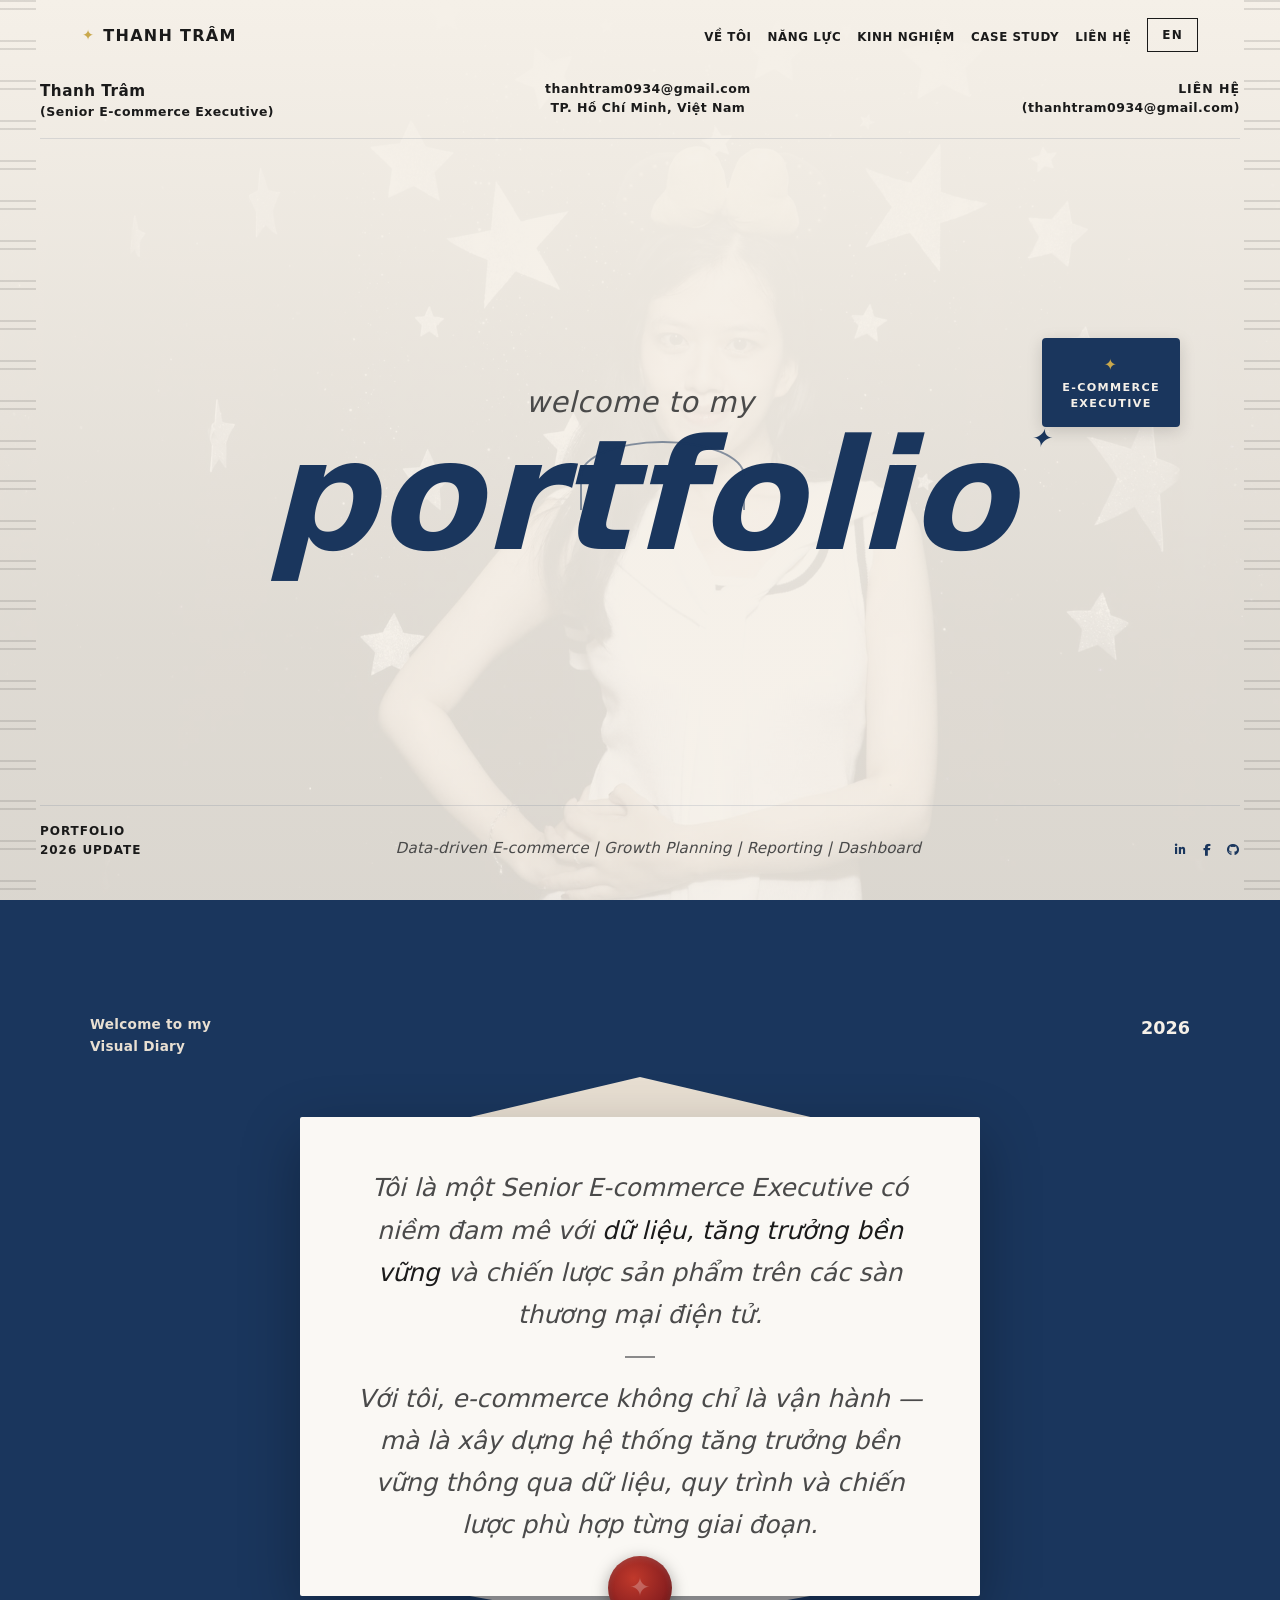
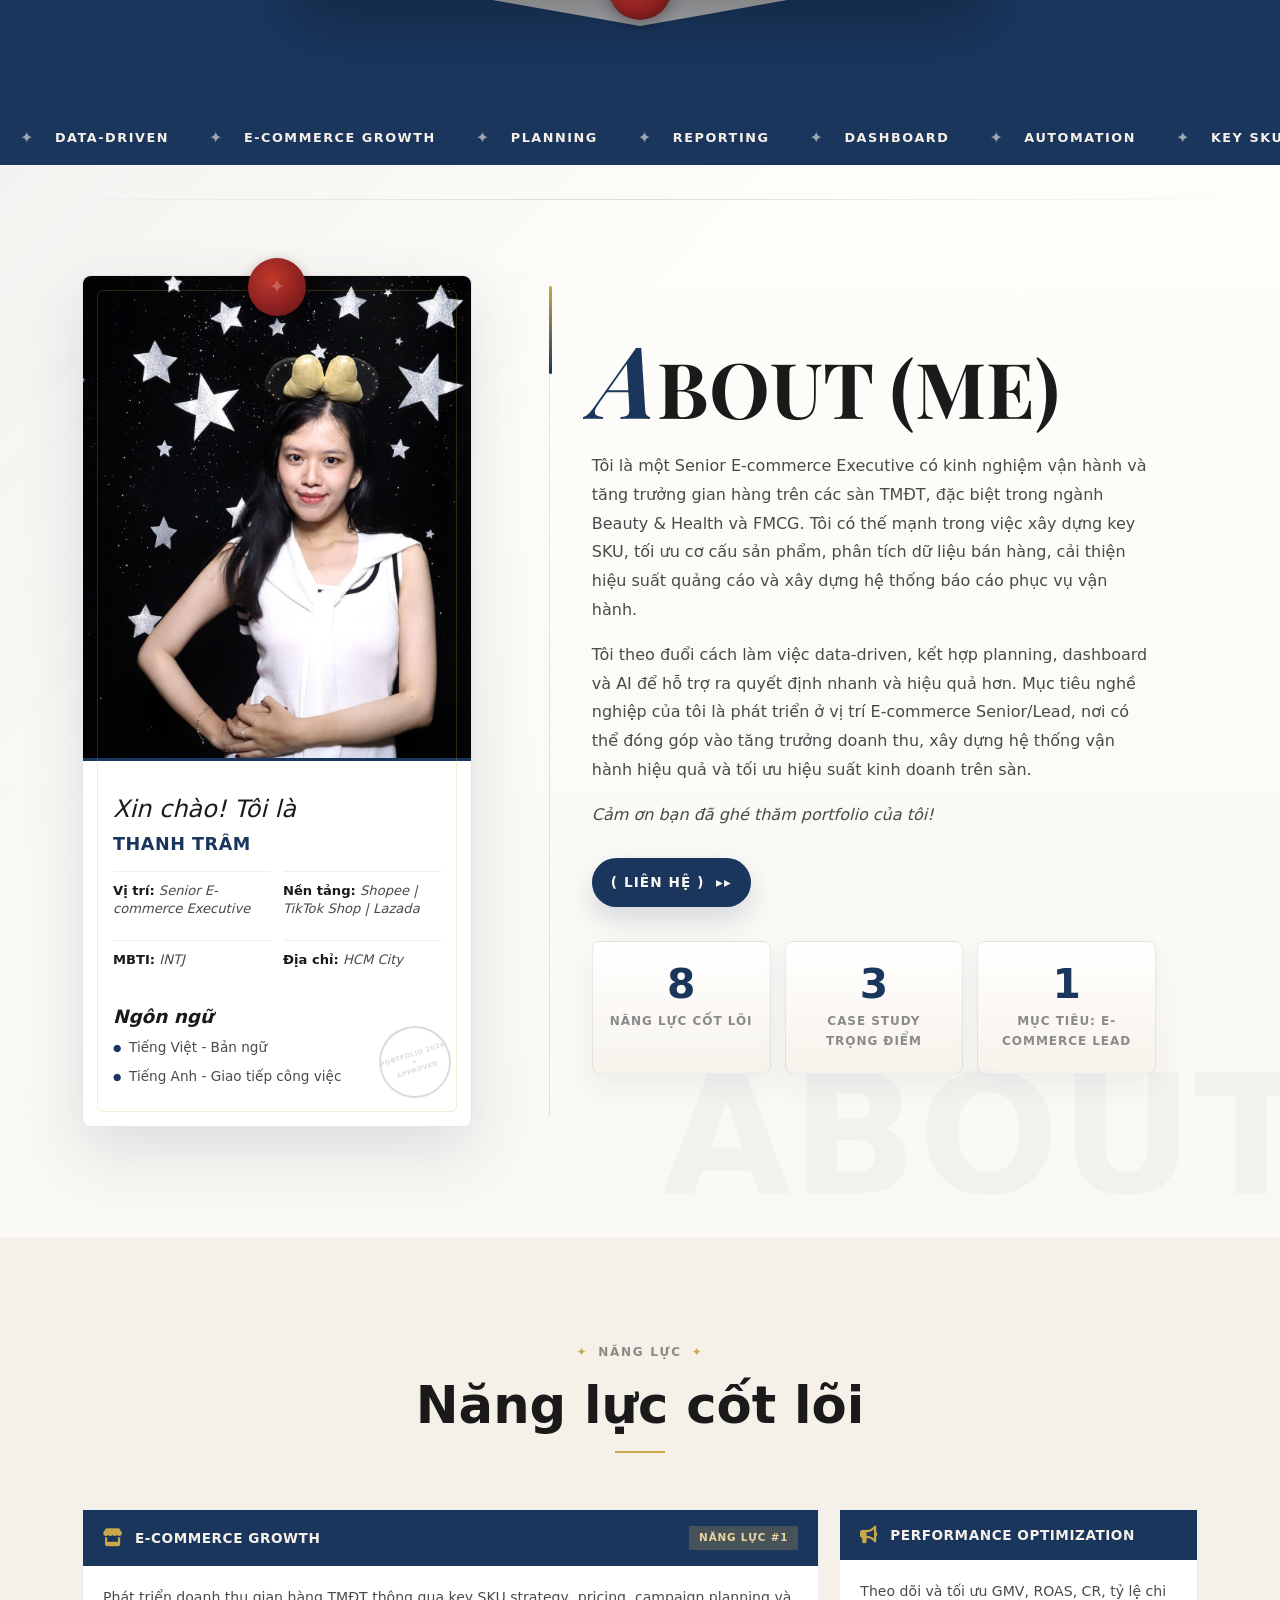
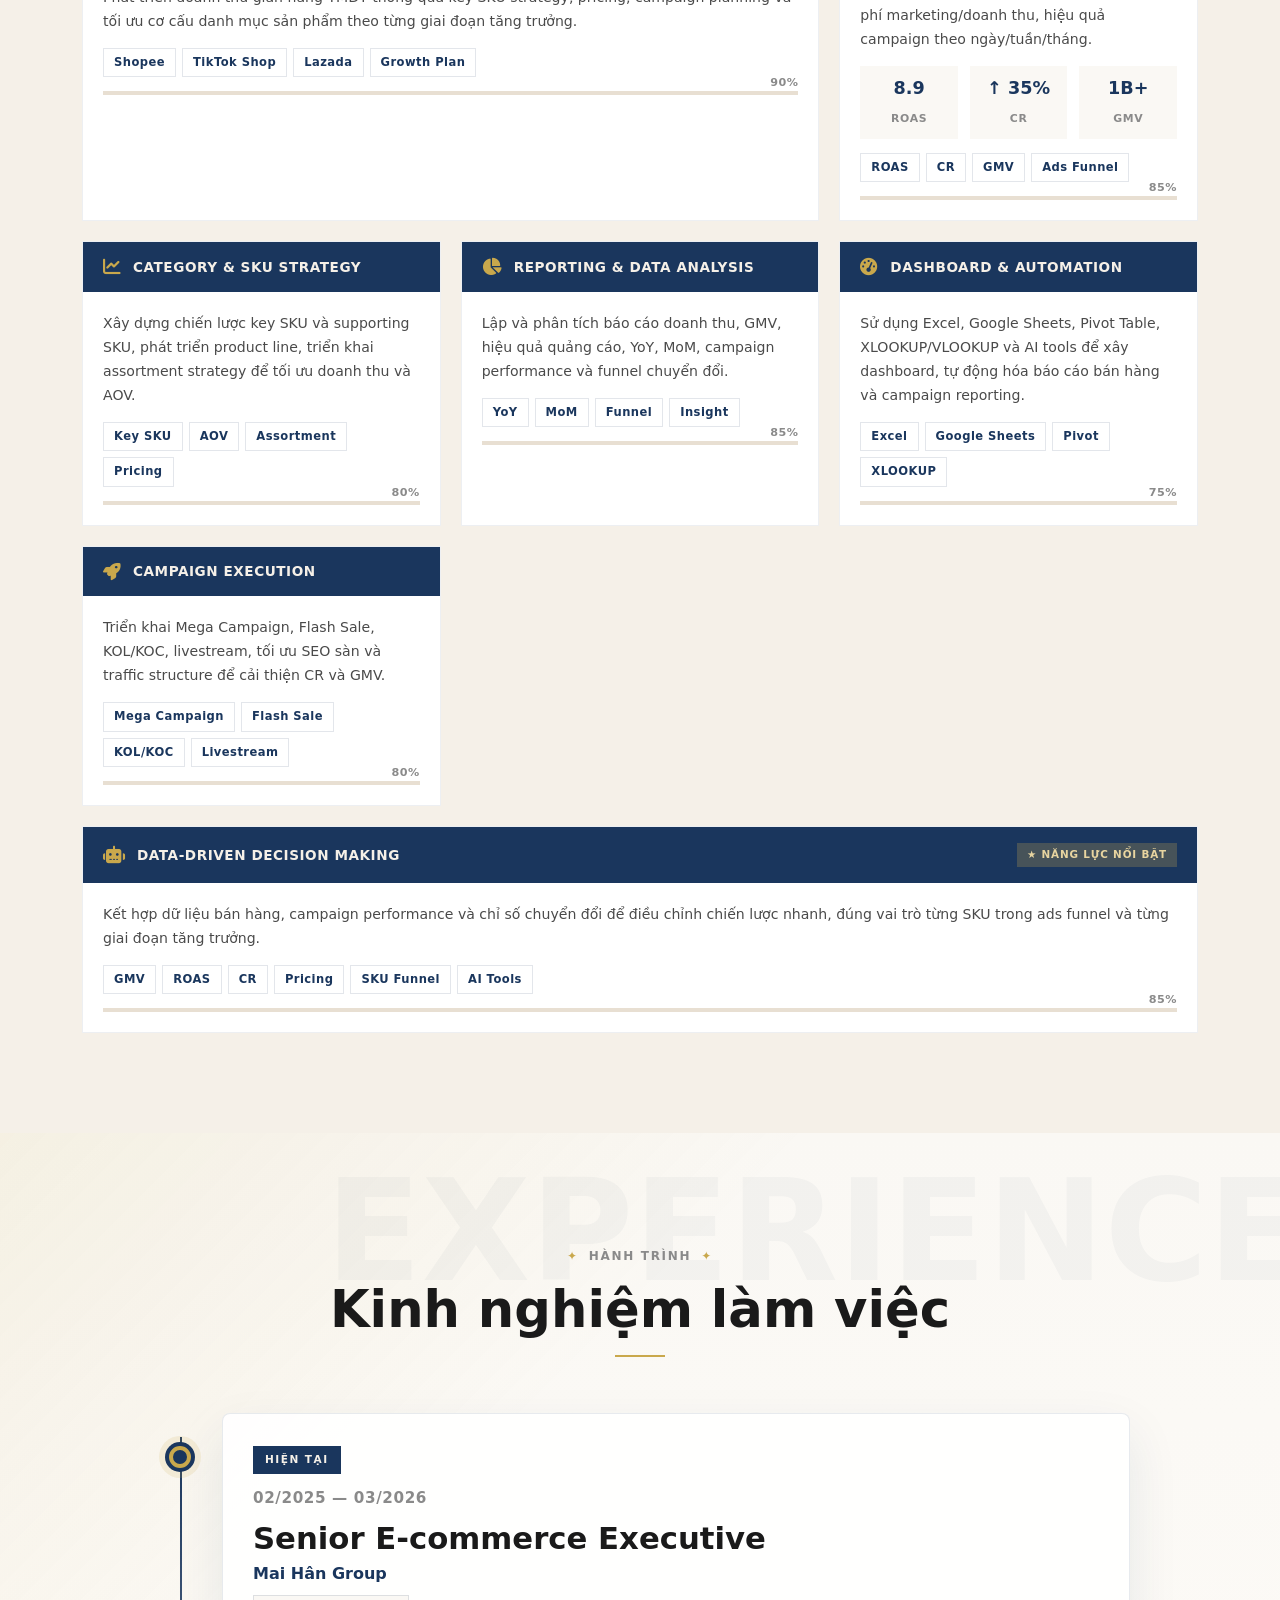
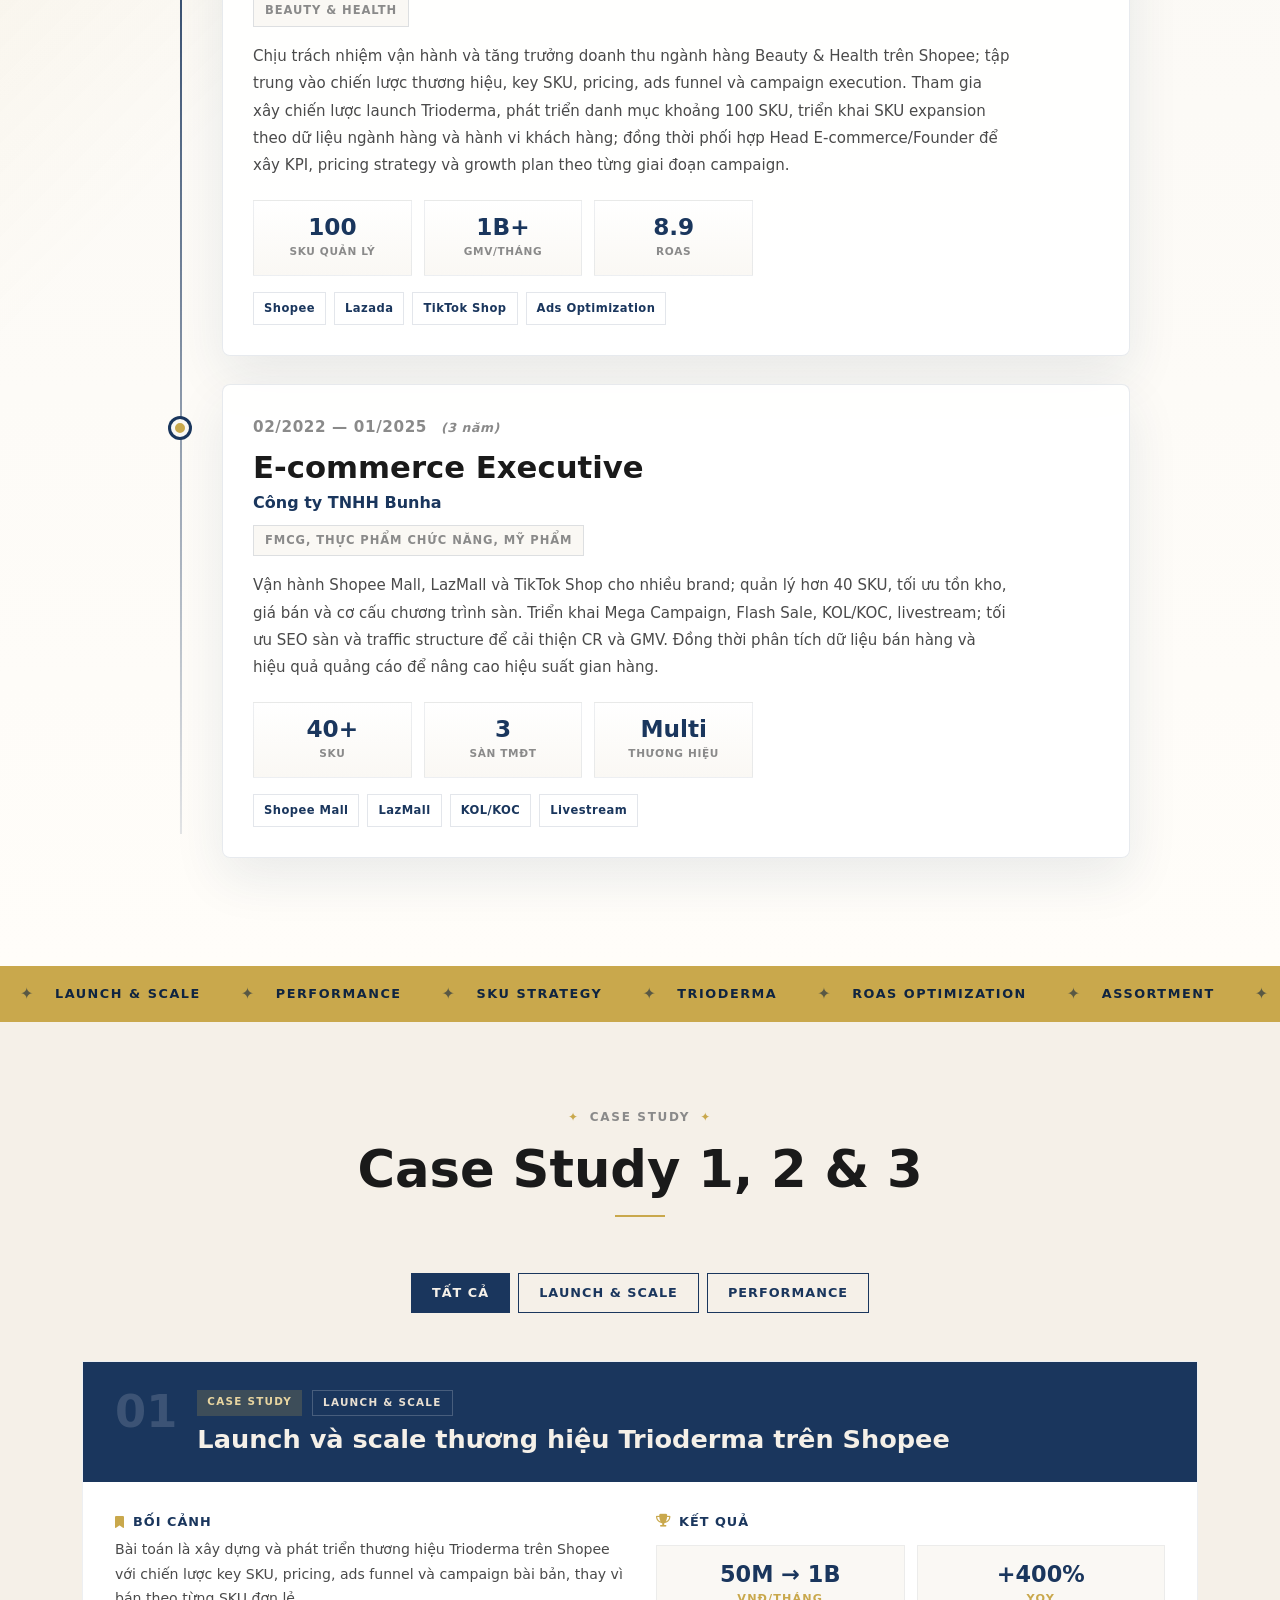
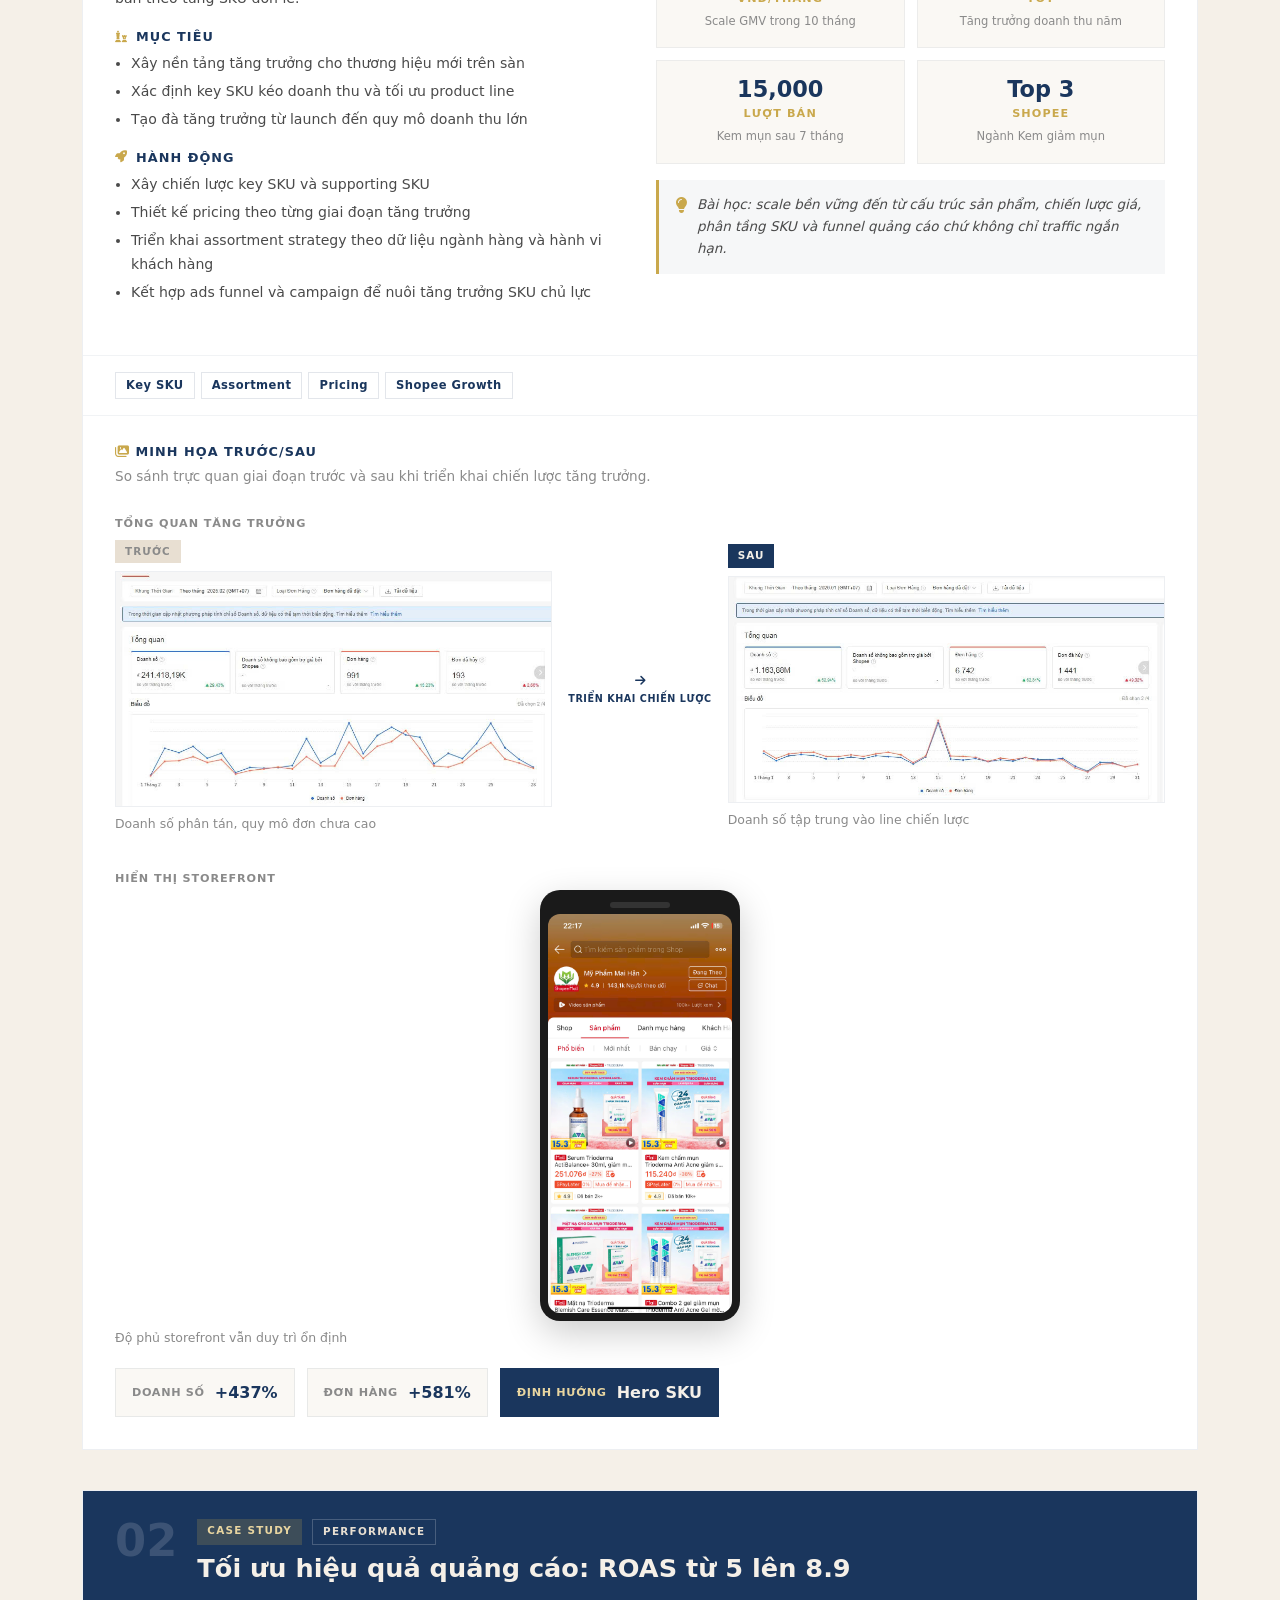
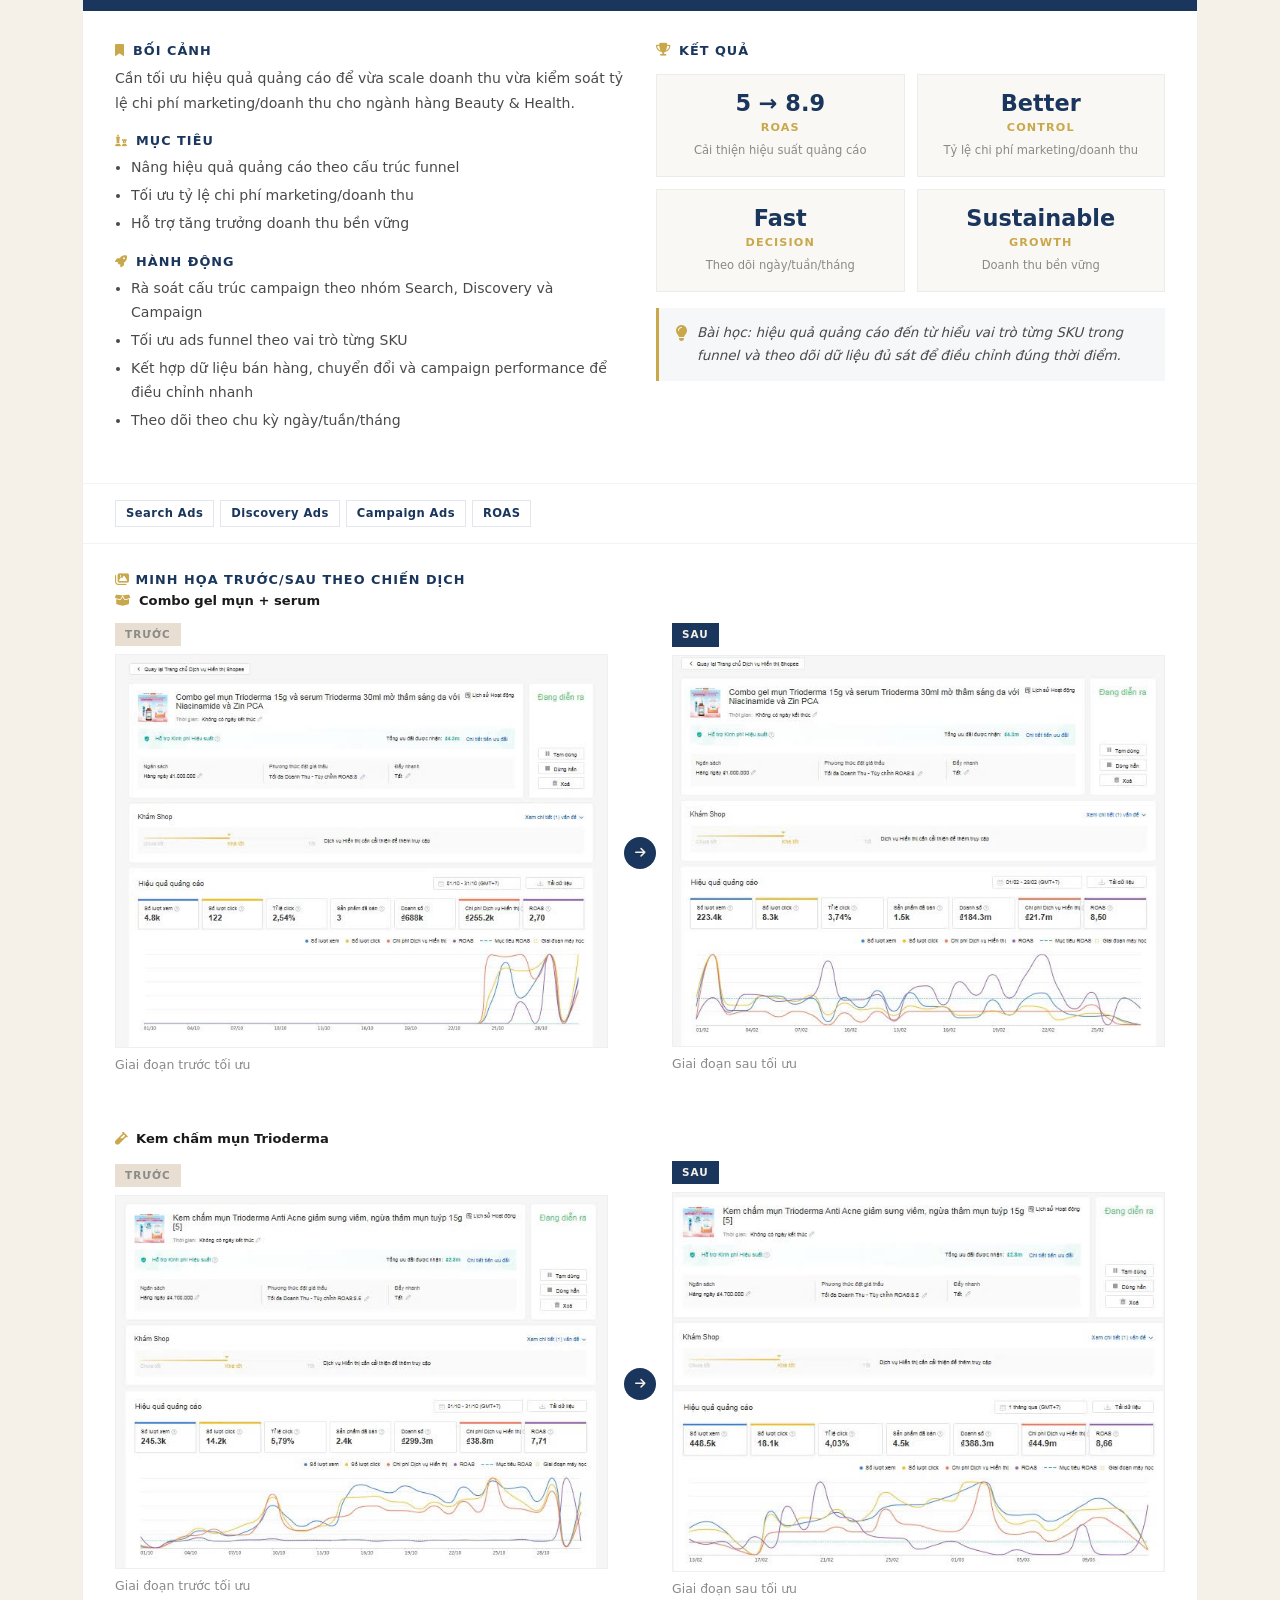
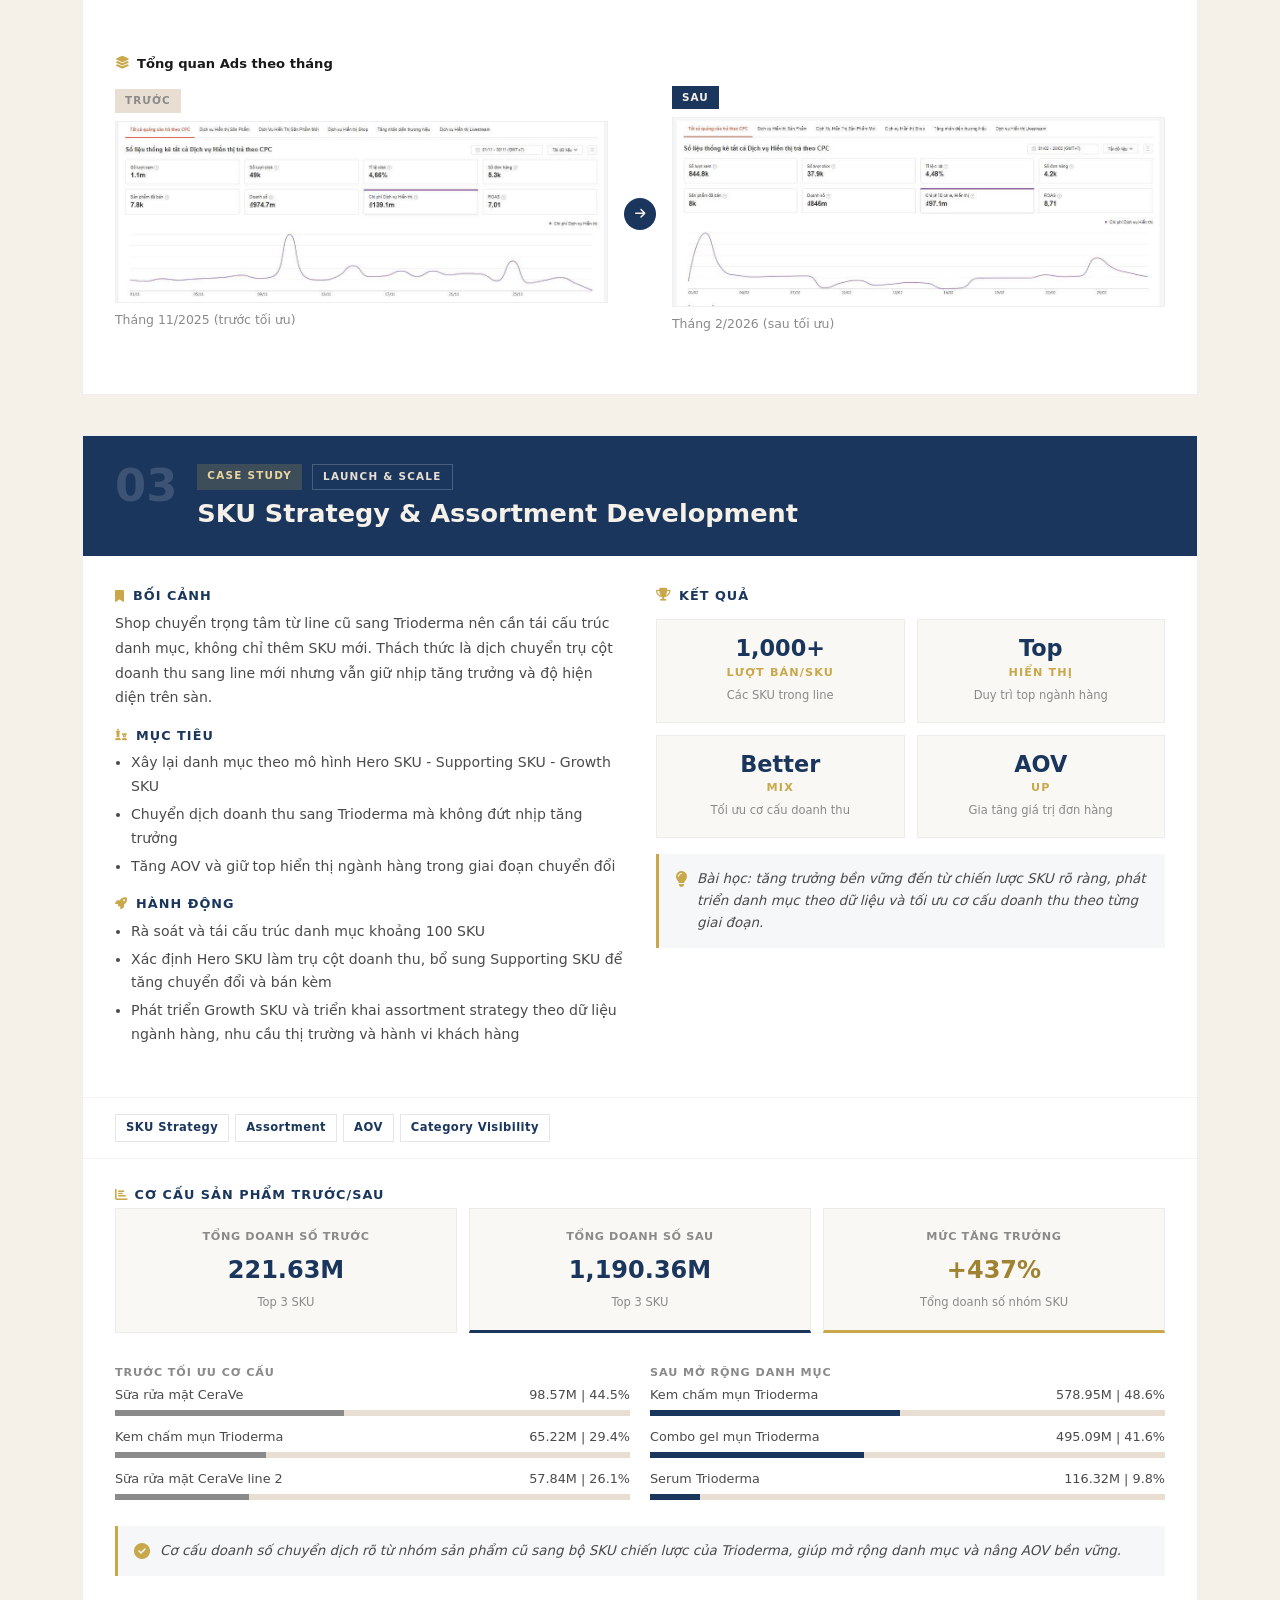
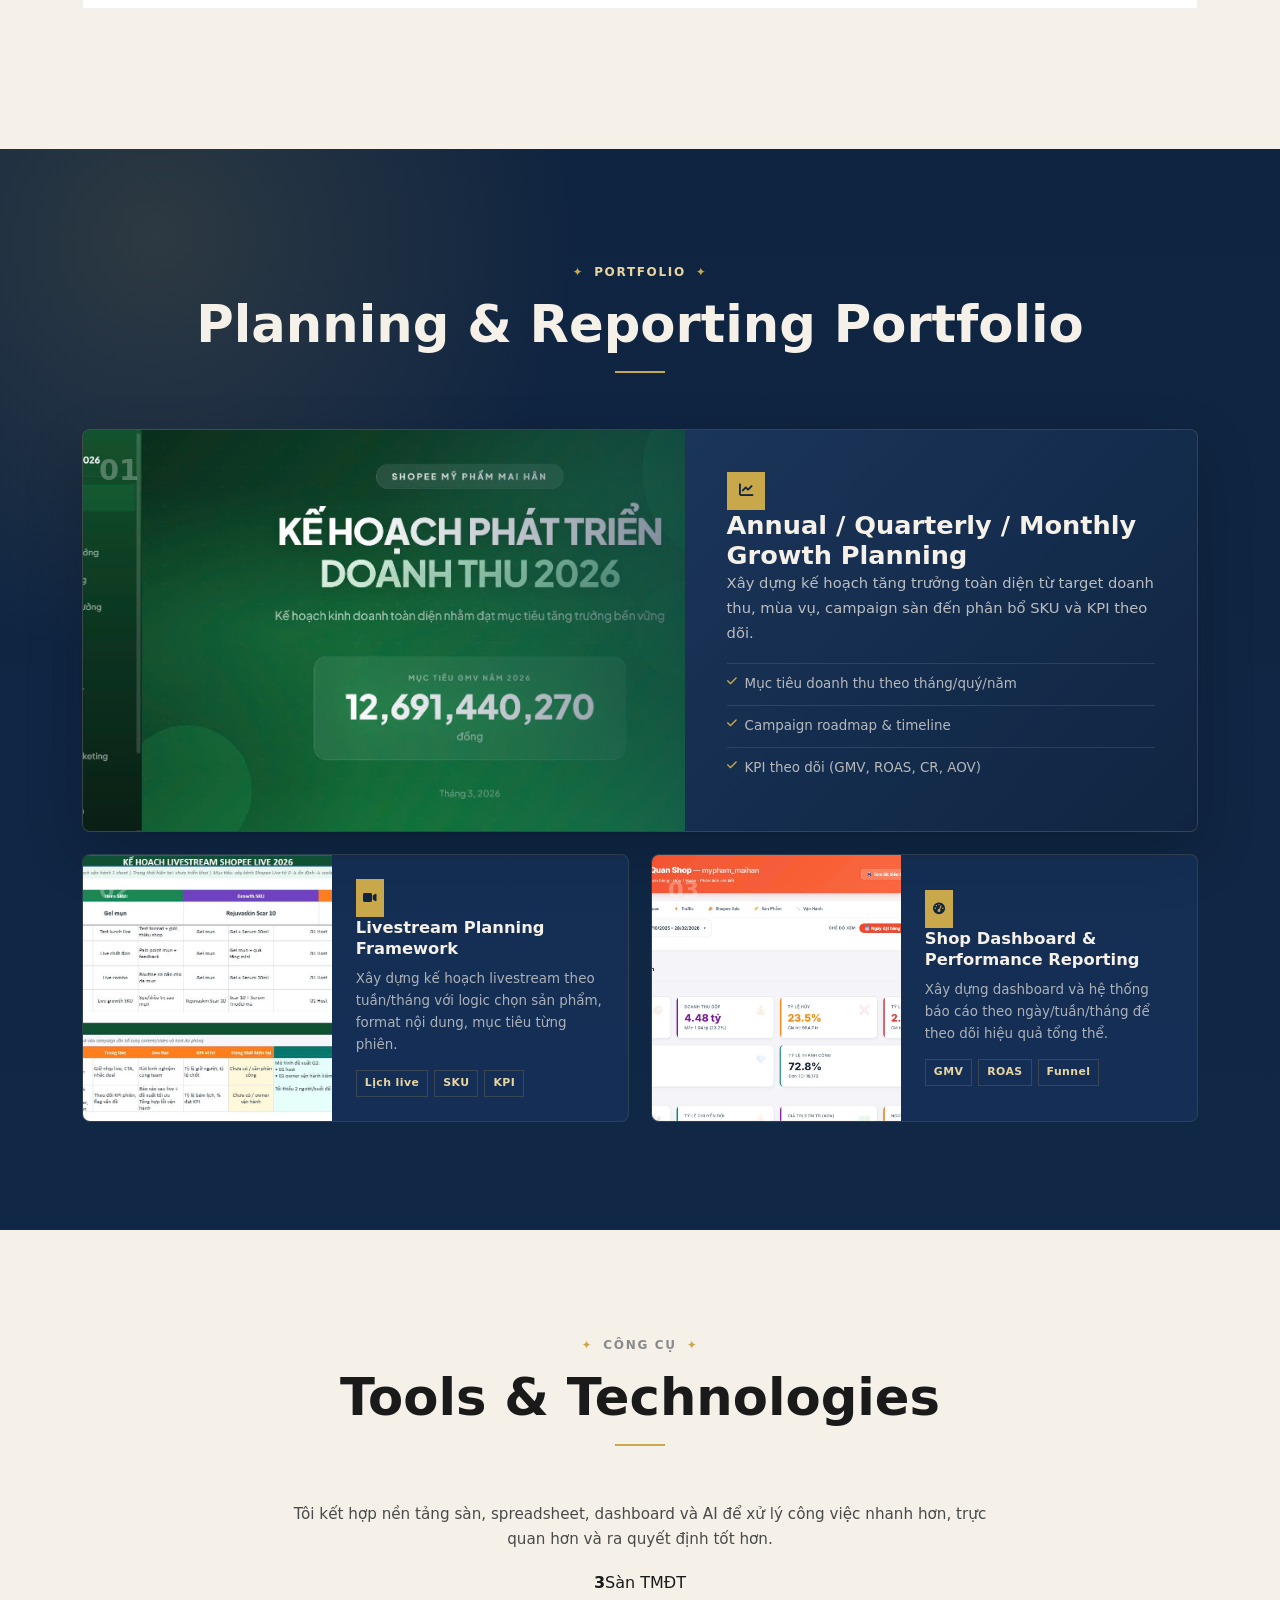
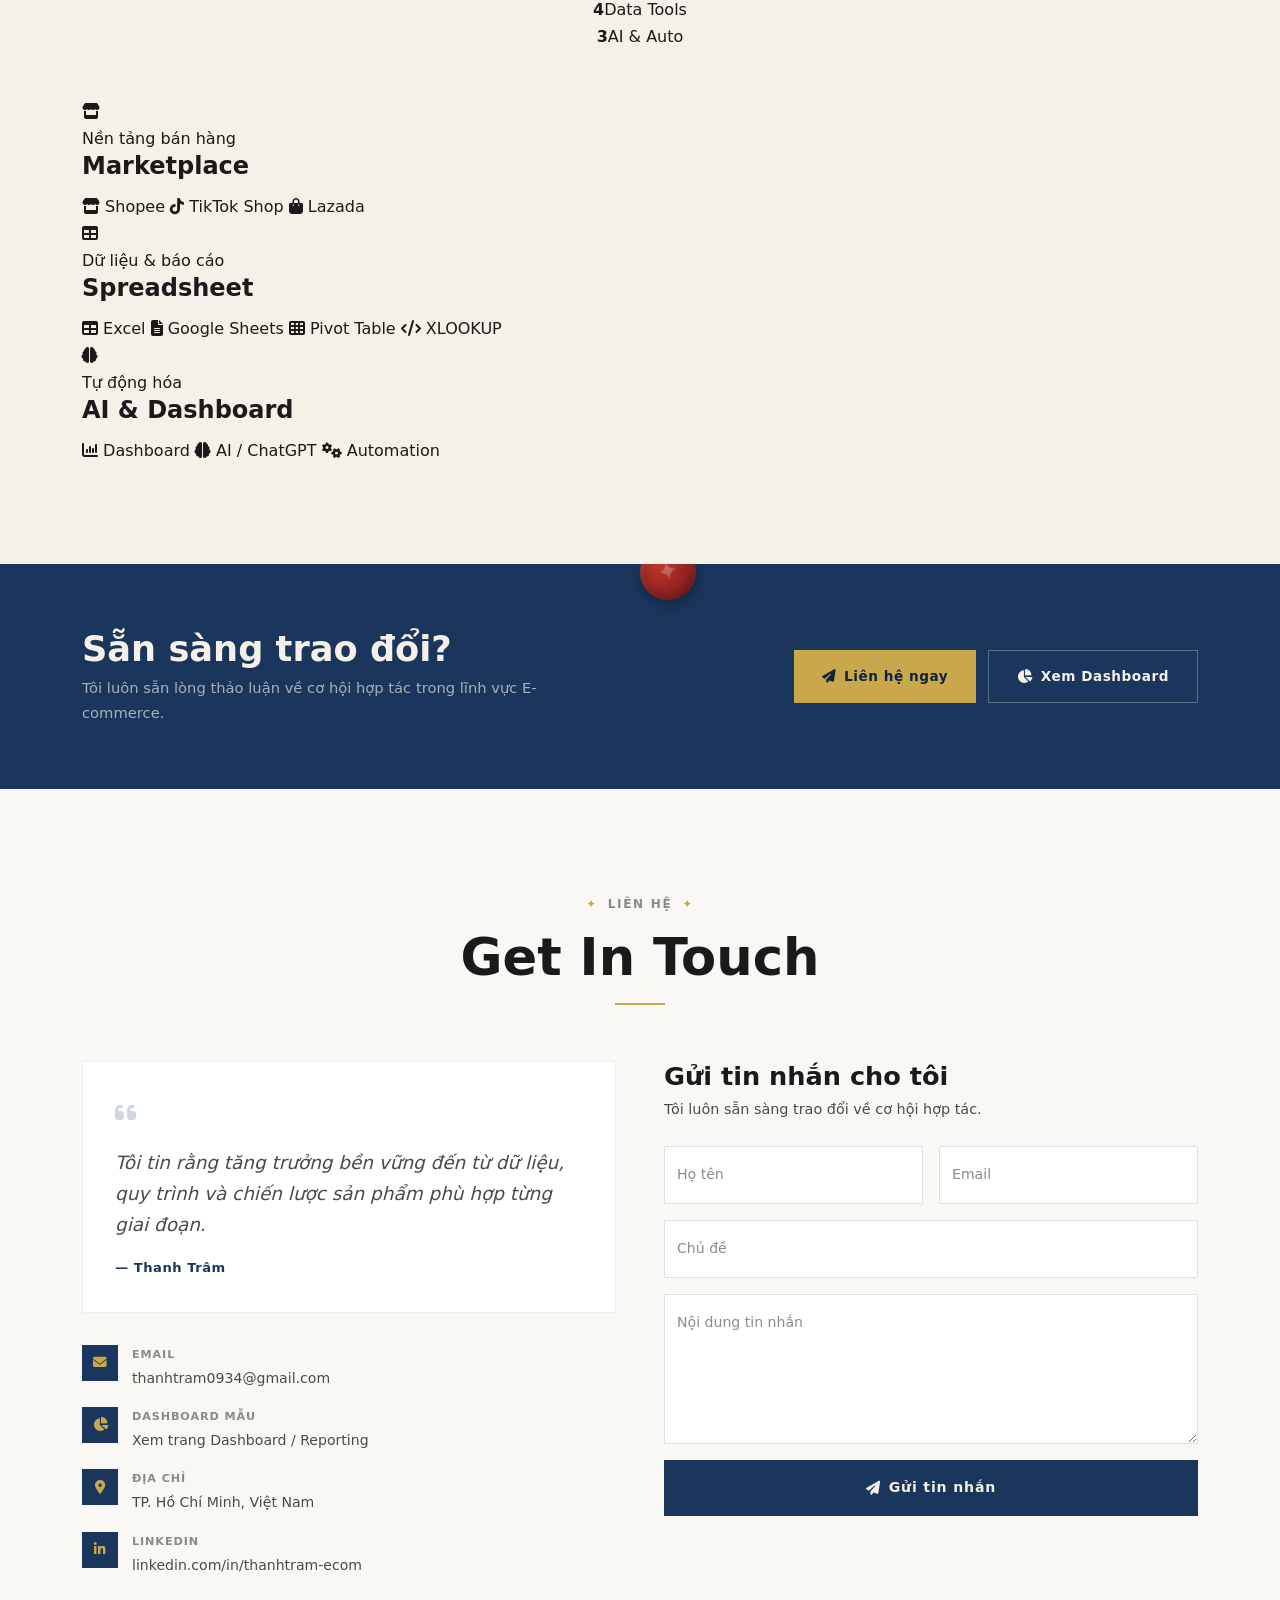
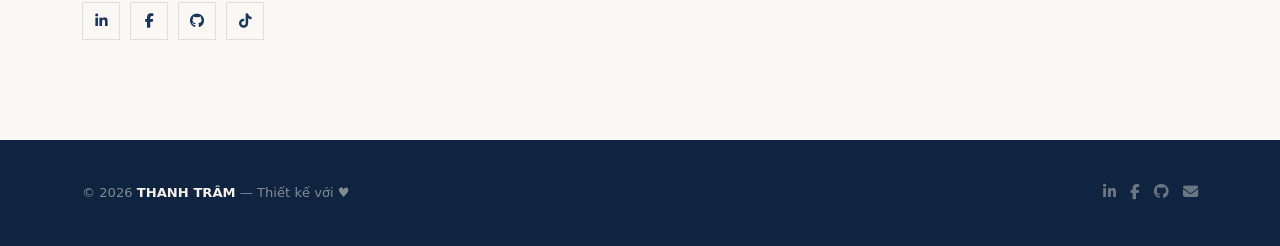
<file: index-backup.html>
<!DOCTYPE html>
<html lang="vi">
<head>
    <meta charset="UTF-8">
    <meta name="viewport" content="width=device-width, initial-scale=1.0">
    <title>THANH TRÂM — Senior E-commerce Executive Portfolio</title>
    <meta name="description" content="Portfolio Senior E-commerce Executive - Thanh Trâm. Shopee | TikTok Shop | Lazada | Data-driven Growth | Reporting | Automation.">

    <!-- Google Fonts — Editorial -->
    <link rel="preconnect" href="https://fonts.googleapis.com">
    <link rel="preconnect" href="https://fonts.gstatic.com" crossorigin>
    <link href="https://fonts.googleapis.com/css2?family=Playfair+Display:ital,wght@0,400;0,700;0,800;1,400;1,700;1,800&family=DM+Sans:wght@400;500;600;700;800&family=Cormorant+Garamond:ital,wght@0,400;0,500;0,600;1,400;1,500;1,600&display=swap" rel="stylesheet">

    <!-- Bootstrap 5.3 CSS -->
    <link href="https://cdn.jsdelivr.net/npm/bootstrap@5.3.3/dist/css/bootstrap.min.css" rel="stylesheet">

    <!-- FontAwesome 6 -->
    <link rel="stylesheet" href="https://cdnjs.cloudflare.com/ajax/libs/font-awesome/6.5.1/css/all.min.css">

    <!-- AOS (Animate On Scroll) -->
    <link href="https://unpkg.com/aos@2.3.4/dist/aos.css" rel="stylesheet">

    <!-- Custom CSS -->
    <link rel="stylesheet" href="css/style.css">
</head>
<body>

    <!-- ==================== NAVBAR ==================== -->
    <nav class="ed-nav" id="mainNav">
        <div class="container">
            <a class="ed-nav-brand" href="#hero"><span class="star">✦</span> THANH TRÂM</a>

            <button class="ed-nav-toggle" id="navToggle" type="button" aria-label="Toggle navigation">
                <span></span><span></span><span></span>
            </button>

            <ul class="ed-nav-links" id="navLinks">
                <li><a href="#about" data-vi="Về tôi" data-en="About">Về tôi</a></li>
                <li><a href="#skills" data-vi="Năng lực" data-en="Skills">Năng lực</a></li>
                <li><a href="#experience" data-vi="Kinh nghiệm" data-en="Experience">Kinh nghiệm</a></li>
                <li><a href="#projects" data-vi="Case Study" data-en="Case Studies">Case Study</a></li>
                <li><a href="#contact" data-vi="Liên hệ" data-en="Contact">Liên hệ</a></li>
                <li>
                    <button class="btn-lang" id="langToggle" type="button" aria-label="Toggle language">
                        <span id="langLabel">EN</span>
                    </button>
                </li>
            </ul>
        </div>
    </nav>

    <!-- ==================== HERO — Editorial Full-Viewport ==================== -->
    <section id="hero" class="ed-hero">
        <div class="film-strip film-strip-l"></div>
        <div class="film-strip film-strip-r"></div>

        <div class="ed-hero-bg">
            <img src="assets/images/profile.jpg" alt="">
        </div>

        <!-- Top info bar -->
        <div class="ed-hero-top">
            <div class="ed-hero-top-item">
                <strong>Thanh Trâm</strong>
                <span data-vi="(Senior E-commerce Executive)" data-en="(Senior E-commerce Executive)">(Senior E-commerce Executive)</span>
            </div>
            <div class="ed-hero-top-item" style="text-align:center">
                <span>thanhtram0934@gmail.com</span><br>
                <span data-vi="TP. Hồ Chí Minh, Việt Nam" data-en="Ho Chi Minh City, Vietnam">TP. Hồ Chí Minh, Việt Nam</span>
            </div>
            <div class="ed-hero-top-item ed-hero-top-right">
                <span data-vi="LIÊN HỆ" data-en="SAY HELLO">LIÊN HỆ</span><br>
                <a href="mailto:thanhtram0934@gmail.com">(thanhtram0934@gmail.com)</a>
            </div>
        </div>

        <!-- Center — giant editorial title -->
        <div class="ed-hero-center" data-aos="fade-up" data-aos-duration="1000">
            <span class="ed-hero-welcome" data-vi="welcome to my" data-en="welcome to my">welcome to my</span>
            <h1 class="ed-hero-title">
                port<span style="font-style:italic">f</span>olio
                <span class="ed-hero-star ed-hero-star-1">✦</span>
            </h1>

            <!-- Tilted badge -->
            <div class="ed-hero-badge" data-aos="zoom-in" data-aos-delay="400">
                <span class="badge-star">✦</span>
                <span data-vi="E-COMMERCE<br>EXECUTIVE" data-en="E-COMMERCE<br>EXECUTIVE">E-COMMERCE<br>EXECUTIVE</span>
            </div>
        </div>

        <!-- Bottom info bar -->
        <div class="ed-hero-bottom">
            <div class="ed-hero-bottom-item">
                PORTFOLIO<br>2026 UPDATE
            </div>
            <div class="ed-hero-bottom-item" style="text-align:center">
                <em data-vi="Data-driven E-commerce | Growth Planning | Reporting | Dashboard" data-en="Data-driven E-commerce | Growth Planning | Reporting | Dashboard">Data-driven E-commerce | Growth Planning | Reporting | Dashboard</em>
            </div>
            <div class="ed-hero-bottom-item ed-hero-bottom-right">
                <a href="#" aria-label="LinkedIn"><i class="fab fa-linkedin-in"></i></a>&nbsp;&nbsp;
                <a href="#" aria-label="Facebook"><i class="fab fa-facebook-f"></i></a>&nbsp;&nbsp;
                <a href="#" aria-label="GitHub"><i class="fab fa-github"></i></a>
            </div>
        </div>
    </section>

    <!-- ==================== ABOUT — Intro Quote (Navy Envelope) ==================== -->
    <section id="about" class="ed-about-intro">
        <div class="ed-about-intro-header">
            <h3 data-vi="Welcome to my<br>Visual Diary" data-en="Welcome to my<br>Visual Diary">Welcome to my<br>Visual Diary</h3>
            <span class="year">2026</span>
        </div>

        <div class="ed-envelope" data-aos="fade-up" data-aos-duration="900">
            <div class="ed-envelope-body">
                <p class="ed-envelope-quote" data-vi="Tôi là một Senior E-commerce Executive có niềm đam mê với <em class='ed-envelope-quote-emphasis'>dữ liệu, tăng trưởng bền vững</em> và chiến lược sản phẩm trên các sàn thương mại điện tử." data-en="A Senior E-commerce Executive who's passionate about <em class='ed-envelope-quote-emphasis'>data, sustainable growth</em> and product strategy on e-commerce marketplaces.">Tôi là một Senior E-commerce Executive có niềm đam mê với <em class="ed-envelope-quote-emphasis">dữ liệu, tăng trưởng bền vững</em> và chiến lược sản phẩm trên các sàn thương mại điện tử.</p>
                <span class="ed-envelope-divider"></span>
                <p class="ed-envelope-quote" data-vi="Với tôi, e-commerce không chỉ là vận hành — mà là xây dựng hệ thống tăng trưởng bền vững thông qua dữ liệu, quy trình và chiến lược phù hợp từng giai đoạn." data-en="For me, e-commerce is more than operations — it's about building sustainable growth systems through data, process, and strategy aligned to each stage.">Với tôi, e-commerce không chỉ là vận hành — mà là xây dựng hệ thống tăng trưởng bền vững thông qua dữ liệu, quy trình và chiến lược phù hợp từng giai đoạn.</p>
            </div>
            <div class="ed-wax-seal"></div>
        </div>
    </section>

    <!-- Marquee ticker -->
    <div class="ed-marquee ed-marquee-navy">
        <div class="ed-marquee-track" data-speed="fast">
            <span class="ed-marquee-item"><span class="star">✦</span> DATA-DRIVEN</span>
            <span class="ed-marquee-item"><span class="star">✦</span> E-COMMERCE GROWTH</span>
            <span class="ed-marquee-item"><span class="star">✦</span> PLANNING</span>
            <span class="ed-marquee-item"><span class="star">✦</span> REPORTING</span>
            <span class="ed-marquee-item"><span class="star">✦</span> DASHBOARD</span>
            <span class="ed-marquee-item"><span class="star">✦</span> AUTOMATION</span>
            <span class="ed-marquee-item"><span class="star">✦</span> KEY SKU STRATEGY</span>
            <span class="ed-marquee-item"><span class="star">✦</span> CAMPAIGN EXECUTION</span>
            <!-- Duplicate for seamless loop -->
            <span class="ed-marquee-item"><span class="star">✦</span> DATA-DRIVEN</span>
            <span class="ed-marquee-item"><span class="star">✦</span> E-COMMERCE GROWTH</span>
            <span class="ed-marquee-item"><span class="star">✦</span> PLANNING</span>
            <span class="ed-marquee-item"><span class="star">✦</span> REPORTING</span>
            <span class="ed-marquee-item"><span class="star">✦</span> DASHBOARD</span>
            <span class="ed-marquee-item"><span class="star">✦</span> AUTOMATION</span>
            <span class="ed-marquee-item"><span class="star">✦</span> KEY SKU STRATEGY</span>
            <span class="ed-marquee-item"><span class="star">✦</span> CAMPAIGN EXECUTION</span>
        </div>
    </div>

    <!-- ==================== ABOUT ME — ID Card + Bio ==================== -->
    <section class="ed-about-me">
        <div class="container">
            <div class="ed-about-grid" data-aos="fade-up">

                <!-- ID Card -->
                <div class="ed-id-card" data-aos="fade-right" data-aos-delay="100">
                    <div class="ed-id-card-seal"></div>
                    <div class="ed-id-card-photo">
                        <img src="assets/images/profile.jpg" alt="Nguyễn Thị Thanh Trâm">
                    </div>
                    <div class="ed-id-card-body">
                        <p class="ed-id-card-greeting" data-vi="Xin chào! Tôi là" data-en="Hi! It's me">Xin chào! Tôi là</p>
                        <h3 class="ed-id-card-name">THANH TRÂM</h3>
                        <div class="ed-id-info-grid">
                            <div class="ed-id-info-item">
                                <strong data-vi="Vị trí:" data-en="Role:">Vị trí:</strong>
                                <span>Senior E-commerce Executive</span>
                            </div>
                            <div class="ed-id-info-item">
                                <strong data-vi="Nền tảng:" data-en="Platforms:">Nền tảng:</strong>
                                <span>Shopee | TikTok Shop | Lazada</span>
                            </div>
                            <div class="ed-id-info-item">
                                <strong>MBTI:</strong>
                                <span>INTJ</span>
                            </div>
                            <div class="ed-id-info-item">
                                <strong data-vi="Địa chỉ:" data-en="Location:">Địa chỉ:</strong>
                                <span data-vi="HCM City" data-en="HCM City">HCM City</span>
                            </div>
                        </div>
                        <div class="ed-id-card-langs">
                            <h5 data-vi="Ngôn ngữ" data-en="Languages">Ngôn ngữ</h5>
                            <ul>
                                <li data-vi="Tiếng Việt - Bản ngữ" data-en="Vietnamese - Native">Tiếng Việt - Bản ngữ</li>
                                <li data-vi="Tiếng Anh - Giao tiếp công việc" data-en="English - Working proficiency">Tiếng Anh - Giao tiếp công việc</li>
                            </ul>
                        </div>
                        <div class="ed-stamp">
                            <span class="ed-stamp-text">PORTFOLIO 2026<br>✦<br>APPROVED</span>
                        </div>
                    </div>
                </div>

                <!-- Bio panel -->
                <div class="ed-about-bio" data-aos="fade-left" data-aos-delay="200">
                    <h2 class="ed-about-heading"><span class="drop-cap">A</span>BOUT (ME)</h2>
                    <p data-vi="Tôi là một Senior E-commerce Executive có kinh nghiệm vận hành và tăng trưởng gian hàng trên các sàn TMĐT, đặc biệt trong ngành Beauty & Health và FMCG. Tôi có thế mạnh trong việc xây dựng key SKU, tối ưu cơ cấu sản phẩm, phân tích dữ liệu bán hàng, cải thiện hiệu suất quảng cáo và xây dựng hệ thống báo cáo phục vụ vận hành." data-en="I am a Senior E-commerce Executive experienced in operating and growing stores on e-commerce marketplaces, especially in Beauty & Health and FMCG. My strengths include key SKU development, product mix optimization, sales data analysis, ad performance improvement, and building reporting systems for operations.">Tôi là một Senior E-commerce Executive có kinh nghiệm vận hành và tăng trưởng gian hàng trên các sàn TMĐT, đặc biệt trong ngành Beauty & Health và FMCG. Tôi có thế mạnh trong việc xây dựng key SKU, tối ưu cơ cấu sản phẩm, phân tích dữ liệu bán hàng, cải thiện hiệu suất quảng cáo và xây dựng hệ thống báo cáo phục vụ vận hành.</p>
                    <p data-vi="Tôi theo đuổi cách làm việc data-driven, kết hợp planning, dashboard và AI để hỗ trợ ra quyết định nhanh và hiệu quả hơn. Mục tiêu nghề nghiệp của tôi là phát triển ở vị trí E-commerce Senior/Lead, nơi có thể đóng góp vào tăng trưởng doanh thu, xây dựng hệ thống vận hành hiệu quả và tối ưu hiệu suất kinh doanh trên sàn." data-en="I follow a data-driven approach, combining planning, dashboards, and AI to support faster and more effective decisions. My career goal is to grow into an E-commerce Senior/Lead role where I can drive revenue growth, build efficient operating systems, and optimize marketplace performance.">Tôi theo đuổi cách làm việc data-driven, kết hợp planning, dashboard và AI để hỗ trợ ra quyết định nhanh và hiệu quả hơn. Mục tiêu nghề nghiệp của tôi là phát triển ở vị trí E-commerce Senior/Lead, nơi có thể đóng góp vào tăng trưởng doanh thu, xây dựng hệ thống vận hành hiệu quả và tối ưu hiệu suất kinh doanh trên sàn.</p>

                    <p class="ed-about-thanks" data-vi="Cảm ơn bạn đã ghé thăm portfolio của tôi!" data-en="Thanks for taking time to visit my portfolio!">Cảm ơn bạn đã ghé thăm portfolio của tôi!</p>
                    <a href="#contact" class="ed-about-resume" data-vi="( liên hệ ) &nbsp;▸▸" data-en="( contact ) &nbsp;▸▸">( liên hệ ) &nbsp;▸▸</a>

                    <div class="ed-stats-row">
                        <div class="ed-stat" data-aos="zoom-in" data-aos-delay="300">
                            <span class="stat-number" data-count="8">0</span>
                            <span class="stat-label" data-vi="Năng lực cốt lõi" data-en="Core strengths">Năng lực cốt lõi</span>
                        </div>
                        <div class="ed-stat" data-aos="zoom-in" data-aos-delay="400">
                            <span class="stat-number" data-count="3">0</span>
                            <span class="stat-label" data-vi="Case study trọng điểm" data-en="Flagship case studies">Case study trọng điểm</span>
                        </div>
                        <div class="ed-stat" data-aos="zoom-in" data-aos-delay="500">
                            <span class="stat-number" data-count="1">0</span>
                            <span class="stat-label" data-vi="Mục tiêu: E-commerce Lead" data-en="Goal: E-commerce Lead">Mục tiêu: E-commerce Lead</span>
                        </div>
                    </div>
                </div>

            </div>
        </div>
    </section>

    <!-- ==================== SKILLS — Editorial Grid ==================== -->
    <section id="skills" class="ed-skills">
        <div class="container">
            <div class="ed-section-header" data-aos="fade-up">
                <p class="ed-section-sub"><span class="star">✦</span> <span data-vi="Năng lực" data-en="Competencies">Năng lực</span> <span class="star">✦</span></p>
                <h2 class="ed-section-title" data-vi="Năng lực cốt lõi" data-en="Core Strengths">Năng lực cốt lõi</h2>
                <div class="ed-section-rule"></div>
            </div>

            <div class="ed-skills-grid" data-aos="fade-up" data-aos-delay="100">

                <!-- HERO: E-commerce Growth -->
                <div class="ed-skill-card ed-skill-card-hero" data-aos="fade-up" data-aos-delay="100">
                    <div class="ed-skill-header">
                        <i class="fas fa-store"></i>
                        <h3 data-vi="E-commerce Growth" data-en="E-commerce Growth">E-commerce Growth</h3>
                        <span class="badge-skill" data-vi="Năng lực #1" data-en="Skill #1">Năng lực #1</span>
                    </div>
                    <div class="ed-skill-body">
                        <p data-vi="Phát triển doanh thu gian hàng TMĐT thông qua key SKU strategy, pricing, campaign planning và tối ưu cơ cấu danh mục sản phẩm theo từng giai đoạn tăng trưởng." data-en="Driving marketplace revenue through key SKU strategy, pricing, campaign planning, and category structure optimization by growth stage.">Phát triển doanh thu gian hàng TMĐT thông qua key SKU strategy, pricing, campaign planning và tối ưu cơ cấu danh mục sản phẩm theo từng giai đoạn tăng trưởng.</p>
                        <div class="ed-skill-tags"><span>Shopee</span><span>TikTok Shop</span><span>Lazada</span><span>Growth Plan</span></div>
                        <div class="ed-meter"><span class="ed-meter-label">90%</span><div class="ed-meter-fill" data-width="90"></div></div>
                    </div>
                </div>

                <!-- Performance Optimization -->
                <div class="ed-skill-card" data-aos="fade-up" data-aos-delay="150">
                    <div class="ed-skill-header">
                        <i class="fas fa-bullhorn"></i>
                        <h3 data-vi="Performance Optimization" data-en="Performance Optimization">Performance Optimization</h3>
                    </div>
                    <div class="ed-skill-body">
                        <p data-vi="Theo dõi và tối ưu GMV, ROAS, CR, tỷ lệ chi phí marketing/doanh thu, hiệu quả campaign theo ngày/tuần/tháng." data-en="Tracking and optimizing GMV, ROAS, CR, marketing cost ratio, and campaign performance by day/week/month.">Theo dõi và tối ưu GMV, ROAS, CR, tỷ lệ chi phí marketing/doanh thu, hiệu quả campaign theo ngày/tuần/tháng.</p>
                        <div class="ed-skill-kpi">
                            <div class="ed-skill-kpi-item"><strong>8.9</strong><span>ROAS</span></div>
                            <div class="ed-skill-kpi-item"><strong>↑ 35%</strong><span>CR</span></div>
                            <div class="ed-skill-kpi-item"><strong>1B+</strong><span>GMV</span></div>
                        </div>
                        <div class="ed-skill-tags"><span>ROAS</span><span>CR</span><span>GMV</span><span>Ads Funnel</span></div>
                        <div class="ed-meter"><span class="ed-meter-label">85%</span><div class="ed-meter-fill" data-width="85"></div></div>
                    </div>
                </div>

                <!-- Category & SKU Strategy -->
                <div class="ed-skill-card" data-aos="fade-up" data-aos-delay="200">
                    <div class="ed-skill-header">
                        <i class="fas fa-chart-line"></i>
                        <h3 data-vi="Category & SKU Strategy" data-en="Category & SKU Strategy">Category & SKU Strategy</h3>
                    </div>
                    <div class="ed-skill-body">
                        <p data-vi="Xây dựng chiến lược key SKU và supporting SKU, phát triển product line, triển khai assortment strategy để tối ưu doanh thu và AOV." data-en="Building key SKU and supporting SKU strategy, developing product lines, and deploying assortment strategy to optimize revenue and AOV.">Xây dựng chiến lược key SKU và supporting SKU, phát triển product line, triển khai assortment strategy để tối ưu doanh thu và AOV.</p>
                        <div class="ed-skill-tags"><span>Key SKU</span><span>AOV</span><span>Assortment</span><span>Pricing</span></div>
                        <div class="ed-meter"><span class="ed-meter-label">80%</span><div class="ed-meter-fill" data-width="80"></div></div>
                    </div>
                </div>

                <!-- Reporting & Data Analysis -->
                <div class="ed-skill-card" data-aos="fade-up" data-aos-delay="150">
                    <div class="ed-skill-header">
                        <i class="fas fa-chart-pie"></i>
                        <h3 data-vi="Reporting & Data Analysis" data-en="Reporting & Data Analysis">Reporting & Data Analysis</h3>
                    </div>
                    <div class="ed-skill-body">
                        <p data-vi="Lập và phân tích báo cáo doanh thu, GMV, hiệu quả quảng cáo, YoY, MoM, campaign performance và funnel chuyển đổi." data-en="Building and analyzing reports for revenue, GMV, ad performance, YoY, MoM, campaign performance, and conversion funnel.">Lập và phân tích báo cáo doanh thu, GMV, hiệu quả quảng cáo, YoY, MoM, campaign performance và funnel chuyển đổi.</p>
                        <div class="ed-skill-tags"><span>YoY</span><span>MoM</span><span>Funnel</span><span>Insight</span></div>
                        <div class="ed-meter"><span class="ed-meter-label">85%</span><div class="ed-meter-fill" data-width="85"></div></div>
                    </div>
                </div>

                <!-- Dashboard & Automation -->
                <div class="ed-skill-card" data-aos="fade-up" data-aos-delay="200">
                    <div class="ed-skill-header">
                        <i class="fas fa-tachometer-alt"></i>
                        <h3 data-vi="Dashboard & Automation" data-en="Dashboard & Automation">Dashboard & Automation</h3>
                    </div>
                    <div class="ed-skill-body">
                        <p data-vi="Sử dụng Excel, Google Sheets, Pivot Table, XLOOKUP/VLOOKUP và AI tools để xây dashboard, tự động hóa báo cáo bán hàng và campaign reporting." data-en="Using Excel, Google Sheets, Pivot Table, XLOOKUP/VLOOKUP, and AI tools to build dashboards and automate sales and campaign reporting.">Sử dụng Excel, Google Sheets, Pivot Table, XLOOKUP/VLOOKUP và AI tools để xây dashboard, tự động hóa báo cáo bán hàng và campaign reporting.</p>
                        <div class="ed-skill-tags"><span>Excel</span><span>Google Sheets</span><span>Pivot</span><span>XLOOKUP</span></div>
                        <div class="ed-meter"><span class="ed-meter-label">75%</span><div class="ed-meter-fill" data-width="75"></div></div>
                    </div>
                </div>

                <!-- Campaign Execution -->
                <div class="ed-skill-card" data-aos="fade-up" data-aos-delay="150">
                    <div class="ed-skill-header">
                        <i class="fas fa-rocket"></i>
                        <h3 data-vi="Campaign Execution" data-en="Campaign Execution">Campaign Execution</h3>
                    </div>
                    <div class="ed-skill-body">
                        <p data-vi="Triển khai Mega Campaign, Flash Sale, KOL/KOC, livestream, tối ưu SEO sàn và traffic structure để cải thiện CR và GMV." data-en="Executing Mega Campaigns, Flash Sale, KOL/KOC, livestream, SEO optimization, and traffic structure to improve CR and GMV.">Triển khai Mega Campaign, Flash Sale, KOL/KOC, livestream, tối ưu SEO sàn và traffic structure để cải thiện CR và GMV.</p>
                        <div class="ed-skill-tags"><span>Mega Campaign</span><span>Flash Sale</span><span>KOL/KOC</span><span>Livestream</span></div>
                        <div class="ed-meter"><span class="ed-meter-label">80%</span><div class="ed-meter-fill" data-width="80"></div></div>
                    </div>
                </div>

                <!-- FEATURED: Data-driven Decision Making -->
                <div class="ed-skill-card ed-skill-card-featured" data-aos="fade-up" data-aos-delay="100">
                    <div class="ed-skill-header">
                        <i class="fas fa-robot"></i>
                        <h3 data-vi="Data-driven Decision Making" data-en="Data-driven Decision Making">Data-driven Decision Making</h3>
                        <span class="badge-skill">★ <span data-vi="Năng lực nổi bật" data-en="Highlight">Năng lực nổi bật</span></span>
                    </div>
                    <div class="ed-skill-body">
                        <p data-vi="Kết hợp dữ liệu bán hàng, campaign performance và chỉ số chuyển đổi để điều chỉnh chiến lược nhanh, đúng vai trò từng SKU trong ads funnel và từng giai đoạn tăng trưởng." data-en="Combining sales data, campaign performance, and conversion metrics to quickly adjust strategy based on SKU funnel roles and growth stages.">Kết hợp dữ liệu bán hàng, campaign performance và chỉ số chuyển đổi để điều chỉnh chiến lược nhanh, đúng vai trò từng SKU trong ads funnel và từng giai đoạn tăng trưởng.</p>
                        <div class="ed-skill-tags"><span>GMV</span><span>ROAS</span><span>CR</span><span>Pricing</span><span>SKU Funnel</span><span>AI Tools</span></div>
                        <div class="ed-meter"><span class="ed-meter-label">85%</span><div class="ed-meter-fill" data-width="85"></div></div>
                    </div>
                </div>

            </div>
        </div>
    </section>

    <!-- ==================== EXPERIENCE — Editorial Timeline ==================== -->
    <section id="experience" class="ed-experience">
        <div class="container">
            <div class="ed-section-header" data-aos="fade-up">
                <p class="ed-section-sub"><span class="star">✦</span> <span data-vi="Hành trình" data-en="Journey">Hành trình</span> <span class="star">✦</span></p>
                <h2 class="ed-section-title" data-vi="Kinh nghiệm làm việc" data-en="Work Experience">Kinh nghiệm làm việc</h2>
                <div class="ed-section-rule"></div>
            </div>

            <div class="ed-timeline" data-aos="fade-up" data-aos-delay="100">

                <!-- Experience 1 — Current -->
                <div class="ed-timeline-item ed-timeline-item-current" data-aos="fade-up" data-aos-delay="100">
                    <div class="ed-timeline-dot"></div>
                    <span class="ed-timeline-now" data-vi="Hiện tại" data-en="Current">Hiện tại</span>
                    <div class="ed-timeline-date">02/2025 — 03/2026</div>
                    <h3 class="ed-timeline-role" data-vi="Senior E-commerce Executive" data-en="Senior E-commerce Executive">Senior E-commerce Executive</h3>
                    <div class="ed-timeline-company" data-vi="Mai Hân Group" data-en="Mai Han Group">Mai Hân Group</div>
                    <span class="ed-timeline-industry" data-vi="Beauty & Health" data-en="Beauty & Health">Beauty & Health</span>
                    <p class="ed-timeline-desc" data-vi="Chịu trách nhiệm vận hành và tăng trưởng doanh thu ngành hàng Beauty & Health trên Shopee; tập trung vào chiến lược thương hiệu, key SKU, pricing, ads funnel và campaign execution. Tham gia xây chiến lược launch Trioderma, phát triển danh mục khoảng 100 SKU, triển khai SKU expansion theo dữ liệu ngành hàng và hành vi khách hàng; đồng thời phối hợp Head E-commerce/Founder để xây KPI, pricing strategy và growth plan theo từng giai đoạn campaign." data-en="Led revenue growth for Beauty & Health category on Shopee with focus on brand strategy, key SKU, pricing, ads funnel, and campaign execution. Built Trioderma launch strategy, expanded to ~100 SKUs, and collaborated with leadership on KPI, pricing strategy, and staged growth plans.">Chịu trách nhiệm vận hành và tăng trưởng doanh thu ngành hàng Beauty & Health trên Shopee; tập trung vào chiến lược thương hiệu, key SKU, pricing, ads funnel và campaign execution. Tham gia xây chiến lược launch Trioderma, phát triển danh mục khoảng 100 SKU, triển khai SKU expansion theo dữ liệu ngành hàng và hành vi khách hàng; đồng thời phối hợp Head E-commerce/Founder để xây KPI, pricing strategy và growth plan theo từng giai đoạn campaign.</p>
                    <div class="ed-timeline-highlights">
                        <div class="ed-timeline-highlight"><strong>100</strong><span data-vi="SKU quản lý" data-en="SKUs managed">SKU quản lý</span></div>
                        <div class="ed-timeline-highlight"><strong>1B+</strong><span data-vi="GMV/tháng" data-en="GMV/month">GMV/tháng</span></div>
                        <div class="ed-timeline-highlight"><strong>8.9</strong><span>ROAS</span></div>
                    </div>
                    <div class="ed-timeline-tags">
                        <span>Shopee</span><span>Lazada</span><span>TikTok Shop</span><span>Ads Optimization</span>
                    </div>
                </div>

                <!-- Experience 2 — Previous -->
                <div class="ed-timeline-item" data-aos="fade-up" data-aos-delay="200">
                    <div class="ed-timeline-dot"></div>
                    <div class="ed-timeline-date">02/2022 — 01/2025 <em style="font-family:var(--font-body);font-size:.78rem;color:var(--ink-muted);margin-left:8px" data-vi="(3 năm)" data-en="(3 years)">(3 năm)</em></div>
                    <h3 class="ed-timeline-role" data-vi="E-commerce Executive" data-en="E-commerce Executive">E-commerce Executive</h3>
                    <div class="ed-timeline-company" data-vi="Công ty TNHH Bunha" data-en="Bunha Co., Ltd">Công ty TNHH Bunha</div>
                    <span class="ed-timeline-industry" data-vi="FMCG, thực phẩm chức năng, mỹ phẩm" data-en="FMCG, supplements, cosmetics">FMCG, thực phẩm chức năng, mỹ phẩm</span>
                    <p class="ed-timeline-desc" data-vi="Vận hành Shopee Mall, LazMall và TikTok Shop cho nhiều brand; quản lý hơn 40 SKU, tối ưu tồn kho, giá bán và cơ cấu chương trình sàn. Triển khai Mega Campaign, Flash Sale, KOL/KOC, livestream; tối ưu SEO sàn và traffic structure để cải thiện CR và GMV. Đồng thời phân tích dữ liệu bán hàng và hiệu quả quảng cáo để nâng cao hiệu suất gian hàng." data-en="Operated Shopee Mall, LazMall, and TikTok Shop for multiple brands; managed 40+ SKUs and optimized inventory, pricing, and campaign structure. Executed mega campaigns, flash sales, KOL/KOC, livestreams, and SEO/traffic optimization to improve CR and GMV.">Vận hành Shopee Mall, LazMall và TikTok Shop cho nhiều brand; quản lý hơn 40 SKU, tối ưu tồn kho, giá bán và cơ cấu chương trình sàn. Triển khai Mega Campaign, Flash Sale, KOL/KOC, livestream; tối ưu SEO sàn và traffic structure để cải thiện CR và GMV. Đồng thời phân tích dữ liệu bán hàng và hiệu quả quảng cáo để nâng cao hiệu suất gian hàng.</p>
                    <div class="ed-timeline-highlights">
                        <div class="ed-timeline-highlight"><strong>40+</strong><span>SKU</span></div>
                        <div class="ed-timeline-highlight"><strong>3</strong><span data-vi="Sàn TMĐT" data-en="Platforms">Sàn TMĐT</span></div>
                        <div class="ed-timeline-highlight"><strong>Multi</strong><span data-vi="Thương hiệu" data-en="Brands">Thương hiệu</span></div>
                    </div>
                    <div class="ed-timeline-tags">
                        <span>Shopee Mall</span><span>LazMall</span><span>KOL/KOC</span><span>Livestream</span>
                    </div>
                </div>

            </div>
        </div>
    </section>

    <!-- ==================== CASE STUDIES — Editorial Spreads ==================== -->
    <!-- Marquee before case studies -->
    <div class="ed-marquee ed-marquee-gold">
        <div class="ed-marquee-track">
            <span class="ed-marquee-item"><span class="star">✦</span> LAUNCH &amp; SCALE</span>
            <span class="ed-marquee-item"><span class="star">✦</span> PERFORMANCE</span>
            <span class="ed-marquee-item"><span class="star">✦</span> SKU STRATEGY</span>
            <span class="ed-marquee-item"><span class="star">✦</span> TRIODERMA</span>
            <span class="ed-marquee-item"><span class="star">✦</span> ROAS OPTIMIZATION</span>
            <span class="ed-marquee-item"><span class="star">✦</span> ASSORTMENT</span>
            <span class="ed-marquee-item"><span class="star">✦</span> LAUNCH &amp; SCALE</span>
            <span class="ed-marquee-item"><span class="star">✦</span> PERFORMANCE</span>
            <span class="ed-marquee-item"><span class="star">✦</span> SKU STRATEGY</span>
            <span class="ed-marquee-item"><span class="star">✦</span> TRIODERMA</span>
            <span class="ed-marquee-item"><span class="star">✦</span> ROAS OPTIMIZATION</span>
            <span class="ed-marquee-item"><span class="star">✦</span> ASSORTMENT</span>
        </div>
    </div>

    <section id="projects" class="ed-case-studies">
        <div class="container">
            <div class="ed-section-header" data-aos="fade-up">
                <p class="ed-section-sub"><span class="star">✦</span> Case Study <span class="star">✦</span></p>
                <h2 class="ed-section-title" data-vi="Case Study 1, 2 & 3" data-en="Case Study 1, 2 & 3">Case Study 1, 2 & 3</h2>
                <div class="ed-section-rule"></div>
            </div>

            <!-- Filter -->
            <div class="ed-filter" data-aos="fade-up" data-aos-delay="80">
                <button class="ed-filter-btn active" data-filter="all" data-vi="Tất cả" data-en="All">Tất cả</button>
                <button class="ed-filter-btn" data-filter="launch" data-vi="Launch & Scale" data-en="Launch & Scale">Launch & Scale</button>
                <button class="ed-filter-btn" data-filter="performance" data-vi="Performance" data-en="Performance">Performance</button>
            </div>

            <!-- Case Study 1 -->
            <div class="project-item" data-category="launch" data-aos="fade-up" data-aos-delay="100">
                <div class="ed-case-card">
                    <div class="ed-case-header">
                        <span class="ed-case-number">01</span>
                        <div class="ed-case-header-text">
                            <div class="ed-case-meta">
                                <span class="ed-case-label">CASE STUDY</span>
                                <span class="ed-case-cat" data-vi="Launch & Scale" data-en="Launch & Scale">Launch & Scale</span>
                            </div>
                            <h3 data-vi="Launch và scale thương hiệu Trioderma trên Shopee" data-en="Launching and scaling Trioderma on Shopee">Launch và scale thương hiệu Trioderma trên Shopee</h3>
                        </div>
                    </div>
                    <div class="ed-case-body">
                        <div class="ed-case-narrative">
                            <div class="ed-phase-block">
                                <h4 class="ed-phase-title"><i class="fas fa-bookmark"></i> <span data-vi="Bối cảnh" data-en="Background">Bối cảnh</span></h4>
                                <p data-vi="Bài toán là xây dựng và phát triển thương hiệu Trioderma trên Shopee với chiến lược key SKU, pricing, ads funnel và campaign bài bản, thay vì bán theo từng SKU đơn lẻ." data-en="The challenge was building and scaling Trioderma on Shopee with clear key SKU, pricing, ads funnel, and campaign strategy instead of single-SKU selling.">Bài toán là xây dựng và phát triển thương hiệu Trioderma trên Shopee với chiến lược key SKU, pricing, ads funnel và campaign bài bản, thay vì bán theo từng SKU đơn lẻ.</p>
                            </div>
                            <div class="ed-phase-block">
                                <h4 class="ed-phase-title"><i class="fas fa-chess"></i> <span data-vi="Mục tiêu" data-en="Goals">Mục tiêu</span></h4>
                                <ul>
                                    <li data-vi="Xây nền tảng tăng trưởng cho thương hiệu mới trên sàn" data-en="Build growth foundation for a new brand">Xây nền tảng tăng trưởng cho thương hiệu mới trên sàn</li>
                                    <li data-vi="Xác định key SKU kéo doanh thu và tối ưu product line" data-en="Identify key SKU and optimize product line">Xác định key SKU kéo doanh thu và tối ưu product line</li>
                                    <li data-vi="Tạo đà tăng trưởng từ launch đến quy mô doanh thu lớn" data-en="Scale from launch stage to larger revenue level">Tạo đà tăng trưởng từ launch đến quy mô doanh thu lớn</li>
                                </ul>
                            </div>
                            <div class="ed-phase-block">
                                <h4 class="ed-phase-title"><i class="fas fa-rocket"></i> <span data-vi="Hành động" data-en="Actions">Hành động</span></h4>
                                <ul>
                                    <li data-vi="Xây chiến lược key SKU và supporting SKU" data-en="Built key SKU and supporting SKU strategy">Xây chiến lược key SKU và supporting SKU</li>
                                    <li data-vi="Thiết kế pricing theo từng giai đoạn tăng trưởng" data-en="Designed phased pricing strategy">Thiết kế pricing theo từng giai đoạn tăng trưởng</li>
                                    <li data-vi="Triển khai assortment strategy theo dữ liệu ngành hàng và hành vi khách hàng" data-en="Deployed assortment strategy based on category and customer behavior data">Triển khai assortment strategy theo dữ liệu ngành hàng và hành vi khách hàng</li>
                                    <li data-vi="Kết hợp ads funnel và campaign để nuôi tăng trưởng SKU chủ lực" data-en="Combined ads funnel and campaigns to scale hero SKU">Kết hợp ads funnel và campaign để nuôi tăng trưởng SKU chủ lực</li>
                                </ul>
                            </div>
                        </div>
                        <div class="ed-case-results">
                            <h4 class="ed-results-title"><i class="fas fa-trophy"></i> <span data-vi="Kết quả" data-en="Results">Kết quả</span></h4>
                            <div class="ed-results-grid">
                                <div class="ed-result-metric"><span class="metric-value">50M → 1B</span><span class="metric-unit" data-vi="VNĐ/tháng" data-en="VND/month">VNĐ/tháng</span><span class="metric-label" data-vi="Scale GMV trong 10 tháng" data-en="GMV scaled in 10 months">Scale GMV trong 10 tháng</span></div>
                                <div class="ed-result-metric"><span class="metric-value">+400%</span><span class="metric-unit">YoY</span><span class="metric-label" data-vi="Tăng trưởng doanh thu năm" data-en="Annual revenue growth">Tăng trưởng doanh thu năm</span></div>
                                <div class="ed-result-metric"><span class="metric-value">15,000</span><span class="metric-unit" data-vi="lượt bán" data-en="sales">lượt bán</span><span class="metric-label" data-vi="Kem mụn sau 7 tháng" data-en="Acne cream in 7 months">Kem mụn sau 7 tháng</span></div>
                                <div class="ed-result-metric"><span class="metric-value">Top 3</span><span class="metric-unit">Shopee</span><span class="metric-label" data-vi="Ngành Kem giảm mụn" data-en="Acne cream category">Ngành Kem giảm mụn</span></div>
                            </div>
                            <div class="ed-result-lesson"><i class="fas fa-lightbulb"></i><span data-vi="Bài học: scale bền vững đến từ cấu trúc sản phẩm, chiến lược giá, phân tầng SKU và funnel quảng cáo chứ không chỉ traffic ngắn hạn." data-en="Lesson: sustainable scale comes from product structure, pricing, SKU layers, and ad funnel, not short-term traffic alone.">Bài học: scale bền vững đến từ cấu trúc sản phẩm, chiến lược giá, phân tầng SKU và funnel quảng cáo chứ không chỉ traffic ngắn hạn.</span></div>
                        </div>
                    </div>
                    <div class="ed-case-tags"><span>Key SKU</span><span>Assortment</span><span>Pricing</span><span>Shopee Growth</span></div>
                    <div class="ed-case-showcase">
                        <h4 class="ed-showcase-title"><i class="fas fa-images"></i> <span data-vi="Minh họa trước/sau" data-en="Before/After Showcase">Minh họa trước/sau</span></h4>
                        <p class="ed-showcase-intro" data-vi="So sánh trực quan giai đoạn trước và sau khi triển khai chiến lược tăng trưởng." data-en="Visual comparison of the pre- and post-strategy growth phases.">So sánh trực quan giai đoạn trước và sau khi triển khai chiến lược tăng trưởng.</p>
                        <div class="ed-showcase-grid">
                            <div>
                                <span class="ed-showcase-section-label" data-vi="Tổng quan tăng trưởng" data-en="Growth overview">Tổng quan tăng trưởng</span>
                                <div class="ed-before-after">
                                    <div class="ed-showcase-item"><span class="ed-showcase-label ed-showcase-label-before" data-vi="Trước" data-en="Before">Trước</span><div class="ed-showcase-img-wrap"><img src="assets/images/anh-1-truoc.jpg" alt="Dashboard trước khi tối ưu tăng trưởng"></div><p class="ed-showcase-caption" data-vi="Doanh số phân tán, quy mô đơn chưa cao" data-en="Revenue was fragmented with lower order scale">Doanh số phân tán, quy mô đơn chưa cao</p></div>
                                    <div class="ed-showcase-arrow ed-showcase-arrow-labeled"><i class="fas fa-arrow-right"></i><span data-vi="Triển khai chiến lược" data-en="Strategy rollout">Triển khai chiến lược</span></div>
                                    <div class="ed-showcase-item"><span class="ed-showcase-label ed-showcase-label-after" data-vi="Sau" data-en="After">Sau</span><div class="ed-showcase-img-wrap"><img src="assets/images/anh-2-sau.jpg" alt="Dashboard sau khi tối ưu tăng trưởng"></div><p class="ed-showcase-caption" data-vi="Doanh số tập trung vào line chiến lược" data-en="Revenue shifted to strategic product lines">Doanh số tập trung vào line chiến lược</p></div>
                                </div>
                            </div>
                            <div>
                                <span class="ed-showcase-section-label" data-vi="Hiển thị storefront" data-en="Storefront visibility">Hiển thị storefront</span>
                                <div class="ed-phone-mockup"><div class="ed-phone-notch"></div><div class="ed-phone-screen"><img src="assets/images/anh-shop-3.jpg" alt="Hiển thị sản phẩm Trioderma trên Shopee mobile"></div></div>
                                <p class="ed-showcase-caption" data-vi="Độ phủ storefront vẫn duy trì ổn định" data-en="Storefront visibility stayed stable">Độ phủ storefront vẫn duy trì ổn định</p>
                            </div>
                        </div>
                        <div class="ed-kpi-strip">
                            <div class="ed-kpi-pill"><span class="ed-kpi-pill-label" data-vi="Doanh số" data-en="Revenue">Doanh số</span><span class="ed-kpi-pill-value">+437%</span></div>
                            <div class="ed-kpi-pill"><span class="ed-kpi-pill-label" data-vi="Đơn hàng" data-en="Orders">Đơn hàng</span><span class="ed-kpi-pill-value">+581%</span></div>
                            <div class="ed-kpi-pill ed-kpi-pill-highlight"><span class="ed-kpi-pill-label" data-vi="Định hướng" data-en="Focus">Định hướng</span><span class="ed-kpi-pill-value" data-vi="Hero SKU" data-en="Hero SKU">Hero SKU</span></div>
                        </div>
                    </div>
                </div>
            </div>

            <!-- Case Study 2 -->
            <div class="project-item" data-category="performance" data-aos="fade-up" data-aos-delay="100">
                <div class="ed-case-card">
                    <div class="ed-case-header">
                        <span class="ed-case-number">02</span>
                        <div class="ed-case-header-text">
                            <div class="ed-case-meta"><span class="ed-case-label">CASE STUDY</span><span class="ed-case-cat" data-vi="Performance" data-en="Performance">Performance</span></div>
                            <h3 data-vi="Tối ưu hiệu quả quảng cáo: ROAS từ 5 lên 8.9" data-en="Ad performance optimization: ROAS from 5 to 8.9">Tối ưu hiệu quả quảng cáo: ROAS từ 5 lên 8.9</h3>
                        </div>
                    </div>
                    <div class="ed-case-body">
                        <div class="ed-case-narrative">
                            <div class="ed-phase-block"><h4 class="ed-phase-title"><i class="fas fa-bookmark"></i> <span data-vi="Bối cảnh" data-en="Background">Bối cảnh</span></h4><p data-vi="Cần tối ưu hiệu quả quảng cáo để vừa scale doanh thu vừa kiểm soát tỷ lệ chi phí marketing/doanh thu cho ngành hàng Beauty & Health." data-en="The objective was to scale revenue while controlling marketing cost ratio for Beauty & Health category through better ad performance.">Cần tối ưu hiệu quả quảng cáo để vừa scale doanh thu vừa kiểm soát tỷ lệ chi phí marketing/doanh thu cho ngành hàng Beauty & Health.</p></div>
                            <div class="ed-phase-block"><h4 class="ed-phase-title"><i class="fas fa-chess"></i> <span data-vi="Mục tiêu" data-en="Goals">Mục tiêu</span></h4>
                                <ul>
                                    <li data-vi="Nâng hiệu quả quảng cáo theo cấu trúc funnel" data-en="Improve ad performance via funnel structure">Nâng hiệu quả quảng cáo theo cấu trúc funnel</li>
                                    <li data-vi="Tối ưu tỷ lệ chi phí marketing/doanh thu" data-en="Optimize marketing cost ratio">Tối ưu tỷ lệ chi phí marketing/doanh thu</li>
                                    <li data-vi="Hỗ trợ tăng trưởng doanh thu bền vững" data-en="Support sustainable revenue growth">Hỗ trợ tăng trưởng doanh thu bền vững</li>
                                </ul>
                            </div>
                            <div class="ed-phase-block"><h4 class="ed-phase-title"><i class="fas fa-rocket"></i> <span data-vi="Hành động" data-en="Actions">Hành động</span></h4>
                                <ul>
                                    <li data-vi="Rà soát cấu trúc campaign theo nhóm Search, Discovery và Campaign" data-en="Reviewed campaign structure across Search, Discovery, and Campaign">Rà soát cấu trúc campaign theo nhóm Search, Discovery và Campaign</li>
                                    <li data-vi="Tối ưu ads funnel theo vai trò từng SKU" data-en="Optimized ads funnel by SKU role">Tối ưu ads funnel theo vai trò từng SKU</li>
                                    <li data-vi="Kết hợp dữ liệu bán hàng, chuyển đổi và campaign performance để điều chỉnh nhanh" data-en="Combined sales, conversion, and campaign data for fast optimization decisions">Kết hợp dữ liệu bán hàng, chuyển đổi và campaign performance để điều chỉnh nhanh</li>
                                    <li data-vi="Theo dõi theo chu kỳ ngày/tuần/tháng" data-en="Tracked performance on day/week/month cycles">Theo dõi theo chu kỳ ngày/tuần/tháng</li>
                                </ul>
                            </div>
                        </div>
                        <div class="ed-case-results">
                            <h4 class="ed-results-title"><i class="fas fa-trophy"></i> <span data-vi="Kết quả" data-en="Results">Kết quả</span></h4>
                            <div class="ed-results-grid">
                                <div class="ed-result-metric"><span class="metric-value">5 → 8.9</span><span class="metric-unit">ROAS</span><span class="metric-label" data-vi="Cải thiện hiệu suất quảng cáo" data-en="Ad efficiency improvement">Cải thiện hiệu suất quảng cáo</span></div>
                                <div class="ed-result-metric"><span class="metric-value">Better</span><span class="metric-unit" data-vi="Control" data-en="Control">Control</span><span class="metric-label" data-vi="Tỷ lệ chi phí marketing/doanh thu" data-en="Marketing cost ratio">Tỷ lệ chi phí marketing/doanh thu</span></div>
                                <div class="ed-result-metric"><span class="metric-value">Fast</span><span class="metric-unit" data-vi="Decision" data-en="Decision">Decision</span><span class="metric-label" data-vi="Theo dõi ngày/tuần/tháng" data-en="Day/week/month tracking">Theo dõi ngày/tuần/tháng</span></div>
                                <div class="ed-result-metric"><span class="metric-value">Sustainable</span><span class="metric-unit" data-vi="Growth" data-en="Growth">Growth</span><span class="metric-label" data-vi="Doanh thu bền vững" data-en="Sustainable revenue">Doanh thu bền vững</span></div>
                            </div>
                            <div class="ed-result-lesson"><i class="fas fa-lightbulb"></i><span data-vi="Bài học: hiệu quả quảng cáo đến từ hiểu vai trò từng SKU trong funnel và theo dõi dữ liệu đủ sát để điều chỉnh đúng thời điểm." data-en="Lesson: ad performance comes from understanding each SKU's funnel role and tracking data closely enough to adjust at the right time.">Bài học: hiệu quả quảng cáo đến từ hiểu vai trò từng SKU trong funnel và theo dõi dữ liệu đủ sát để điều chỉnh đúng thời điểm.</span></div>
                        </div>
                    </div>
                    <div class="ed-case-tags"><span>Search Ads</span><span>Discovery Ads</span><span>Campaign Ads</span><span>ROAS</span></div>
                    <div class="ed-case-showcase">
                        <h4 class="ed-showcase-title"><i class="fas fa-images"></i> <span data-vi="Minh họa trước/sau theo chiến dịch" data-en="Campaign before/after visuals">Minh họa trước/sau theo chiến dịch</span></h4>
                        <div class="ed-showcase-ads-grid">
                            <div>
                                <h5 class="ed-ad-product-name"><i class="fas fa-box-open"></i> <span data-vi="Combo gel mụn + serum" data-en="Acne gel + serum combo">Combo gel mụn + serum</span></h5>
                                <div class="ed-before-after">
                                    <div class="ed-showcase-item"><span class="ed-showcase-label ed-showcase-label-before" data-vi="Trước" data-en="Before">Trước</span><div class="ed-showcase-img-wrap"><img src="assets/images/ads-combo-truoc.jpg" alt="Hiệu quả quảng cáo combo trước tối ưu"></div><p class="ed-showcase-caption" data-vi="Giai đoạn trước tối ưu" data-en="Before optimization">Giai đoạn trước tối ưu</p></div>
                                    <div class="ed-showcase-arrow"><i class="fas fa-arrow-right"></i></div>
                                    <div class="ed-showcase-item"><span class="ed-showcase-label ed-showcase-label-after" data-vi="Sau" data-en="After">Sau</span><div class="ed-showcase-img-wrap"><img src="assets/images/ads-combo-sau.jpg" alt="Hiệu quả quảng cáo combo sau tối ưu"></div><p class="ed-showcase-caption" data-vi="Giai đoạn sau tối ưu" data-en="After optimization">Giai đoạn sau tối ưu</p></div>
                                </div>
                            </div>
                            <div>
                                <h5 class="ed-ad-product-name"><i class="fas fa-vial"></i> <span data-vi="Kem chấm mụn Trioderma" data-en="Trioderma acne treatment">Kem chấm mụn Trioderma</span></h5>
                                <div class="ed-before-after">
                                    <div class="ed-showcase-item"><span class="ed-showcase-label ed-showcase-label-before" data-vi="Trước" data-en="Before">Trước</span><div class="ed-showcase-img-wrap"><img src="assets/images/ads-kem-truoc.jpg" alt="Hiệu quả quảng cáo kem chấm mụn trước tối ưu"></div><p class="ed-showcase-caption" data-vi="Giai đoạn trước tối ưu" data-en="Before optimization">Giai đoạn trước tối ưu</p></div>
                                    <div class="ed-showcase-arrow"><i class="fas fa-arrow-right"></i></div>
                                    <div class="ed-showcase-item"><span class="ed-showcase-label ed-showcase-label-after" data-vi="Sau" data-en="After">Sau</span><div class="ed-showcase-img-wrap"><img src="assets/images/ads-kem-sau.jpg" alt="Hiệu quả quảng cáo kem chấm mụn sau tối ưu"></div><p class="ed-showcase-caption" data-vi="Giai đoạn sau tối ưu" data-en="After optimization">Giai đoạn sau tối ưu</p></div>
                                </div>
                            </div>
                            <div>
                                <h5 class="ed-ad-product-name"><i class="fas fa-layer-group"></i> <span data-vi="Tổng quan Ads theo tháng" data-en="Monthly ads overview">Tổng quan Ads theo tháng</span></h5>
                                <div class="ed-before-after">
                                    <div class="ed-showcase-item"><span class="ed-showcase-label ed-showcase-label-before" data-vi="Trước" data-en="Before">Trước</span><div class="ed-showcase-img-wrap"><img src="assets/images/ads-monthly-overview-truoc.jpg" alt="Hiệu quả ads tổng tháng trước tối ưu"></div><p class="ed-showcase-caption" data-vi="Tháng 11/2025 (trước tối ưu)" data-en="11/2025 (before optimization)">Tháng 11/2025 (trước tối ưu)</p></div>
                                    <div class="ed-showcase-arrow"><i class="fas fa-arrow-right"></i></div>
                                    <div class="ed-showcase-item"><span class="ed-showcase-label ed-showcase-label-after" data-vi="Sau" data-en="After">Sau</span><div class="ed-showcase-img-wrap"><img src="assets/images/ads-monthly-overview-sau.jpg" alt="Hiệu quả ads tổng tháng sau tối ưu"></div><p class="ed-showcase-caption" data-vi="Tháng 2/2026 (sau tối ưu)" data-en="2/2026 (after optimization)">Tháng 2/2026 (sau tối ưu)</p></div>
                                </div>
                            </div>
                        </div>
                    </div>
                </div>
            </div>

            <!-- Case Study 3 -->
            <div class="project-item" data-category="launch" data-aos="fade-up" data-aos-delay="120">
                <div class="ed-case-card">
                    <div class="ed-case-header">
                        <span class="ed-case-number">03</span>
                        <div class="ed-case-header-text">
                            <div class="ed-case-meta"><span class="ed-case-label">CASE STUDY</span><span class="ed-case-cat" data-vi="Launch & Scale" data-en="Launch & Scale">Launch & Scale</span></div>
                            <h3 data-vi="SKU Strategy & Assortment Development" data-en="SKU Strategy & Assortment Development">SKU Strategy & Assortment Development</h3>
                        </div>
                    </div>
                    <div class="ed-case-body">
                        <div class="ed-case-narrative">
                            <div class="ed-phase-block"><h4 class="ed-phase-title"><i class="fas fa-bookmark"></i> <span data-vi="Bối cảnh" data-en="Background">Bối cảnh</span></h4><p data-vi="Shop chuyển trọng tâm từ line cũ sang Trioderma nên cần tái cấu trúc danh mục, không chỉ thêm SKU mới. Thách thức là dịch chuyển trụ cột doanh thu sang line mới nhưng vẫn giữ nhịp tăng trưởng và độ hiện diện trên sàn." data-en="As the shop shifted from its old line to Trioderma, the task was to restructure the assortment, not just add new SKUs. The core challenge was moving the revenue pillar to the new line while maintaining growth momentum and marketplace visibility.">Shop chuyển trọng tâm từ line cũ sang Trioderma nên cần tái cấu trúc danh mục, không chỉ thêm SKU mới. Thách thức là dịch chuyển trụ cột doanh thu sang line mới nhưng vẫn giữ nhịp tăng trưởng và độ hiện diện trên sàn.</p></div>
                            <div class="ed-phase-block"><h4 class="ed-phase-title"><i class="fas fa-chess"></i> <span data-vi="Mục tiêu" data-en="Goals">Mục tiêu</span></h4>
                                <ul>
                                    <li data-vi="Xây lại danh mục theo mô hình Hero SKU - Supporting SKU - Growth SKU" data-en="Rebuild the assortment with a Hero SKU - Supporting SKU - Growth SKU model">Xây lại danh mục theo mô hình Hero SKU - Supporting SKU - Growth SKU</li>
                                    <li data-vi="Chuyển dịch doanh thu sang Trioderma mà không đứt nhịp tăng trưởng" data-en="Shift revenue to Trioderma without breaking growth momentum">Chuyển dịch doanh thu sang Trioderma mà không đứt nhịp tăng trưởng</li>
                                    <li data-vi="Tăng AOV và giữ top hiển thị ngành hàng trong giai đoạn chuyển đổi" data-en="Increase AOV and maintain top category visibility during transition">Tăng AOV và giữ top hiển thị ngành hàng trong giai đoạn chuyển đổi</li>
                                </ul>
                            </div>
                            <div class="ed-phase-block"><h4 class="ed-phase-title"><i class="fas fa-rocket"></i> <span data-vi="Hành động" data-en="Actions">Hành động</span></h4>
                                <ul>
                                    <li data-vi="Rà soát và tái cấu trúc danh mục khoảng 100 SKU" data-en="Reviewed and restructured around 100 SKUs">Rà soát và tái cấu trúc danh mục khoảng 100 SKU</li>
                                    <li data-vi="Xác định Hero SKU làm trụ cột doanh thu, bổ sung Supporting SKU để tăng chuyển đổi và bán kèm" data-en="Defined Hero SKUs as revenue pillars and added Supporting SKUs for conversion and bundling">Xác định Hero SKU làm trụ cột doanh thu, bổ sung Supporting SKU để tăng chuyển đổi và bán kèm</li>
                                    <li data-vi="Phát triển Growth SKU và triển khai assortment strategy theo dữ liệu ngành hàng, nhu cầu thị trường và hành vi khách hàng" data-en="Built Growth SKUs and deployed a data-led assortment strategy based on category trends, market demand, and customer behavior">Phát triển Growth SKU và triển khai assortment strategy theo dữ liệu ngành hàng, nhu cầu thị trường và hành vi khách hàng</li>
                                </ul>
                            </div>
                        </div>
                        <div class="ed-case-results">
                            <h4 class="ed-results-title"><i class="fas fa-trophy"></i> <span data-vi="Kết quả" data-en="Results">Kết quả</span></h4>
                            <div class="ed-results-grid">
                                <div class="ed-result-metric"><span class="metric-value">1,000+</span><span class="metric-unit" data-vi="lượt bán/SKU" data-en="sales/SKU">lượt bán/SKU</span><span class="metric-label" data-vi="Các SKU trong line" data-en="SKUs in the line">Các SKU trong line</span></div>
                                <div class="ed-result-metric"><span class="metric-value">Top</span><span class="metric-unit" data-vi="Hiển thị" data-en="Visibility">Hiển thị</span><span class="metric-label" data-vi="Duy trì top ngành hàng" data-en="Maintained top category visibility">Duy trì top ngành hàng</span></div>
                                <div class="ed-result-metric"><span class="metric-value">Better</span><span class="metric-unit">Mix</span><span class="metric-label" data-vi="Tối ưu cơ cấu doanh thu" data-en="Optimized revenue structure">Tối ưu cơ cấu doanh thu</span></div>
                                <div class="ed-result-metric"><span class="metric-value">AOV</span><span class="metric-unit">Up</span><span class="metric-label" data-vi="Gia tăng giá trị đơn hàng" data-en="Increased average order value">Gia tăng giá trị đơn hàng</span></div>
                            </div>
                            <div class="ed-result-lesson"><i class="fas fa-lightbulb"></i><span data-vi="Bài học: tăng trưởng bền vững đến từ chiến lược SKU rõ ràng, phát triển danh mục theo dữ liệu và tối ưu cơ cấu doanh thu theo từng giai đoạn." data-en="Lesson: sustainable growth comes from clear SKU strategy, data-led assortment development, and staged revenue mix optimization.">Bài học: tăng trưởng bền vững đến từ chiến lược SKU rõ ràng, phát triển danh mục theo dữ liệu và tối ưu cơ cấu doanh thu theo từng giai đoạn.</span></div>
                        </div>
                    </div>
                    <div class="ed-case-tags"><span>SKU Strategy</span><span>Assortment</span><span>AOV</span><span>Category Visibility</span></div>
                    <div class="ed-case-showcase">
                        <h4 class="ed-showcase-title"><i class="fas fa-chart-bar"></i> <span data-vi="Cơ cấu sản phẩm trước/sau" data-en="Product mix before/after">Cơ cấu sản phẩm trước/sau</span></h4>
                        <div class="ed-mix-summary-grid">
                            <div class="ed-mix-summary-card"><span class="ed-mix-summary-label" data-vi="Tổng doanh số trước" data-en="Total revenue before">Tổng doanh số trước</span><span class="ed-mix-summary-value">221.63M</span><span class="ed-mix-summary-note" data-vi="Top 3 SKU" data-en="Top 3 SKUs">Top 3 SKU</span></div>
                            <div class="ed-mix-summary-card ed-mix-card-after"><span class="ed-mix-summary-label" data-vi="Tổng doanh số sau" data-en="Total revenue after">Tổng doanh số sau</span><span class="ed-mix-summary-value">1,190.36M</span><span class="ed-mix-summary-note" data-vi="Top 3 SKU" data-en="Top 3 SKUs">Top 3 SKU</span></div>
                            <div class="ed-mix-summary-card ed-mix-card-growth"><span class="ed-mix-summary-label" data-vi="Mức tăng trưởng" data-en="Growth uplift">Mức tăng trưởng</span><span class="ed-mix-summary-value">+437%</span><span class="ed-mix-summary-note" data-vi="Tổng doanh số nhóm SKU" data-en="Top-SKU group revenue">Tổng doanh số nhóm SKU</span></div>
                        </div>
                        <div class="ed-mix-compare-grid">
                            <div class="ed-mix-panel">
                                <span class="ed-showcase-section-label" data-vi="Trước tối ưu cơ cấu" data-en="Before mix optimization">Trước tối ưu cơ cấu</span>
                                <div class="ed-mix-row"><div class="ed-mix-row-head"><span>Sữa rửa mặt CeraVe</span><span>98.57M | 44.5%</span></div><div class="ed-mix-track"><span class="ed-mix-fill ed-mix-fill-before" style="width:44.5%"></span></div></div>
                                <div class="ed-mix-row"><div class="ed-mix-row-head"><span>Kem chấm mụn Trioderma</span><span>65.22M | 29.4%</span></div><div class="ed-mix-track"><span class="ed-mix-fill ed-mix-fill-before" style="width:29.4%"></span></div></div>
                                <div class="ed-mix-row"><div class="ed-mix-row-head"><span>Sữa rửa mặt CeraVe line 2</span><span>57.84M | 26.1%</span></div><div class="ed-mix-track"><span class="ed-mix-fill ed-mix-fill-before" style="width:26.1%"></span></div></div>
                            </div>
                            <div class="ed-mix-panel">
                                <span class="ed-showcase-section-label" data-vi="Sau mở rộng danh mục" data-en="After assortment expansion">Sau mở rộng danh mục</span>
                                <div class="ed-mix-row"><div class="ed-mix-row-head"><span>Kem chấm mụn Trioderma</span><span>578.95M | 48.6%</span></div><div class="ed-mix-track"><span class="ed-mix-fill ed-mix-fill-after" style="width:48.6%"></span></div></div>
                                <div class="ed-mix-row"><div class="ed-mix-row-head"><span>Combo gel mụn Trioderma</span><span>495.09M | 41.6%</span></div><div class="ed-mix-track"><span class="ed-mix-fill ed-mix-fill-after" style="width:41.6%"></span></div></div>
                                <div class="ed-mix-row"><div class="ed-mix-row-head"><span>Serum Trioderma</span><span>116.32M | 9.8%</span></div><div class="ed-mix-track"><span class="ed-mix-fill ed-mix-fill-after" style="width:9.8%"></span></div></div>
                            </div>
                        </div>
                        <div class="ed-result-lesson" style="margin-top:16px"><i class="fas fa-circle-check"></i><span data-vi="Cơ cấu doanh số chuyển dịch rõ từ nhóm sản phẩm cũ sang bộ SKU chiến lược của Trioderma, giúp mở rộng danh mục và nâng AOV bền vững." data-en="Revenue mix shifted from old product groups to strategic Trioderma SKUs, supporting sustainable assortment expansion and higher AOV.">Cơ cấu doanh số chuyển dịch rõ từ nhóm sản phẩm cũ sang bộ SKU chiến lược của Trioderma, giúp mở rộng danh mục và nâng AOV bền vững.</span></div>
                    </div>
                </div>
            </div>

        </div>
    </section>

    <!-- ==================== PLANNING — Dark Magazine Spread ==================== -->
    <section id="planning-portfolio" class="ed-planning">
        <div class="container">
            <div class="ed-section-header" data-aos="fade-up">
                <p class="ed-section-sub"><span class="star">✦</span> Portfolio <span class="star">✦</span></p>
                <h2 class="ed-section-title" data-vi="Planning & Reporting Portfolio" data-en="Planning & Reporting Portfolio">Planning & Reporting Portfolio</h2>
                <div class="ed-section-rule"></div>
            </div>

            <div class="ed-plan-grid" data-aos="fade-up" data-aos-delay="100">
                <!-- Featured -->
                <div class="ed-plan-featured" data-aos="fade-right" data-aos-delay="100">
                    <div class="ed-plan-image"><img src="assets/images/planning-growth-2026.jpg" alt="Annual Quarterly Monthly Growth Planning"><span class="ed-plan-number">01</span></div>
                    <div class="ed-plan-body">
                        <div class="ed-plan-icon"><i class="fas fa-chart-line"></i></div>
                        <h3 data-vi="Annual / Quarterly / Monthly Growth Planning" data-en="Annual / Quarterly / Monthly Growth Planning">Annual / Quarterly / Monthly Growth Planning</h3>
                        <p data-vi="Xây dựng kế hoạch tăng trưởng toàn diện từ target doanh thu, mùa vụ, campaign sàn đến phân bổ SKU và KPI theo dõi." data-en="Build comprehensive growth plans from revenue targets, seasonal factors, and platform campaigns to SKU allocation and KPI tracking.">Xây dựng kế hoạch tăng trưởng toàn diện từ target doanh thu, mùa vụ, campaign sàn đến phân bổ SKU và KPI theo dõi.</p>
                        <ul class="ed-plan-features">
                            <li><i class="fas fa-check"></i> <span data-vi="Mục tiêu doanh thu theo tháng/quý/năm" data-en="Revenue targets by month/quarter/year">Mục tiêu doanh thu theo tháng/quý/năm</span></li>
                            <li><i class="fas fa-check"></i> <span data-vi="Campaign roadmap & timeline" data-en="Campaign roadmap & timeline">Campaign roadmap & timeline</span></li>
                            <li><i class="fas fa-check"></i> <span data-vi="KPI theo dõi (GMV, ROAS, CR, AOV)" data-en="KPI tracking (GMV, ROAS, CR, AOV)">KPI theo dõi (GMV, ROAS, CR, AOV)</span></li>
                        </ul>
                    </div>
                </div>

                <!-- Sidebar -->
                <div class="ed-plan-sidebar">
                    <div class="ed-plan-side" data-aos="fade-left" data-aos-delay="200">
                        <div class="ed-plan-side-image"><img src="assets/images/planning-livestream-2026.jpg" alt="Livestream Planning Framework"><span class="ed-plan-number">02</span></div>
                        <div class="ed-plan-side-body">
                            <div class="ed-plan-icon"><i class="fas fa-video"></i></div>
                            <h3 data-vi="Livestream Planning Framework" data-en="Livestream Planning Framework">Livestream Planning Framework</h3>
                            <p data-vi="Xây dựng kế hoạch livestream theo tuần/tháng với logic chọn sản phẩm, format nội dung, mục tiêu từng phiên." data-en="Build weekly/monthly livestream plans with product selection logic, content format, and session targets.">Xây dựng kế hoạch livestream theo tuần/tháng với logic chọn sản phẩm, format nội dung, mục tiêu từng phiên.</p>
                            <div class="ed-plan-mini-tags"><span data-vi="Lịch live" data-en="Live schedule">Lịch live</span><span>SKU</span><span>KPI</span></div>
                        </div>
                    </div>
                    <div class="ed-plan-side" data-aos="fade-left" data-aos-delay="300">
                        <div class="ed-plan-side-image"><img src="assets/images/planning-dashboard-shop.jpg" alt="Shop Dashboard and Performance Reporting"><span class="ed-plan-number">03</span></div>
                        <div class="ed-plan-side-body">
                            <div class="ed-plan-icon"><i class="fas fa-tachometer-alt"></i></div>
                            <h3 data-vi="Shop Dashboard & Performance Reporting" data-en="Shop Dashboard & Performance Reporting">Shop Dashboard & Performance Reporting</h3>
                            <p data-vi="Xây dựng dashboard và hệ thống báo cáo theo ngày/tuần/tháng để theo dõi hiệu quả tổng thể." data-en="Build dashboards and reporting systems by day/week/month to track performance and support fast decisions.">Xây dựng dashboard và hệ thống báo cáo theo ngày/tuần/tháng để theo dõi hiệu quả tổng thể.</p>
                            <div class="ed-plan-mini-tags"><span>GMV</span><span>ROAS</span><span>Funnel</span></div>
                        </div>
                    </div>
                </div>
            </div>
        </div>
    </section>

    <!-- ==================== TOOLS — Minimal Editorial Grid ==================== -->
    <section id="tools" class="ed-tools">
        <div class="container">
            <div class="ed-section-header" data-aos="fade-up">
                <p class="ed-section-sub"><span class="star">✦</span> <span data-vi="Công cụ" data-en="Tools">Công cụ</span> <span class="star">✦</span></p>
                <h2 class="ed-section-title" data-vi="Tools & Technologies" data-en="Tools & Technologies">Tools & Technologies</h2>
                <div class="ed-section-rule"></div>
            </div>

            <div class="ed-tools-intro" data-aos="fade-up" data-aos-delay="80">
                <p data-vi="Tôi kết hợp nền tảng sàn, spreadsheet, dashboard và AI để xử lý công việc nhanh hơn, trực quan hơn và ra quyết định tốt hơn." data-en="I combine marketplace platforms, spreadsheets, dashboards, and AI to work faster, visualize better, and make sharper decisions.">Tôi kết hợp nền tảng sàn, spreadsheet, dashboard và AI để xử lý công việc nhanh hơn, trực quan hơn và ra quyết định tốt hơn.</p>
                <div class="ed-tools-stats">
                    <div class="ed-tools-stat"><strong>3</strong><span data-vi="Sàn TMĐT" data-en="Marketplaces">Sàn TMĐT</span></div>
                    <div class="ed-tools-stat"><strong>4</strong><span data-vi="Data Tools" data-en="Data Tools">Data Tools</span></div>
                    <div class="ed-tools-stat"><strong>3</strong><span data-vi="AI & Auto" data-en="AI & Auto">AI & Auto</span></div>
                </div>
            </div>

            <div class="ed-tools-grid" data-aos="fade-up" data-aos-delay="100">
                <!-- Marketplace -->
                <div class="ed-tools-cell" data-aos="fade-up" data-aos-delay="150">
                    <div class="ed-tools-cell-header"><i class="fas fa-store"></i><div><span class="tag" data-vi="Nền tảng bán hàng" data-en="Selling platforms">Nền tảng bán hàng</span><h4 data-vi="Marketplace" data-en="Marketplace">Marketplace</h4></div></div>
                    <div class="ed-tools-cell-body">
                        <div class="ed-tools-pills">
                            <span><i class="fas fa-store"></i> Shopee</span>
                            <span><i class="fab fa-tiktok"></i> TikTok Shop</span>
                            <span><i class="fas fa-bag-shopping"></i> Lazada</span>
                        </div>
                    </div>
                </div>

                <!-- Data -->
                <div class="ed-tools-cell" data-aos="fade-up" data-aos-delay="220">
                    <div class="ed-tools-cell-header"><i class="fas fa-table"></i><div><span class="tag" data-vi="Dữ liệu & báo cáo" data-en="Data & reporting">Dữ liệu & báo cáo</span><h4 data-vi="Spreadsheet" data-en="Spreadsheet">Spreadsheet</h4></div></div>
                    <div class="ed-tools-cell-body">
                        <div class="ed-tools-pills">
                            <span><i class="fas fa-table"></i> Excel</span>
                            <span><i class="fas fa-file-lines"></i> Google Sheets</span>
                            <span><i class="fas fa-th"></i> Pivot Table</span>
                            <span><i class="fas fa-code"></i> XLOOKUP</span>
                        </div>
                    </div>
                </div>

                <!-- AI -->
                <div class="ed-tools-cell" data-aos="fade-up" data-aos-delay="290">
                    <div class="ed-tools-cell-header"><i class="fas fa-brain"></i><div><span class="tag" data-vi="Tự động hóa" data-en="Automation">Tự động hóa</span><h4 data-vi="AI & Dashboard" data-en="AI & Dashboard">AI & Dashboard</h4></div></div>
                    <div class="ed-tools-cell-body">
                        <div class="ed-tools-pills">
                            <span><i class="fas fa-chart-column"></i> Dashboard</span>
                            <span><i class="fas fa-brain"></i> AI / ChatGPT</span>
                            <span><i class="fas fa-gears"></i> Automation</span>
                        </div>
                    </div>
                </div>
            </div>
        </div>
    </section>

    <!-- ==================== CTA BANNER — Navy ==================== -->
    <section class="ed-cta">
        <div class="container">
            <div class="ed-cta-inner" data-aos="zoom-in" data-aos-delay="100">
                <div>
                    <h2 data-vi="Sẵn sàng trao đổi?" data-en="Ready to connect?">Sẵn sàng trao đổi?</h2>
                    <p data-vi="Tôi luôn sẵn lòng thảo luận về cơ hội hợp tác trong lĩnh vực E-commerce." data-en="I'm always open to discuss collaboration opportunities in E-commerce.">Tôi luôn sẵn lòng thảo luận về cơ hội hợp tác trong lĩnh vực E-commerce.</p>
                </div>
                <div class="ed-cta-actions">
                    <a href="#contact" class="ed-btn-gold"><i class="fas fa-paper-plane"></i> <span data-vi="Liên hệ ngay" data-en="Contact Me">Liên hệ ngay</span></a>
                    <a href="report.html" class="ed-btn-outline-cream"><i class="fas fa-chart-pie"></i> <span data-vi="Xem Dashboard" data-en="View Dashboard">Xem Dashboard</span></a>
                </div>
            </div>
            <div class="ed-wax-seal" style="position:absolute;top:-20px;right:10%;width:56px;height:56px;transform:rotate(-15deg)"></div>
        </div>
    </section>

    <!-- ==================== CONTACT — Editorial Form ==================== -->
    <section id="contact" class="ed-contact">
        <div class="container">
            <div class="ed-section-header" data-aos="fade-up">
                <p class="ed-section-sub"><span class="star">✦</span> <span data-vi="Liên hệ" data-en="Contact">Liên hệ</span> <span class="star">✦</span></p>
                <h2 class="ed-section-title" data-vi="Get In Touch" data-en="Get In Touch">Get In Touch</h2>
                <div class="ed-section-rule"></div>
            </div>

            <div class="ed-contact-grid" data-aos="fade-up" data-aos-delay="100">
                <!-- Left — Quote + Info -->
                <div class="ed-contact-visual" data-aos="fade-right" data-aos-delay="150">
                    <div class="ed-contact-quote">
                        <span class="ed-contact-quote-icon"><i class="fas fa-quote-left"></i></span>
                        <blockquote data-vi="Tôi tin rằng tăng trưởng bền vững đến từ dữ liệu, quy trình và chiến lược sản phẩm phù hợp từng giai đoạn." data-en="I believe sustainable growth comes from data, process, and product strategy aligned to each stage.">Tôi tin rằng tăng trưởng bền vững đến từ dữ liệu, quy trình và chiến lược sản phẩm phù hợp từng giai đoạn.</blockquote>
                        <cite>— Thanh Trâm</cite>
                    </div>

                    <div class="ed-contact-info-stack">
                        <div class="ed-contact-info-item"><div class="ed-contact-info-icon"><i class="fas fa-envelope"></i></div><div><span class="label">Email</span><a href="mailto:thanhtram0934@gmail.com">thanhtram0934@gmail.com</a></div></div>
                        <div class="ed-contact-info-item"><div class="ed-contact-info-icon"><i class="fas fa-chart-pie"></i></div><div><span class="label" data-vi="Dashboard mẫu" data-en="Dashboard sample">Dashboard mẫu</span><a href="report.html" data-vi="Xem trang Dashboard / Reporting" data-en="View Dashboard / Reporting page">Xem trang Dashboard / Reporting</a></div></div>
                        <div class="ed-contact-info-item"><div class="ed-contact-info-icon"><i class="fas fa-map-marker-alt"></i></div><div><span class="label" data-vi="Địa chỉ" data-en="Location">Địa chỉ</span><span data-vi="TP. Hồ Chí Minh, Việt Nam" data-en="Ho Chi Minh City, Vietnam">TP. Hồ Chí Minh, Việt Nam</span></div></div>
                        <div class="ed-contact-info-item"><div class="ed-contact-info-icon"><i class="fab fa-linkedin-in"></i></div><div><span class="label">LinkedIn</span><a href="#">linkedin.com/in/thanhtram-ecom</a></div></div>
                    </div>

                    <div class="ed-contact-social">
                        <a href="#" aria-label="LinkedIn"><i class="fab fa-linkedin-in"></i></a>
                        <a href="#" aria-label="Facebook"><i class="fab fa-facebook-f"></i></a>
                        <a href="#" aria-label="GitHub"><i class="fab fa-github"></i></a>
                        <a href="#" aria-label="TikTok"><i class="fab fa-tiktok"></i></a>
                    </div>
                </div>

                <!-- Right — Form -->
                <div class="ed-contact-form-panel" data-aos="fade-left" data-aos-delay="200">
                    <div class="ed-contact-form-header">
                        <h3 data-vi="Gửi tin nhắn cho tôi" data-en="Send me a message">Gửi tin nhắn cho tôi</h3>
                        <p data-vi="Tôi luôn sẵn sàng trao đổi về cơ hội hợp tác." data-en="I'm always open to discussing collaboration opportunities.">Tôi luôn sẵn sàng trao đổi về cơ hội hợp tác.</p>
                    </div>
                    <form class="ed-contact-form" id="contactForm" novalidate>
                        <div class="row g-3">
                            <div class="col-md-6"><div class="form-floating"><input type="text" class="form-control" id="contactName" placeholder="Họ tên" required><label for="contactName" data-vi="Họ tên" data-en="Full Name">Họ tên</label></div></div>
                            <div class="col-md-6"><div class="form-floating"><input type="email" class="form-control" id="contactEmail" placeholder="Email" required><label for="contactEmail">Email</label></div></div>
                            <div class="col-12"><div class="form-floating"><input type="text" class="form-control" id="contactSubject" placeholder="Chủ đề"><label for="contactSubject" data-vi="Chủ đề" data-en="Subject">Chủ đề</label></div></div>
                            <div class="col-12"><div class="form-floating"><textarea class="form-control" id="contactMessage" placeholder="Nội dung" style="height: 150px" required></textarea><label for="contactMessage" data-vi="Nội dung tin nhắn" data-en="Your Message">Nội dung tin nhắn</label></div></div>
                            <div class="col-12"><button type="submit" class="ed-btn-submit"><i class="fas fa-paper-plane"></i> <span data-vi="Gửi tin nhắn" data-en="Send Message">Gửi tin nhắn</span></button></div>
                        </div>
                        <div class="form-status mt-3" id="formStatus"></div>
                    </form>
                </div>
            </div>
        </div>
    </section>

    <!-- ==================== FOOTER ==================== -->
    <footer class="ed-footer">
        <div class="container">
            <div class="ed-footer-inner">
                <p class="ed-footer-text">&copy; 2026 <strong>THANH TRÂM</strong> <span data-vi="— Thiết kế với ♥" data-en="— Designed with ♥">— Thiết kế với ♥</span></p>
                <div class="ed-footer-social">
                    <a href="#" aria-label="LinkedIn"><i class="fab fa-linkedin-in"></i></a>
                    <a href="#" aria-label="Facebook"><i class="fab fa-facebook-f"></i></a>
                    <a href="#" aria-label="GitHub"><i class="fab fa-github"></i></a>
                    <a href="#" aria-label="Email"><i class="fas fa-envelope"></i></a>
                </div>
            </div>
        </div>
    </footer>

    <!-- Back to Top -->
    <button class="back-to-top" id="backToTop" aria-label="Back to top"><i class="fas fa-chevron-up"></i></button>

    <!-- Bootstrap 5.3 JS -->
    <script src="https://cdn.jsdelivr.net/npm/bootstrap@5.3.3/dist/js/bootstrap.bundle.min.js"></script>
    <!-- AOS JS -->
    <script src="https://unpkg.com/aos@2.3.4/dist/aos.js"></script>
    <!-- Custom JS -->
    <script src="js/main.js"></script>
</body>
</html>
</file>
<file: css/style.css>
/* ============================================
   EDITORIAL VINTAGE — THANH TRÂM PORTFOLIO
   Navy (#1a365d) + Cream (#f5f0e8) + Gold (#c9a84c)
   ============================================ */

/* ─── VARIABLES ─── */
:root {
  --navy: #1a365d;
  --navy-light: #2a5298;
  --navy-dark: #0f2440;
  --navy-rgb: 26, 54, 93;
  --cream: #f5f0e8;
  --cream-light: #faf8f4;
  --cream-dark: #e8dfd2;
  --gold: #c9a84c;
  --gold-light: #e8d5a0;
  --gold-dark: #a08332;
  --ink: #1a1a1a;
  --ink-soft: #4a4a4a;
  --ink-muted: #8a8a8a;
  --white: #ffffff;
  --seal: #8b2020;

  --font-display: 'Be Vietnam Pro', 'Segoe UI', system-ui, sans-serif;
  --font-body: 'Be Vietnam Pro', 'Segoe UI', system-ui, sans-serif;
  --font-accent: 'Nunito Sans', 'Segoe UI', system-ui, sans-serif;

  --ease: cubic-bezier(0.4, 0, 0.2, 1);
  --ease-out: cubic-bezier(0, 0, 0.2, 1);
  --transition: all 0.35s var(--ease);
}

/* Fallback when the AOS library fails to load — never hide content */
.no-aos [data-aos] {
  opacity: 1 !important;
  transform: none !important;
}

/* ─── RESET & BASE ─── */
*, *::before, *::after { box-sizing: border-box; }
html { scroll-behavior: smooth; }
body {
  font-family: var(--font-body);
  background: var(--cream);
  color: var(--ink);
  line-height: 1.7;
  margin: 0;
  overflow-x: hidden;
  -webkit-font-smoothing: antialiased;
}
::selection { background: var(--navy); color: var(--cream); }
img { max-width: 100%; height: auto; display: block; }
a { color: var(--navy); text-decoration: none; transition: var(--transition); }
a:hover { color: var(--gold); }
h1,h2,h3,h4,h5,h6 {
  font-family: var(--font-display);
  font-weight: 800;
  line-height: 1.18;
  color: var(--ink);
  margin: 0 0 .5em;
}
p { margin: 0 0 1em; }
ul { padding-left: 1.2em; margin: 0 0 1em; }
.section-padding { padding: 100px 0; }

/* ─── FILM STRIP BORDERS (hero decoration) ─── */
.film-strip {
  position: absolute;
  top: 0; bottom: 0;
  width: 36px;
  z-index: 3;
  pointer-events: none;
}
.film-strip::before {
  content: '';
  position: absolute;
  inset: 0;
  background:
    repeating-linear-gradient(
      to bottom,
      var(--ink) 0px, var(--ink) 2px,
      transparent 2px, transparent 8px,
      var(--ink) 8px, var(--ink) 10px,
      transparent 10px, transparent 40px
    );
  opacity: .12;
}
.film-strip-l { left: 0; }
.film-strip-r { right: 0; }

/* ============================================================
   NAVBAR
   ============================================================ */
.ed-nav {
  position: fixed;
  top: 0; left: 0; right: 0;
  z-index: 1000;
  padding: 18px 0;
  transition: var(--transition);
  background: transparent;
}
.ed-nav.scrolled {
  background: var(--navy);
  padding: 10px 0;
  box-shadow: 0 4px 20px rgba(0,0,0,.15);
}
.ed-nav .container {
  display: flex;
  align-items: center;
  justify-content: space-between;
}
.ed-nav-brand {
  font-family: var(--font-display);
  font-weight: 800;
  font-size: 1rem;
  letter-spacing: .08em;
  color: var(--ink);
  text-transform: uppercase;
  display: flex;
  align-items: center;
  gap: 8px;
  transition: var(--transition);
}
.ed-nav-brand .star { color: var(--gold); font-size: .9em; }
.ed-nav.scrolled .ed-nav-brand { color: var(--cream); }

.ed-nav-links {
  display: flex;
  align-items: center;
  gap: 16px;
  list-style: none;
  margin: 0; padding: 0;
}
.ed-nav-links a {
  font-family: var(--font-body);
  font-size: .74rem;
  font-weight: 700;
  letter-spacing: .05em;
  text-transform: uppercase;
  color: var(--ink);
  position: relative;
  padding: 4px 0;
  transition: var(--transition);
}
.ed-nav-links a::after {
  content: '';
  position: absolute;
  bottom: -2px; left: 0;
  width: 0; height: 1.5px;
  background: var(--gold);
  transition: width .3s var(--ease);
}
.ed-nav-links a:hover::after,
.ed-nav-links a.active::after { width: 100%; }
.ed-nav.scrolled .ed-nav-links a { color: var(--cream-dark); }
.ed-nav.scrolled .ed-nav-links a:hover,
.ed-nav.scrolled .ed-nav-links a.active { color: var(--white); }

.btn-lang {
  font-family: var(--font-body);
  font-size: .75rem;
  font-weight: 700;
  letter-spacing: .1em;
  padding: 6px 14px;
  border: 1.5px solid var(--ink);
  border-radius: 0;
  background: transparent;
  color: var(--ink);
  cursor: pointer;
  transition: var(--transition);
}
.btn-lang:hover { background: var(--navy); color: var(--white); border-color: var(--navy); }
.ed-nav.scrolled .btn-lang { border-color: var(--cream-dark); color: var(--cream-dark); }
.ed-nav.scrolled .btn-lang:hover { background: var(--gold); color: var(--navy-dark); border-color: var(--gold); }

/* Mobile nav toggle */
.ed-nav-toggle {
  display: none;
  background: none;
  border: none;
  cursor: pointer;
  padding: 6px;
  flex-direction: column;
  gap: 5px;
}
.ed-nav-toggle span {
  display: block;
  width: 24px; height: 2px;
  background: var(--ink);
  transition: var(--transition);
}
.ed-nav.scrolled .ed-nav-toggle span { background: var(--cream); }

/* ============================================================
   HERO — Editorial Full-Viewport
   ============================================================ */
.ed-hero {
  position: relative;
  min-height: 100vh;
  display: flex;
  flex-direction: column;
  justify-content: space-between;
  background: var(--cream);
  overflow: hidden;
  padding: 80px 40px 40px;
}

/* Background image overlay */
.ed-hero-bg {
  position: absolute;
  inset: 0;
  z-index: 0;
  overflow: hidden;
}
.ed-hero-bg img {
  width: 100%; height: 100%;
  object-fit: cover;
  opacity: .12;
  filter: grayscale(30%);
}
.ed-hero-bg::after {
  content: '';
  position: absolute;
  inset: 0;
  background: linear-gradient(180deg, var(--cream) 0%, rgba(245,240,232,.65) 35%, rgba(245,240,232,.3) 70%, rgba(245,240,232,.15) 100%);
}

/* ─── HERO ENTRANCE ANIMATIONS ─── */

/* Generic reveal — fade up + slide */
.ed-reveal {
  opacity: 0;
  transform: translateY(24px);
  animation: heroReveal .9s var(--ease-out) forwards;
  animation-delay: var(--delay, 0s);
}

/* Title — clip-path reveal from bottom, letter by letter feel */
.ed-reveal-title {
  opacity: 0;
  transform: translateY(60px) scale(.95);
  animation: heroTitleReveal 1.2s var(--ease-out) forwards;
  animation-delay: var(--delay, 0s);
}

/* Badge — pop in with rotation */
.ed-reveal-badge {
  opacity: 0;
  transform: rotate(30deg) scale(.5);
  animation: heroBadgeReveal .7s var(--ease-out) forwards;
  animation-delay: var(--delay, 0s);
}

/* Star — spin in */
.ed-reveal-spin {
  opacity: 0;
  transform: rotate(-180deg) scale(0);
  animation: heroStarReveal .6s var(--ease-out) forwards;
  animation-delay: var(--delay, 0s);
}

@keyframes heroReveal {
  0% {
    opacity: 0;
    transform: translateY(24px);
  }
  100% {
    opacity: 1;
    transform: translateY(0);
  }
}

@keyframes heroTitleReveal {
  0% {
    opacity: 0;
    transform: translateY(60px) scale(.95);
  }
  40% {
    opacity: .6;
  }
  100% {
    opacity: 1;
    transform: translateY(0) scale(1);
  }
}

@keyframes heroBadgeReveal {
  0% {
    opacity: 0;
    transform: rotate(30deg) scale(.5);
  }
  60% {
    transform: rotate(8deg) scale(1.1);
  }
  100% {
    opacity: 1;
    transform: rotate(12deg) scale(1);
  }
}

@keyframes heroStarReveal {
  0% {
    opacity: 0;
    transform: rotate(-180deg) scale(0);
  }
  100% {
    opacity: 1;
    transform: rotate(0deg) scale(1);
  }
}

@media (prefers-reduced-motion: reduce) {
  .ed-reveal,
  .ed-reveal-title,
  .ed-reveal-badge,
  .ed-reveal-spin {
    animation: none;
    opacity: 1;
    transform: none;
  }
  .ed-reveal-badge { transform: rotate(12deg); }
}

/* Top info bar */
.ed-hero-top {
  position: relative;
  z-index: 2;
  display: flex;
  justify-content: space-between;
  align-items: flex-start;
  border-bottom: 1px solid rgba(26,54,93,.12);
  padding-bottom: 16px;
  margin-bottom: auto;
}
.ed-hero-top-item {
  font-family: var(--font-body);
  font-size: .78rem;
  font-weight: 600;
  line-height: 1.5;
  letter-spacing: .04em;
  color: var(--ink);
}
.ed-hero-top-item strong {
  display: block;
  font-family: var(--font-display);
  font-size: .95rem;
  font-weight: 700;
}
.ed-hero-top-right {
  text-align: right;
  letter-spacing: .08em;
  font-weight: 700;
}
.ed-hero-top-right span {
  text-transform: uppercase;
}
.ed-hero-top-right a {
  text-transform: none;
  letter-spacing: .04em;
}
.ed-hero-top-right a { color: var(--ink); }
.ed-hero-top-right a:hover { color: var(--gold); }

/* Center — giant title */
.ed-hero-center {
  position: relative;
  z-index: 2;
  text-align: center;
  padding: 40px 0;
}
.ed-hero-welcome {
  display: block;
  font-family: var(--font-accent);
  font-style: italic;
  font-size: clamp(1.2rem, 2.5vw, 1.8rem);
  font-weight: 400;
  color: var(--ink-soft);
  margin-bottom: 0;
  letter-spacing: .02em;
}
.ed-hero-title {
  font-family: var(--font-display);
  font-size: clamp(4rem, 12vw, 11rem);
  font-weight: 800;
  font-style: italic;
  color: var(--navy);
  letter-spacing: 0;
  line-height: .9;
  margin: 0;
  position: relative;
  display: inline-block;
}
/* Decorative swirl on the "f" — simulated with a curvy pseudo-element */
.ed-hero-title::before {
  content: '';
  position: absolute;
  top: 10%;
  left: 42%;
  width: 22%;
  height: 50%;
  border: 2.5px solid var(--navy);
  border-radius: 50% 50% 0 0;
  border-bottom: none;
  opacity: .5;
  pointer-events: none;
}
/* Star near title */
.ed-hero-star {
  position: absolute;
  font-size: clamp(1rem, 2vw, 1.6rem);
  color: var(--navy);
  animation: spinSlow 12s linear infinite;
}
.ed-hero-star-1 { top: 0; right: -5%; }
.ed-hero-star-2 { bottom: 20%; left: 5%; font-size: .8em; }

/* Tilted badge */
.ed-hero-badge {
  position: absolute;
  top: 0; right: 5%;
  background: var(--navy);
  color: var(--cream);
  font-family: var(--font-body);
  font-size: .7rem;
  font-weight: 800;
  letter-spacing: .12em;
  text-transform: uppercase;
  text-align: center;
  padding: 14px 18px;
  border-radius: 4px;
  border: 2px solid var(--navy);
  transform: rotate(12deg);
  line-height: 1.4;
  box-shadow: 0 4px 16px rgba(0,0,0,.15);
  z-index: 3;
}
.ed-hero-badge .badge-star {
  display: block;
  font-size: 1.4em;
  color: var(--gold);
  margin-bottom: 4px;
}

/* Bottom info bar */
.ed-hero-bottom {
  position: relative;
  z-index: 2;
  display: flex;
  justify-content: space-between;
  align-items: flex-end;
  border-top: 1px solid rgba(26,54,93,.12);
  padding-top: 16px;
  margin-top: auto;
}
.ed-hero-bottom-item {
  font-family: var(--font-body);
  font-size: .75rem;
  font-weight: 700;
  text-transform: uppercase;
  letter-spacing: .08em;
  line-height: 1.6;
  color: var(--ink);
}
.ed-hero-bottom-item em {
  font-style: italic;
  font-family: var(--font-accent);
  font-weight: 400;
  font-size: .95rem;
  text-transform: none;
  letter-spacing: .01em;
  display: block;
  color: var(--ink-soft);
}
.ed-hero-bottom-right { text-align: right; }

/* ============================================================
   MARQUEE TICKER — Infinite Scroll
   ============================================================ */
.ed-marquee {
  overflow: hidden;
  white-space: nowrap;
  padding: 14px 0;
  position: relative;
}
.ed-marquee-navy {
  background: var(--navy);
  color: var(--cream);
}
.ed-marquee-gold {
  background: var(--gold);
  color: var(--navy-dark);
}
.ed-marquee-cream {
  background: var(--cream-dark);
  color: var(--ink);
}
.ed-marquee-track {
  display: inline-flex;
  animation: marqueeScroll 30s linear infinite;
}
.ed-marquee-track[data-speed="fast"] { animation-duration: 20s; }
.ed-marquee-track[data-speed="slow"] { animation-duration: 45s; }
.ed-marquee-item {
  display: inline-flex;
  align-items: center;
  gap: 20px;
  padding: 0 20px;
  font-family: var(--font-body);
  font-size: .8rem;
  font-weight: 700;
  letter-spacing: .12em;
  text-transform: uppercase;
}
.ed-marquee-item .star {
  font-size: 1rem;
  opacity: .6;
}
@keyframes marqueeScroll {
  0% { transform: translateX(0); }
  100% { transform: translateX(-50%); }
}
@media (prefers-reduced-motion: reduce) {
  .ed-marquee-track { animation: none; }
}

/* ============================================================
   ABOUT INTRO — Navy Envelope Section
   ============================================================ */
.ed-about-intro {
  background: var(--navy);
  color: var(--cream);
  min-height: 90vh;
  display: flex;
  flex-direction: column;
  justify-content: center;
  align-items: center;
  position: relative;
  padding: 80px 24px;
  overflow: hidden;
}
.ed-about-intro-header {
  display: flex;
  justify-content: space-between;
  align-items: flex-start;
  width: 100%;
  max-width: 1100px;
  margin-bottom: 60px;
}
.ed-about-intro-header h3 {
  font-family: var(--font-body);
  font-size: .85rem;
  font-weight: 600;
  color: var(--cream-dark);
  line-height: 1.6;
  margin: 0;
  letter-spacing: .02em;
}
.ed-about-intro-header .year {
  font-family: var(--font-display);
  font-size: 1.1rem;
  font-weight: 700;
  color: var(--cream);
}

/* Envelope */
.ed-envelope {
  position: relative;
  width: 100%;
  max-width: 680px;
  margin: 0 auto;
}
.ed-envelope-body {
  background: var(--cream-light);
  border-radius: 2px;
  padding: 50px 48px;
  position: relative;
  z-index: 2;
  box-shadow: 0 20px 60px rgba(0,0,0,.3);
}
/* Envelope flap — top triangle */
.ed-envelope::before {
  content: '';
  position: absolute;
  top: -40px; left: 50%; 
  width: 0; height: 0;
  border-left: 340px solid transparent;
  border-right: 340px solid transparent;
  border-bottom: 80px solid var(--cream-dark);
  transform: translateX(-50%);
  z-index: 1;
}
/* Envelope flap bottom */
.ed-envelope::after {
  content: '';
  position: absolute;
  bottom: -30px; left: 50%;
  width: 0; height: 0;
  border-left: 340px solid transparent;
  border-right: 340px solid transparent;
  border-top: 60px solid var(--cream-dark);
  transform: translateX(-50%);
  z-index: 1;
  opacity: .7;
}

.ed-envelope-quote {
  font-family: var(--font-accent);
  font-style: italic;
  font-size: clamp(1.1rem, 2.5vw, 1.55rem);
  font-weight: 400;
  color: var(--ink-soft);
  text-align: center;
  line-height: 1.7;
  margin: 0;
}
.ed-envelope-divider {
  display: block;
  width: 30px;
  height: 1.5px;
  background: var(--ink-muted);
  margin: 20px auto;
}
.ed-envelope-quote-emphasis {
  font-weight: 500;
  color: var(--ink);
}

/* Wax seal */
.ed-wax-seal {
  position: absolute;
  bottom: -24px; left: 50%;
  transform: translateX(-50%);
  z-index: 4;
  width: 64px; height: 64px;
  border-radius: 50%;
  background: radial-gradient(circle at 40% 35%, #c0392b, #8b2020 60%, #5a1010);
  display: flex;
  align-items: center;
  justify-content: center;
  box-shadow:
    0 4px 16px rgba(0,0,0,.35),
    inset 0 2px 6px rgba(255,255,255,.15),
    inset 0 -2px 6px rgba(0,0,0,.2);
}
.ed-wax-seal::before {
  content: '✦';
  font-size: 1.6rem;
  color: rgba(255,255,255,.25);
}

/* ============================================================
   ABOUT ME — ID Card + Bio
   ============================================================ */
.ed-about-me {
  background:
    linear-gradient(135deg, rgba(26,54,93,.05), transparent 34%),
    linear-gradient(0deg, var(--cream-light), #fffdf9);
  padding: 110px 0;
  position: relative;
  overflow: hidden;
}
.ed-about-me::before {
  content: '';
  position: absolute;
  inset: 34px 0 auto;
  height: 1px;
  background: linear-gradient(90deg, transparent, rgba(26,54,93,.16), transparent);
}
.ed-about-me::after {
  content: 'ABOUT';
  position: absolute;
  right: -28px;
  bottom: 18px;
  font-family: var(--font-display);
  font-size: clamp(5rem, 13vw, 14rem);
  font-weight: 800;
  color: rgba(26,54,93,.035);
  line-height: 1;
  pointer-events: none;
}
.ed-about-grid {
  display: grid;
  grid-template-columns: minmax(300px, 390px) minmax(0, 1fr);
  gap: clamp(44px, 6vw, 82px);
  align-items: center;
  position: relative;
  z-index: 1;
}

/* ID Card */
.ed-id-card {
  background: rgba(255,255,255,.88);
  border: 1px solid rgba(26,54,93,.12);
  border-radius: 8px;
  position: relative;
  padding: 0;
  box-shadow: 0 24px 64px rgba(26,54,93,.14);
  overflow: visible;
  transform: rotate(-1deg);
  transition: transform .45s var(--ease), box-shadow .45s var(--ease);
  animation: cardFloat 7s ease-in-out infinite;
}
.ed-id-card:hover {
  transform: rotate(0deg) translateY(-8px);
  box-shadow: 0 30px 80px rgba(26,54,93,.2);
}
.ed-id-card::before {
  content: '';
  position: absolute;
  inset: 14px;
  border: 1px solid rgba(201,168,76,.22);
  border-radius: 6px;
  pointer-events: none;
  z-index: 2;
}
.ed-id-card-photo {
  position: relative;
  width: 100%;
  aspect-ratio: 4/5;
  overflow: hidden;
  border-radius: 8px 8px 0 0;
  border-bottom: 3px solid var(--navy);
}
.ed-id-card-photo::after {
  content: '';
  position: absolute;
  inset: 0;
  background: linear-gradient(115deg, transparent 18%, rgba(255,255,255,.24) 40%, transparent 58%);
  transform: translateX(-120%);
  animation: photoShine 5.5s ease-in-out infinite;
}
.ed-id-card-photo img {
  width: 100%; height: 100%;
  object-fit: cover;
  object-position: center top;
  transition: transform .7s var(--ease);
}
.ed-id-card:hover .ed-id-card-photo img {
  transform: scale(1.035);
}
.ed-id-card-seal {
  position: absolute;
  top: -18px; left: 50%;
  transform: translateX(-50%);
  z-index: 4;
  width: 58px; height: 58px;
  border-radius: 50%;
  background: radial-gradient(circle at 40% 35%, #c0392b, #8b2020 60%, #5a1010);
  display: flex;
  align-items: center;
  justify-content: center;
  box-shadow: 0 4px 14px rgba(0,0,0,.3);
  animation: sealPulse 2.8s ease-in-out infinite;
}
.ed-id-card-seal::before {
  content: '✦';
  font-size: 1.2rem;
  color: rgba(255,255,255,.25);
}
.ed-id-card-body {
  padding: 28px 30px 32px;
  position: relative;
}
.ed-id-card-greeting {
  font-family: var(--font-accent);
  font-style: italic;
  font-size: 1.5rem;
  font-weight: 500;
  color: var(--ink);
  margin-bottom: 4px;
}
.ed-id-card-name {
  font-family: var(--font-display);
  font-size: 1.1rem;
  font-weight: 700;
  color: var(--navy);
  margin-bottom: 16px;
  letter-spacing: .03em;
}
.ed-id-info-grid {
  display: grid;
  grid-template-columns: 1fr 1fr;
  gap: 12px;
  margin-bottom: 22px;
}
.ed-id-info-item {
  min-height: 44px;
  padding: 10px 0;
  border-top: 1px solid rgba(26,54,93,.08);
  font-size: .82rem;
  line-height: 1.4;
}
.ed-id-info-item strong {
  font-weight: 700;
  color: var(--ink);
}
.ed-id-info-item span {
  font-style: italic;
  font-family: var(--font-accent);
  color: var(--ink-soft);
}
.ed-id-card-langs h5 {
  font-family: var(--font-accent);
  font-style: italic;
  font-size: 1.15rem;
  font-weight: 600;
  color: var(--ink);
  margin-bottom: 8px;
}
.ed-id-card-langs ul {
  list-style: none;
  padding: 0;
  margin: 0;
}
.ed-id-card-langs li {
  position: relative;
  padding-left: 16px;
  margin-bottom: 6px;
  font-size: .85rem;
  color: var(--ink-soft);
}
.ed-id-card-langs li::before {
  content: '●';
  position: absolute;
  left: 0;
  color: var(--navy);
  font-size: .6rem;
  top: 4px;
}

/* Rubber stamp */
.ed-stamp {
  position: absolute;
  bottom: 28px; right: 20px;
  width: 72px; height: 72px;
  border-radius: 50%;
  border: 2px solid var(--ink-muted);
  display: flex;
  align-items: center;
  justify-content: center;
  transform: rotate(-18deg);
  opacity: .3;
  animation: stampWiggle 5s ease-in-out infinite;
}
.ed-stamp-text {
  font-family: var(--font-body);
  font-size: .4rem;
  font-weight: 800;
  letter-spacing: .08em;
  text-transform: uppercase;
  color: var(--ink-muted);
  text-align: center;
  line-height: 1.3;
}

/* Bio panel */
.ed-about-bio {
  padding: clamp(24px, 4vw, 42px);
  border-left: 1px solid rgba(26,54,93,.12);
  position: relative;
}
.ed-about-bio::before {
  content: '';
  position: absolute;
  top: 0;
  left: -1px;
  width: 3px;
  height: 88px;
  background: linear-gradient(var(--gold), var(--navy));
  border-radius: 999px;
}
.ed-about-kicker {
  display: inline-flex;
  align-items: center;
  gap: 10px;
  margin-bottom: 12px;
  font-size: .78rem;
  font-weight: 800;
  letter-spacing: .18em;
  text-transform: uppercase;
  color: var(--gold-dark);
}
.ed-about-kicker::before {
  content: '';
  width: 42px;
  height: 1px;
  background: var(--gold);
}
.ed-about-heading {
  font-family: 'Playfair Display', Georgia, serif;
  font-size: clamp(3rem, 6vw, 5.2rem);
  font-weight: 700;
  color: var(--ink);
  margin-bottom: 24px;
  line-height: 1;
  letter-spacing: 0;
  text-wrap: balance;
}
.ed-about-heading .drop-cap {
  font-size: 1.3em;
  font-style: italic;
  color: var(--navy);
}
.ed-about-heading span:not(.drop-cap) {
  color: rgba(26,26,26,.7);
}
.ed-about-copy {
  max-width: 820px;
}
.ed-about-bio p:not(.ed-about-kicker) {
  font-size: 1rem;
  line-height: 1.8;
  color: var(--ink-soft);
  margin-bottom: 16px;
}
.ed-about-highlights {
  display: grid;
  grid-template-columns: repeat(3, minmax(0, 1fr));
  gap: 14px;
  margin: 30px 0 28px;
}
.ed-about-highlight {
  min-height: 96px;
  padding: 18px 16px;
  background: rgba(255,255,255,.74);
  border: 1px solid rgba(26,54,93,.11);
  border-radius: 8px;
  box-shadow: 0 14px 34px rgba(26,54,93,.07);
  display: flex;
  flex-direction: column;
  justify-content: space-between;
  transition: transform .35s var(--ease), border-color .35s var(--ease), background .35s var(--ease);
}
.ed-about-highlight:hover {
  transform: translateY(-7px);
  border-color: rgba(201,168,76,.55);
  background: var(--white);
}
.ed-about-highlight i {
  color: var(--navy);
  font-size: 1.15rem;
}
.ed-about-highlight span {
  font-size: .8rem;
  font-weight: 800;
  letter-spacing: .08em;
  text-transform: uppercase;
  color: var(--ink);
}
.ed-about-thanks {
  font-family: var(--font-accent);
  font-style: italic;
  font-size: 1.35rem;
  font-weight: 500;
  color: var(--ink);
  margin-top: 12px;
}
.ed-about-resume {
  display: inline-flex;
  align-items: center;
  gap: 10px;
  margin-top: 12px;
  padding: 12px 18px;
  border: 1px solid rgba(26,54,93,.18);
  border-radius: 999px;
  background: var(--navy);
  font-family: var(--font-body);
  font-size: .85rem;
  font-weight: 800;
  color: var(--cream-light);
  letter-spacing: .08em;
  text-transform: uppercase;
  box-shadow: 0 12px 28px rgba(26,54,93,.18);
  overflow: hidden;
  position: relative;
}
.ed-about-resume:hover {
  color: var(--navy);
  background: var(--gold-light);
  transform: translateY(-3px);
}
.ed-about-resume .arrows {
  color: currentColor;
  font-size: .78em;
  transition: transform .35s var(--ease);
}
.ed-about-resume:hover .arrows {
  transform: translateX(5px);
}

/* Stats row */
.ed-stats-row {
  display: grid;
  grid-template-columns: repeat(3, minmax(0, 1fr));
  gap: 14px;
  margin-top: 34px;
}
.ed-stat {
  min-height: 116px;
  padding: 22px 14px;
  text-align: center;
  background: linear-gradient(180deg, rgba(255,255,255,.95), rgba(245,240,232,.72));
  border: 1px solid rgba(26,54,93,.1);
  border-radius: 8px;
  box-shadow: 0 12px 30px rgba(26,54,93,.06);
  transition: transform .35s var(--ease), box-shadow .35s var(--ease);
}
.ed-stat:hover {
  transform: translateY(-6px);
  box-shadow: 0 18px 42px rgba(26,54,93,.12);
}
.ed-stat .stat-number {
  display: block;
  font-family: var(--font-display);
  font-size: 2.55rem;
  font-weight: 700;
  color: var(--navy);
  line-height: 1;
}
.ed-stat .stat-label {
  display: block;
  font-size: .75rem;
  font-weight: 600;
  color: var(--ink-muted);
  text-transform: uppercase;
  letter-spacing: .08em;
  margin-top: 6px;
}

@keyframes cardFloat {
  0%, 100% { translate: 0 0; }
  50% { translate: 0 -8px; }
}
@keyframes photoShine {
  0%, 42% { transform: translateX(-120%); }
  58%, 100% { transform: translateX(120%); }
}
@keyframes sealPulse {
  0%, 100% { box-shadow: 0 4px 14px rgba(0,0,0,.3), 0 0 0 0 rgba(139,32,32,.24); }
  50% { box-shadow: 0 4px 14px rgba(0,0,0,.3), 0 0 0 10px rgba(139,32,32,0); }
}
@keyframes stampWiggle {
  0%, 100% { transform: rotate(-18deg) scale(1); }
  50% { transform: rotate(-12deg) scale(1.04); }
}

@media (prefers-reduced-motion: reduce) {
  .ed-id-card,
  .ed-id-card-photo::after,
  .ed-id-card-seal,
  .ed-stamp {
    animation: none;
  }
}

/* ============================================================
   SKILLS — Editorial Grid
   ============================================================ */
.ed-skills { padding: 100px 0; background: var(--cream); }

.ed-section-header {
  text-align: center;
  margin-bottom: 56px;
}
.ed-section-sub {
  display: inline-flex;
  align-items: center;
  gap: 10px;
  font-family: var(--font-body);
  font-size: .75rem;
  font-weight: 700;
  letter-spacing: .14em;
  text-transform: uppercase;
  color: var(--ink-muted);
  margin-bottom: 12px;
}
.ed-section-sub .star { color: var(--gold); }
.ed-section-title {
  font-family: var(--font-display);
  font-size: clamp(2rem, 4vw, 3.2rem);
  font-weight: 700;
  color: var(--ink);
  margin: 0;
  letter-spacing: 0;
}
.ed-section-rule {
  width: 50px; height: 2px;
  background: var(--gold);
  margin: 16px auto 0;
}

/* Skill cards */
.ed-skills-grid {
  display: grid;
  grid-template-columns: repeat(3, 1fr);
  gap: 20px;
}
.ed-skill-card {
  background: var(--white);
  border: 1px solid rgba(26,54,93,.08);
  overflow: hidden;
  transition: var(--transition);
}
.ed-skill-card:hover {
  transform: translateY(-4px);
  box-shadow: 0 12px 36px rgba(26,54,93,.1);
}
.ed-skill-card-hero {
  grid-column: span 2;
}
.ed-skill-card-featured {
  grid-column: 1 / -1;
}

.ed-skill-header {
  background: var(--navy);
  padding: 16px 20px;
  display: flex;
  align-items: center;
  gap: 12px;
}
.ed-skill-header i {
  font-size: 1.1rem;
  color: var(--gold);
}
.ed-skill-header h3 {
  font-family: var(--font-body);
  font-size: .85rem;
  font-weight: 700;
  color: var(--cream);
  margin: 0;
  letter-spacing: .04em;
  text-transform: uppercase;
}
.ed-skill-header .badge-skill {
  margin-left: auto;
  font-size: .65rem;
  font-weight: 700;
  padding: 3px 10px;
  background: rgba(201,168,76,.25);
  color: var(--gold-light);
  letter-spacing: .08em;
  text-transform: uppercase;
}

.ed-skill-body {
  padding: 20px;
}
.ed-skill-body p {
  font-size: .88rem;
  line-height: 1.7;
  color: var(--ink-soft);
  margin-bottom: 14px;
}
.ed-skill-tags {
  display: flex;
  flex-wrap: wrap;
  gap: 6px;
  margin-bottom: 14px;
}
.ed-skill-tags span {
  font-size: .72rem;
  font-weight: 600;
  padding: 4px 10px;
  border: 1px solid rgba(26,54,93,.12);
  color: var(--navy);
  letter-spacing: .04em;
}
.ed-skill-kpi {
  display: flex;
  gap: 12px;
  margin-bottom: 14px;
}
.ed-skill-kpi-item {
  padding: 8px 12px;
  background: var(--cream-light);
  text-align: center;
  flex: 1;
}
.ed-skill-kpi-item strong {
  display: block;
  font-family: var(--font-display);
  font-size: 1.1rem;
  font-weight: 700;
  color: var(--navy);
}
.ed-skill-kpi-item span {
  font-size: .68rem;
  font-weight: 600;
  color: var(--ink-muted);
  text-transform: uppercase;
  letter-spacing: .06em;
}

/* Meter bar */
.ed-meter {
  height: 4px;
  background: var(--cream-dark);
  position: relative;
  margin-top: auto;
}
.ed-meter-fill {
  height: 100%;
  background: linear-gradient(90deg, var(--navy), var(--gold));
  width: 0;
  transition: width 1.2s var(--ease);
}
.ed-meter-label {
  position: absolute;
  right: 0; top: -18px;
  font-size: .7rem;
  font-weight: 700;
  color: var(--ink-muted);
  letter-spacing: .04em;
}

/* ============================================================
   EXPERIENCE — Editorial Timeline
   ============================================================ */
.ed-experience {
  padding: 108px 0;
  background:
    linear-gradient(135deg, rgba(201,168,76,.1), transparent 30%),
    linear-gradient(180deg, var(--cream-light), #fffdf9);
  position: relative;
  overflow: hidden;
}
.ed-experience::before {
  content: 'EXPERIENCE';
  position: absolute;
  right: -24px;
  top: 28px;
  font-family: var(--font-display);
  font-size: clamp(4rem, 11vw, 12rem);
  font-weight: 800;
  color: rgba(26,54,93,.035);
  line-height: 1;
  pointer-events: none;
}
.ed-experience .container {
  position: relative;
  z-index: 1;
}
.ed-experience-overview {
  max-width: 980px;
  margin: -22px auto 46px;
  text-align: center;
}
.ed-experience-overview p {
  max-width: 820px;
  margin: 0 auto 22px;
  font-size: .98rem;
  line-height: 1.8;
  color: var(--ink-soft);
}
.ed-experience-summary {
  display: inline-grid;
  grid-template-columns: repeat(3, minmax(140px, 1fr));
  gap: 10px;
  padding: 10px;
  background: rgba(255,255,255,.72);
  border: 1px solid rgba(26,54,93,.1);
  box-shadow: 0 14px 34px rgba(26,54,93,.06);
}
.ed-experience-summary span {
  padding: 14px 18px;
  background: var(--white);
  border: 1px solid rgba(26,54,93,.08);
  text-align: center;
}
.ed-experience-summary strong {
  display: block;
  font-family: var(--font-display);
  font-size: 1.6rem;
  font-weight: 800;
  color: var(--navy);
  line-height: 1;
}
.ed-experience-summary em {
  display: block;
  margin-top: 5px;
  font-style: normal;
  font-size: .68rem;
  font-weight: 800;
  color: var(--ink-muted);
  letter-spacing: .08em;
  text-transform: uppercase;
}
.ed-timeline {
  position: relative;
  max-width: 980px;
  margin: 0 auto;
  padding-left: 72px;
}
.ed-timeline::before {
  content: '';
  position: absolute;
  top: 24px;
  bottom: 24px;
  left: 30px;
  width: 2px;
  background: linear-gradient(180deg, var(--navy), rgba(26,54,93,.12));
}
.ed-timeline-item {
  position: relative;
  margin-bottom: 28px;
  padding: 30px;
  background: rgba(255,255,255,.9);
  border: 1px solid rgba(26,54,93,.1);
  border-radius: 8px;
  box-shadow: 0 20px 52px rgba(26,54,93,.09);
  transition: transform .35s var(--ease), box-shadow .35s var(--ease), border-color .35s var(--ease);
}
.ed-timeline-item:hover {
  transform: translateY(-6px);
  border-color: rgba(201,168,76,.46);
  box-shadow: 0 26px 66px rgba(26,54,93,.14);
}
.ed-timeline-item:last-child { margin-bottom: 0; }
.ed-timeline-dot {
  position: absolute;
  left: -52px;
  top: 34px;
  width: 18px;
  height: 18px;
  border-radius: 50%;
  background: var(--gold);
  border: 4px solid var(--cream-light);
  box-shadow: 0 0 0 3px var(--navy);
  z-index: 2;
}
.ed-timeline-item-current .ed-timeline-dot {
  width: 22px;
  height: 22px;
  left: -54px;
  top: 32px;
  background: var(--navy);
  border-color: var(--gold);
  box-shadow: 0 0 0 4px var(--navy), 0 0 0 10px rgba(201,168,76,.14);
}
.ed-timeline-now {
  display: inline-flex;
  align-items: center;
  padding: 5px 12px;
  background: var(--navy);
  color: var(--cream);
  font-size: .66rem;
  font-weight: 800;
  letter-spacing: .14em;
  text-transform: uppercase;
  margin-bottom: 12px;
}
.ed-timeline-date {
  font-family: var(--font-body);
  font-size: .95rem;
  font-weight: 800;
  color: var(--ink-muted);
  margin-bottom: 8px;
  letter-spacing: .04em;
}
.ed-timeline-role {
  font-family: var(--font-display);
  font-size: clamp(1.45rem, 2.4vw, 2rem);
  font-weight: 800;
  color: var(--ink);
  margin-bottom: 4px;
  letter-spacing: 0;
}
.ed-timeline-company {
  font-family: var(--font-body);
  font-size: 1rem;
  font-weight: 800;
  color: var(--navy);
  margin-bottom: 8px;
}
.ed-timeline-industry {
  display: inline-flex;
  align-items: center;
  font-size: .72rem;
  font-weight: 800;
  color: var(--ink-muted);
  text-transform: uppercase;
  letter-spacing: .08em;
  border: 1px solid rgba(26,54,93,.13);
  background: var(--cream-light);
  padding: 5px 11px;
  margin-bottom: 16px;
}
.ed-timeline-desc {
  max-width: 760px;
  font-size: .94rem;
  line-height: 1.82;
  color: var(--ink-soft);
  margin-bottom: 20px;
}
.ed-timeline-highlights {
  display: grid;
  grid-template-columns: repeat(3, minmax(110px, 1fr));
  gap: 12px;
  margin-bottom: 16px;
  max-width: 500px;
}
.ed-timeline-highlight {
  display: flex;
  flex-direction: column;
  align-items: center;
  justify-content: center;
  min-height: 76px;
  padding: 14px 12px;
  background: linear-gradient(180deg, var(--white), var(--cream-light));
  border: 1px solid rgba(26,54,93,.08);
  text-align: center;
}
.ed-timeline-highlight strong {
  font-family: var(--font-display);
  font-size: 1.45rem;
  font-weight: 800;
  color: var(--navy);
  line-height: 1;
}
.ed-timeline-highlight span {
  font-size: .66rem;
  font-weight: 800;
  color: var(--ink-muted);
  letter-spacing: .06em;
  text-transform: uppercase;
  margin-top: 5px;
}
.ed-timeline-tags {
  display: flex;
  flex-wrap: wrap;
  gap: 8px;
}
.ed-timeline-tags span {
  font-size: .72rem;
  font-weight: 800;
  padding: 6px 10px;
  border: 1px solid rgba(26,54,93,.12);
  background: rgba(255,255,255,.72);
  color: var(--navy);
  letter-spacing: .04em;
}

/* ============================================================
   BRANDS — Logo Wall
   ============================================================ */
.ed-brands {
  padding: 92px 0 96px;
  background:
    linear-gradient(180deg, var(--cream-light), var(--cream)),
    var(--cream);
  position: relative;
  overflow: hidden;
}
.ed-brands::before {
  content: 'BRANDS';
  position: absolute;
  left: -24px;
  top: 20px;
  font-family: var(--font-display);
  font-size: clamp(4rem, 12vw, 12rem);
  font-weight: 800;
  color: rgba(26,54,93,.035);
  line-height: 1;
  pointer-events: none;
}
.ed-brand-logo-wall {
  display: grid;
  grid-template-columns: repeat(12, minmax(0, 1fr));
  gap: 18px;
  position: relative;
  z-index: 1;
}
.ed-brand-logo-card {
  grid-column: span 3;
  min-height: 190px;
  padding: 16px;
  background: rgba(255,255,255,.82);
  border: 1px solid rgba(26,54,93,.1);
  border-radius: 8px;
  box-shadow: 0 14px 34px rgba(26,54,93,.06);
  display: flex;
  flex-direction: column;
  justify-content: space-between;
  transition: transform .35s var(--ease), box-shadow .35s var(--ease), border-color .35s var(--ease);
}
.ed-brand-logo-card:nth-child(1),
.ed-brand-logo-card:nth-child(7) {
  grid-column: span 3;
}
.ed-brand-logo-card:hover {
  transform: translateY(-8px);
  border-color: rgba(201,168,76,.58);
  box-shadow: 0 22px 52px rgba(26,54,93,.13);
}
.ed-brand-logo-mark {
  height: 126px;
  padding: 18px;
  border: 1px solid rgba(26,54,93,.1);
  border-radius: 8px;
  background: #fff;
  display: flex;
  align-items: center;
  justify-content: center;
  text-align: center;
  position: relative;
  overflow: hidden;
}
.ed-brand-logo-mark::after {
  content: '';
  position: absolute;
  inset: auto 18px 18px;
  height: 2px;
  background: currentColor;
  opacity: .14;
}
.ed-brand-logo-mark img {
  width: 100%;
  height: 100%;
  max-width: 190px;
  max-height: 88px;
  object-fit: contain;
  filter: saturate(.95) contrast(1.02);
  transition: transform .4s var(--ease), filter .4s var(--ease);
}
.ed-brand-logo-card:hover .ed-brand-logo-mark img {
  transform: scale(1.06);
  filter: saturate(1.08) contrast(1.05);
}
.ed-brand-logo-card p {
  margin: 14px 0 0;
  font-size: .84rem;
  font-weight: 700;
  color: var(--ink-soft);
  text-align: center;
}
.ed-brand-logo-card.brand-tea .ed-brand-logo-mark {
  color: #54734b;
  background: linear-gradient(135deg, rgba(255,255,255,.95), rgba(232,241,222,.78));
}
.ed-brand-logo-card.brand-beauty .ed-brand-logo-mark {
  color: #9a6b76;
  background: linear-gradient(135deg, rgba(255,255,255,.95), rgba(248,226,232,.68));
}
.ed-brand-logo-card.brand-makeup .ed-brand-logo-mark {
  color: #7a4b72;
  background: linear-gradient(135deg, rgba(255,255,255,.95), rgba(238,229,246,.72));
}
.ed-brand-logo-card.brand-derma .ed-brand-logo-mark {
  color: #2f6f7a;
  background: linear-gradient(135deg, rgba(255,255,255,.95), rgba(224,241,242,.74));
}
.ed-brand-logo-card.brand-ladophar .ed-brand-logo-mark {
  background: #111;
}
.ed-brand-logo-card.brand-ladophar .ed-brand-logo-mark img {
  max-width: 150px;
  max-height: 92px;
}
.ed-brand-logo-card.brand-vitara {
  grid-column: span 6;
}
.ed-brand-logo-card.brand-vitara .ed-brand-logo-mark img {
  max-width: 86%;
  max-height: 76px;
}
.ed-brand-logo-card.brand-gogotales .ed-brand-logo-mark img {
  max-width: 220px;
  max-height: none;
  transform: scale(1.6) translateY(-8px);
}
.ed-brand-logo-card.brand-gogotales:hover .ed-brand-logo-mark img {
  transform: scale(1.68) translateY(-8px);
}
.ed-brand-logo-card.brand-sadu .ed-brand-logo-mark img {
  max-width: 132px;
  max-height: 102px;
}
.ed-brand-logo-card.brand-ammu .ed-brand-logo-mark img,
.ed-brand-logo-card.brand-trioderma .ed-brand-logo-mark img,
.ed-brand-logo-card.brand-holdlive .ed-brand-logo-mark img {
  max-width: 150px;
}

/* ============================================================
   CASE STUDIES — Editorial Spreads
   ============================================================ */
.ed-case-studies { padding: 80px 0 100px; background: var(--cream); }

/* Filter buttons */
.ed-filter {
  display: flex;
  justify-content: center;
  gap: 8px;
  margin-bottom: 48px;
}
.ed-filter-btn {
  font-family: var(--font-body);
  font-size: .8rem;
  font-weight: 700;
  letter-spacing: .08em;
  text-transform: uppercase;
  padding: 8px 20px;
  border: 1.5px solid var(--navy);
  background: transparent;
  color: var(--navy);
  cursor: pointer;
  transition: var(--transition);
}
.ed-filter-btn.active,
.ed-filter-btn:hover {
  background: var(--navy);
  color: var(--cream);
}

/* Case study card */
.ed-case-card {
  background: var(--white);
  border: 1px solid rgba(26,54,93,.08);
  margin-bottom: 40px;
  overflow: hidden;
  transition: var(--transition);
}
.ed-case-card:hover {
  box-shadow: 0 16px 48px rgba(26,54,93,.1);
}

.ed-case-header {
  background: var(--navy);
  padding: 28px 32px;
  display: flex;
  align-items: flex-start;
  gap: 20px;
}
.ed-case-number {
  font-family: var(--font-display);
  font-size: 2.8rem;
  font-weight: 800;
  color: rgba(255,255,255,.15);
  line-height: 1;
  flex-shrink: 0;
}
.ed-case-header-text { flex: 1; }
.ed-case-meta {
  display: flex;
  gap: 10px;
  margin-bottom: 8px;
}
.ed-case-label {
  font-size: .65rem;
  font-weight: 700;
  letter-spacing: .12em;
  text-transform: uppercase;
  padding: 3px 10px;
  background: rgba(201,168,76,.2);
  color: var(--gold-light);
}
.ed-case-cat {
  font-size: .65rem;
  font-weight: 700;
  letter-spacing: .12em;
  text-transform: uppercase;
  padding: 3px 10px;
  border: 1px solid rgba(255,255,255,.2);
  color: var(--cream-dark);
}
.ed-case-header h3 {
  font-family: var(--font-display);
  font-size: clamp(1.2rem, 2.5vw, 1.6rem);
  font-weight: 700;
  color: var(--cream);
  margin: 0;
  letter-spacing: 0;
}

.ed-case-body {
  padding: 32px;
  display: grid;
  grid-template-columns: 1fr 1fr;
  gap: 32px;
}

/* Narrative */
.ed-phase-block { margin-bottom: 18px; }
.ed-phase-title {
  font-family: var(--font-body);
  font-size: .8rem;
  font-weight: 700;
  text-transform: uppercase;
  letter-spacing: .08em;
  color: var(--navy);
  margin-bottom: 8px;
  display: flex;
  align-items: center;
  gap: 8px;
}
.ed-phase-title i { color: var(--gold); font-size: .75rem; }
.ed-case-narrative p {
  font-size: .88rem;
  line-height: 1.75;
  color: var(--ink-soft);
}
.ed-case-narrative ul {
  padding-left: 16px;
}
.ed-case-narrative li {
  font-size: .88rem;
  line-height: 1.7;
  color: var(--ink-soft);
  margin-bottom: 4px;
}

/* Results */
.ed-results-title {
  font-family: var(--font-body);
  font-size: .8rem;
  font-weight: 700;
  text-transform: uppercase;
  letter-spacing: .08em;
  color: var(--navy);
  margin-bottom: 16px;
  display: flex;
  align-items: center;
  gap: 8px;
}
.ed-results-title i { color: var(--gold); }
.ed-results-grid {
  display: grid;
  grid-template-columns: 1fr 1fr;
  gap: 12px;
  margin-bottom: 16px;
}
.ed-result-metric {
  padding: 16px;
  background: var(--cream-light);
  border: 1px solid rgba(26,54,93,.06);
  text-align: center;
}
.ed-result-metric .metric-value {
  display: block;
  font-family: var(--font-display);
  font-size: 1.4rem;
  font-weight: 700;
  color: var(--navy);
  line-height: 1.1;
}
.ed-result-metric .metric-unit {
  display: block;
  font-size: .7rem;
  font-weight: 700;
  color: var(--gold);
  text-transform: uppercase;
  letter-spacing: .1em;
  margin-top: 2px;
}
.ed-result-metric .metric-label {
  display: block;
  font-size: .72rem;
  color: var(--ink-muted);
  margin-top: 4px;
}
.ed-result-lesson {
  display: flex;
  align-items: flex-start;
  gap: 10px;
  padding: 14px 16px;
  background: rgba(26,54,93,.04);
  border-left: 3px solid var(--gold);
}
.ed-result-lesson i { color: var(--gold); flex-shrink: 0; margin-top: 3px; }
.ed-result-lesson span {
  font-size: .84rem;
  line-height: 1.65;
  color: var(--ink-soft);
  font-style: italic;
}

/* Case study tags */
.ed-case-tags {
  padding: 16px 32px;
  display: flex;
  flex-wrap: wrap;
  gap: 6px;
  border-top: 1px solid rgba(26,54,93,.06);
}
.ed-case-tags span {
  font-size: .72rem;
  font-weight: 600;
  padding: 3px 10px;
  border: 1px solid rgba(26,54,93,.12);
  color: var(--navy);
  letter-spacing: .04em;
}

/* Showcase area */
.ed-case-showcase {
  padding: 28px 32px 32px;
  border-top: 1px solid rgba(26,54,93,.06);
}
.ed-showcase-title {
  font-family: var(--font-body);
  font-size: .8rem;
  font-weight: 700;
  text-transform: uppercase;
  letter-spacing: .08em;
  color: var(--navy);
  margin-bottom: 6px;
}
.ed-showcase-title i { color: var(--gold); }
.ed-showcase-intro {
  font-size: .85rem;
  color: var(--ink-muted);
  margin-bottom: 20px;
}

/* Before/After grid */
.ed-showcase-grid { margin-bottom: 20px; }
.ed-showcase-section-label {
  font-size: .7rem;
  font-weight: 700;
  text-transform: uppercase;
  letter-spacing: .08em;
  color: var(--ink-muted);
  margin-bottom: 10px;
}
.ed-before-after {
  display: flex;
  gap: 16px;
  align-items: center;
  margin-bottom: 16px;
}
.ed-showcase-item { flex: 1; }
.ed-showcase-label {
  display: inline-block;
  font-size: .65rem;
  font-weight: 700;
  letter-spacing: .1em;
  text-transform: uppercase;
  padding: 3px 10px;
  margin-bottom: 8px;
}
.ed-showcase-label-before { background: var(--cream-dark); color: var(--ink-muted); }
.ed-showcase-label-after { background: var(--navy); color: var(--cream); }
.ed-showcase-img-wrap {
  overflow: hidden;
  border: 1px solid rgba(26,54,93,.08);
}
.ed-showcase-img-wrap img { width: 100%; display: block; }
.ed-showcase-caption {
  font-size: .78rem;
  color: var(--ink-muted);
  margin-top: 6px;
}
.ed-showcase-arrow {
  flex-shrink: 0;
  width: 32px; height: 32px;
  border-radius: 50%;
  background: var(--navy);
  color: var(--cream);
  display: flex;
  align-items: center;
  justify-content: center;
  font-size: .75rem;
}
.ed-showcase-arrow-labeled {
  flex-direction: column;
  gap: 4px;
  width: auto;
  height: auto;
  border-radius: 0;
  background: transparent;
  color: var(--navy);
}
.ed-showcase-arrow-labeled span {
  font-size: .6rem;
  font-weight: 700;
  letter-spacing: .06em;
  text-transform: uppercase;
}

/* Phone mockup */
.ed-phone-mockup {
  background: #1a1a1a;
  border-radius: 20px;
  padding: 8px;
  max-width: 200px;
  margin: 0 auto;
  box-shadow: 0 12px 36px rgba(0,0,0,.2);
}
.ed-phone-notch {
  width: 60px; height: 6px;
  background: #333;
  border-radius: 3px;
  margin: 4px auto 6px;
}
.ed-phone-screen {
  border-radius: 12px;
  overflow: hidden;
}
.ed-phone-screen img { width: 100%; display: block; }

/* KPI strip */
.ed-kpi-strip {
  display: flex;
  gap: 12px;
  flex-wrap: wrap;
}
.ed-kpi-pill {
  display: flex;
  align-items: center;
  gap: 10px;
  padding: 10px 16px;
  background: var(--cream-light);
  border: 1px solid rgba(26,54,93,.08);
}
.ed-kpi-pill-label {
  font-size: .7rem;
  font-weight: 700;
  color: var(--ink-muted);
  text-transform: uppercase;
  letter-spacing: .06em;
}
.ed-kpi-pill-value {
  font-family: var(--font-display);
  font-size: 1rem;
  font-weight: 700;
  color: var(--navy);
}
.ed-kpi-pill-highlight {
  background: var(--navy);
}
.ed-kpi-pill-highlight .ed-kpi-pill-label { color: var(--gold-light); }
.ed-kpi-pill-highlight .ed-kpi-pill-value { color: var(--cream); }

/* Ads showcase grid */
.ed-showcase-ads-grid {
  display: flex;
  flex-direction: column;
  gap: 28px;
}
.ed-ad-product-name {
  font-family: var(--font-body);
  font-size: .82rem;
  font-weight: 700;
  color: var(--ink);
  margin-bottom: 10px;
  display: flex;
  align-items: center;
  gap: 8px;
}
.ed-ad-product-name i { color: var(--gold); font-size: .8rem; }

/* Product mix showcase */
.ed-mix-summary-grid {
  display: grid;
  grid-template-columns: repeat(3, 1fr);
  gap: 12px;
  margin-bottom: 24px;
}
.ed-mix-summary-card {
  padding: 18px;
  background: var(--cream-light);
  border: 1px solid rgba(26,54,93,.06);
  text-align: center;
}
.ed-mix-summary-label {
  display: block;
  font-size: .7rem;
  font-weight: 700;
  color: var(--ink-muted);
  text-transform: uppercase;
  letter-spacing: .06em;
  margin-bottom: 4px;
}
.ed-mix-summary-value {
  display: block;
  font-family: var(--font-display);
  font-size: 1.5rem;
  font-weight: 700;
  color: var(--navy);
}
.ed-mix-summary-note {
  display: block;
  font-size: .72rem;
  color: var(--ink-muted);
  margin-top: 2px;
}
.ed-mix-card-after { border-bottom: 3px solid var(--navy); }
.ed-mix-card-growth { border-bottom: 3px solid var(--gold); }
.ed-mix-card-growth .ed-mix-summary-value { color: var(--gold-dark); }

.ed-mix-compare-grid {
  display: grid;
  grid-template-columns: 1fr 1fr;
  gap: 20px;
}
.ed-mix-row { margin-bottom: 10px; }
.ed-mix-row-head {
  display: flex;
  justify-content: space-between;
  font-size: .8rem;
  color: var(--ink-soft);
  margin-bottom: 4px;
}
.ed-mix-track {
  height: 6px;
  background: var(--cream-dark);
  overflow: hidden;
}
.ed-mix-fill {
  height: 100%;
  display: block;
}
.ed-mix-fill-before { background: var(--ink-muted); }
.ed-mix-fill-after { background: var(--navy); }

/* ============================================================
   PLANNING — Dark Magazine Spread
   ============================================================ */
.ed-planning {
  padding: 108px 0;
  background:
    radial-gradient(circle at 12% 8%, rgba(201,168,76,.16), transparent 28%),
    linear-gradient(180deg, var(--navy-dark), #102746);
  color: var(--cream);
  position: relative;
  overflow: hidden;
}
.ed-planning .ed-section-sub { color: var(--gold-light); }
.ed-planning .ed-section-title { color: var(--cream); }
.ed-planning .ed-section-rule { background: var(--gold); }
.ed-plan-intro {
  max-width: 850px;
  margin: -18px auto 36px;
  text-align: center;
}
.ed-plan-intro p {
  margin: 0 auto 18px;
  font-size: .95rem;
  line-height: 1.8;
  color: rgba(245,240,232,.74);
}
.ed-plan-summary {
  display: inline-flex;
  flex-wrap: wrap;
  justify-content: center;
  gap: 8px;
  padding: 8px;
  border: 1px solid rgba(201,168,76,.18);
  background: rgba(255,255,255,.04);
}
.ed-plan-summary span {
  padding: 7px 12px;
  background: rgba(201,168,76,.1);
  color: var(--gold-light);
  font-size: .72rem;
  font-weight: 800;
  letter-spacing: .08em;
  text-transform: uppercase;
}

.ed-plan-grid {
  display: grid;
  grid-template-columns: 1fr;
  gap: 22px;
}

/* Featured */
.ed-plan-featured {
  display: grid;
  grid-template-columns: minmax(0, 1.08fr) minmax(360px, .92fr);
  background: rgba(255,255,255,.055);
  border: 1px solid rgba(201,168,76,.16);
  border-radius: 8px;
  overflow: hidden;
  position: relative;
  box-shadow: 0 22px 58px rgba(0,0,0,.18);
}
.ed-plan-image {
  position: relative;
  width: 100%;
  min-height: 100%;
  aspect-ratio: 16/9;
  overflow: hidden;
}
.ed-plan-image img {
  width: 100%;
  height: 100%;
  object-fit: cover;
  transition: transform .6s var(--ease);
}
.ed-plan-featured:hover .ed-plan-image img,
.ed-plan-side:hover .ed-plan-side-image img {
  transform: scale(1.04);
}
.ed-plan-image::after {
  content: '';
  position: absolute;
  inset: 0;
  background: linear-gradient(90deg, transparent 46%, rgba(15,36,64,.55) 100%);
}
.ed-plan-number {
  position: absolute;
  top: 16px; left: 16px;
  font-family: var(--font-display);
  font-size: 1.8rem;
  font-weight: 800;
  color: rgba(255,255,255,.28);
  z-index: 2;
}
.ed-plan-body {
  padding: clamp(24px, 3.4vw, 42px);
  background: linear-gradient(135deg, rgba(26,54,93,.82), rgba(15,36,64,.92));
  display: flex;
  flex-direction: column;
  justify-content: center;
}
.ed-plan-body-head {
  display: flex;
  align-items: flex-start;
  gap: 14px;
  margin-bottom: 14px;
}
.ed-plan-icon {
  width: 38px; height: 38px;
  flex: 0 0 38px;
  display: flex;
  align-items: center;
  justify-content: center;
  background: var(--gold);
  color: var(--navy-dark);
  font-size: .9rem;
}
.ed-plan-body h3 {
  font-size: clamp(1.18rem, 2vw, 1.7rem);
  font-weight: 800;
  color: var(--cream);
  margin: 0;
  letter-spacing: 0;
}
.ed-plan-body p {
  font-size: .92rem;
  color: rgba(245,240,232,.74);
  line-height: 1.7;
  margin-bottom: 18px;
}
.ed-plan-features {
  list-style: none;
  padding: 0;
  margin: 0;
}
.ed-plan-features li {
  display: flex;
  align-items: flex-start;
  gap: 8px;
  padding: 9px 0;
  border-top: 1px solid rgba(245,240,232,.11);
  font-size: .84rem;
  color: rgba(245,240,232,.72);
  margin-bottom: 0;
}
.ed-plan-features li i { color: var(--gold); margin-top: 3px; font-size: .7rem; }

/* Sidebar cards */
.ed-plan-sidebar {
  display: grid;
  grid-template-columns: repeat(2, minmax(0, 1fr));
  gap: 22px;
}
.ed-plan-side {
  display: grid;
  grid-template-columns: minmax(190px, .84fr) 1fr;
  background: rgba(42,82,152,.2);
  border: 1px solid rgba(201,168,76,.14);
  border-radius: 8px;
  overflow: hidden;
  min-height: 250px;
  transition: transform .35s var(--ease), border-color .35s var(--ease), background .35s var(--ease);
}
.ed-plan-side:hover {
  transform: translateY(-6px);
  border-color: rgba(201,168,76,.36);
  background: rgba(42,82,152,.28);
}
.ed-plan-side-image {
  width: 100%;
  height: 100%;
  min-height: 250px;
  overflow: hidden;
  position: relative;
}
.ed-plan-side-image img {
  width: 100%;
  height: 100%;
  object-fit: cover;
  transition: transform .6s var(--ease);
}
.ed-plan-side-image .ed-plan-number { font-size: 1.4rem; }
.ed-plan-side-body {
  padding: 24px;
  display: flex;
  flex-direction: column;
  justify-content: center;
}
.ed-plan-side-body .ed-plan-icon {
  width: 28px; height: 28px;
  font-size: .75rem;
}
.ed-plan-side-body h3 {
  font-size: 1.02rem;
  color: var(--cream);
  margin-bottom: 8px;
  line-height: 1.32;
}
.ed-plan-side-body p {
  font-size: .84rem;
  color: rgba(245,240,232,.68);
  margin-bottom: 14px;
  line-height: 1.65;
}
.ed-plan-mini-tags {
  display: flex;
  gap: 6px;
  flex-wrap: wrap;
}
.ed-plan-mini-tags span {
  font-size: .68rem;
  font-weight: 600;
  padding: 3px 8px;
  border: 1px solid rgba(201,168,76,.2);
  color: var(--gold-light);
  letter-spacing: .04em;
}

.ed-report-grid {
  display: grid;
  grid-template-columns: repeat(2, minmax(0, 1fr));
  gap: 18px;
}
.ed-report-card {
  min-height: 100%;
  padding: 26px;
  background: rgba(255,255,255,.055);
  border: 1px solid rgba(201,168,76,.14);
  border-radius: 8px;
  box-shadow: 0 18px 44px rgba(0,0,0,.12);
  transition: transform .35s var(--ease), border-color .35s var(--ease), background .35s var(--ease);
}
.ed-report-card:hover {
  transform: translateY(-6px);
  border-color: rgba(201,168,76,.38);
  background: rgba(255,255,255,.075);
}
.ed-report-card-featured,
.ed-report-card-wide {
  grid-column: 1 / -1;
}
.ed-report-card-head {
  display: flex;
  align-items: flex-start;
  gap: 16px;
  padding-bottom: 18px;
  margin-bottom: 20px;
  border-bottom: 1px solid rgba(245,240,232,.12);
}
.ed-report-number {
  width: 46px;
  height: 46px;
  flex: 0 0 46px;
  border: 1px solid rgba(201,168,76,.42);
  color: var(--gold-light);
  display: inline-flex;
  align-items: center;
  justify-content: center;
  font-family: var(--font-display);
  font-size: 1.05rem;
  font-weight: 800;
}
.ed-report-eyebrow {
  margin: 0 0 5px;
  font-size: .68rem;
  font-weight: 800;
  letter-spacing: .12em;
  text-transform: uppercase;
  color: var(--gold-light);
}
.ed-report-card h3 {
  margin: 0;
  color: var(--cream);
  font-size: clamp(1.08rem, 1.7vw, 1.42rem);
  line-height: 1.34;
}
.ed-report-content {
  display: grid;
  gap: 18px;
}
.ed-report-card-featured .ed-report-content,
.ed-report-content-split {
  grid-template-columns: minmax(0, 1.25fr) minmax(260px, .75fr);
}
.ed-report-card-featured .ed-report-result,
.ed-report-content-split .ed-report-result {
  grid-column: 1 / -1;
}
.ed-report-block h4 {
  margin: 0 0 10px;
  font-family: var(--font-body);
  font-size: .78rem;
  font-weight: 800;
  letter-spacing: .1em;
  text-transform: uppercase;
  color: rgba(245,240,232,.82);
}
.ed-report-block ul {
  list-style: none;
  padding: 0;
  margin: 0;
}
.ed-report-block li {
  position: relative;
  padding-left: 18px;
  margin-bottom: 8px;
  font-size: .86rem;
  line-height: 1.65;
  color: rgba(245,240,232,.72);
}
.ed-report-block li::before {
  content: '';
  position: absolute;
  left: 0;
  top: .72em;
  width: 6px;
  height: 6px;
  border-radius: 50%;
  background: var(--gold);
}
.ed-report-tags {
  display: flex;
  flex-wrap: wrap;
  gap: 7px;
}
.ed-report-tags span {
  padding: 6px 10px;
  border: 1px solid rgba(201,168,76,.22);
  background: rgba(201,168,76,.08);
  color: var(--gold-light);
  font-size: .72rem;
  font-weight: 700;
  letter-spacing: .03em;
}
.ed-report-result {
  padding: 16px 18px;
  background: rgba(15,36,64,.52);
  border-left: 3px solid var(--gold);
}
.ed-report-result strong {
  display: block;
  margin-bottom: 5px;
  color: var(--gold-light);
  font-size: .76rem;
  font-weight: 800;
  letter-spacing: .1em;
  text-transform: uppercase;
}
.ed-report-result p {
  margin: 0;
  color: rgba(245,240,232,.76);
  font-size: .86rem;
  line-height: 1.65;
}
.ed-report-skills {
  margin-top: 22px;
  padding: 24px;
  border: 1px solid rgba(201,168,76,.16);
  border-radius: 8px;
  background: rgba(255,255,255,.04);
}
.ed-report-skills h3 {
  margin: 0 0 16px;
  color: var(--cream);
  font-size: 1.08rem;
}
.ed-report-skill-list {
  display: flex;
  flex-wrap: wrap;
  gap: 9px;
}
.ed-report-skill-list span {
  padding: 8px 12px;
  background: var(--gold);
  color: var(--navy-dark);
  font-size: .75rem;
  font-weight: 800;
  letter-spacing: .04em;
}

/* ============================================================
   TOOLS — Minimal Editorial Grid
   ============================================================ */
.ed-tools { padding: 100px 0; background: var(--cream); }

.ed-tools-intro {
  max-width: 700px;
  margin: 0 auto 48px;
  text-align: center;
}
.ed-tools-intro p {
  font-size: .95rem;
  color: var(--ink-soft);
  line-height: 1.7;
}
.ed-tools-table {
  max-width: 960px;
  margin: 0 auto;
  background: var(--white);
  border: 1px solid rgba(26,54,93,.1);
  box-shadow: 0 18px 48px rgba(26,54,93,.08);
}
.ed-tools-table-head,
.ed-tools-row {
  display: grid;
  grid-template-columns: minmax(210px, .42fr) 1fr;
}
.ed-tools-table-head {
  background: var(--navy);
  color: var(--cream);
}
.ed-tools-table-head span {
  padding: 16px 20px;
  font-size: .74rem;
  font-weight: 800;
  letter-spacing: .12em;
  text-transform: uppercase;
}
.ed-tools-row {
  min-height: 78px;
  border-top: 1px solid rgba(26,54,93,.08);
  transition: background .3s var(--ease), transform .3s var(--ease);
}
.ed-tools-row:hover {
  background: var(--cream-light);
  transform: translateX(4px);
}
.ed-tools-category {
  padding: 20px;
  display: flex;
  align-items: center;
  gap: 12px;
  border-right: 1px solid rgba(26,54,93,.08);
  font-size: .9rem;
  font-weight: 800;
  color: var(--navy);
}
.ed-tools-category i {
  width: 32px;
  height: 32px;
  flex: 0 0 32px;
  display: inline-flex;
  align-items: center;
  justify-content: center;
  background: var(--navy);
  color: var(--gold);
  font-size: .82rem;
}
.ed-tools-list {
  padding: 18px 20px;
  display: flex;
  align-items: center;
  flex-wrap: wrap;
  gap: 8px;
}
.ed-tools-list span {
  padding: 8px 12px;
  background: var(--cream);
  border: 1px solid rgba(26,54,93,.08);
  color: var(--ink-soft);
  font-size: .84rem;
  font-weight: 700;
}

/* ============================================================
   CTA BANNER — Navy
   ============================================================ */
.ed-cta {
  background: var(--navy);
  padding: 64px 0;
  position: relative;
  overflow: hidden;
}
.ed-cta-inner {
  display: flex;
  align-items: center;
  justify-content: space-between;
  gap: 32px;
}
.ed-cta h2 {
  font-family: var(--font-display);
  font-size: clamp(1.5rem, 3vw, 2.2rem);
  font-weight: 700;
  color: var(--cream);
  margin: 0 0 6px;
}
.ed-cta p {
  font-size: .92rem;
  color: rgba(245,240,232,.65);
  margin: 0;
  max-width: 480px;
}
.ed-cta-actions {
  display: flex;
  gap: 12px;
  flex-shrink: 0;
}
.ed-btn-gold {
  display: inline-flex;
  align-items: center;
  gap: 8px;
  padding: 14px 28px;
  background: var(--gold);
  color: var(--navy-dark);
  font-family: var(--font-body);
  font-size: .85rem;
  font-weight: 700;
  letter-spacing: .04em;
  border: none;
  transition: var(--transition);
}
.ed-btn-gold:hover {
  background: var(--gold-light);
  color: var(--navy-dark);
  transform: translateY(-2px);
  box-shadow: 0 8px 24px rgba(201,168,76,.3);
}
.ed-btn-outline-cream {
  display: inline-flex;
  align-items: center;
  gap: 8px;
  padding: 14px 28px;
  background: transparent;
  color: var(--cream);
  font-family: var(--font-body);
  font-size: .85rem;
  font-weight: 700;
  letter-spacing: .04em;
  border: 1.5px solid rgba(245,240,232,.3);
  transition: var(--transition);
}
.ed-btn-outline-cream:hover {
  border-color: var(--gold);
  color: var(--gold);
  transform: translateY(-2px);
}

/* Wax seal for CTA */
.ed-cta .ed-wax-seal {
  position: absolute;
  top: -20px; right: 10%;
  width: 56px; height: 56px;
  transform: rotate(-15deg);
}

/* ============================================================
   CONTACT — Editorial Form
   ============================================================ */
.ed-contact { padding: 100px 0; background: var(--cream-light); }

.ed-contact-grid {
  display: grid;
  grid-template-columns: 1fr 1fr;
  gap: 48px;
}

/* Left panel */
.ed-contact-quote {
  background: var(--white);
  padding: 32px;
  border: 1px solid rgba(26,54,93,.08);
  margin-bottom: 32px;
  position: relative;
}
.ed-contact-quote-icon {
  font-size: 1.5rem;
  color: var(--navy);
  opacity: .2;
  margin-bottom: 12px;
  display: block;
}
.ed-contact-quote blockquote {
  font-family: var(--font-accent);
  font-style: italic;
  font-size: 1.15rem;
  line-height: 1.7;
  color: var(--ink-soft);
  margin: 0 0 12px;
}
.ed-contact-quote cite {
  font-family: var(--font-body);
  font-style: normal;
  font-size: .82rem;
  font-weight: 700;
  color: var(--navy);
  letter-spacing: .04em;
}

.ed-contact-info-stack {
  display: flex;
  flex-direction: column;
  gap: 16px;
  margin-bottom: 24px;
}
.ed-contact-info-item {
  display: flex;
  align-items: flex-start;
  gap: 14px;
}
.ed-contact-info-link {
  padding: 10px;
  border: 1px solid rgba(26,54,93,.08);
  background: rgba(255,255,255,.58);
}
.ed-contact-info-link:hover {
  background: var(--white);
  border-color: rgba(201,168,76,.5);
  transform: translateX(4px);
}
.ed-contact-info-icon {
  width: 36px; height: 36px;
  display: flex;
  align-items: center;
  justify-content: center;
  background: var(--navy);
  color: var(--gold);
  font-size: .85rem;
  flex-shrink: 0;
}
.ed-contact-info-item .label {
  display: block;
  font-size: .7rem;
  font-weight: 700;
  color: var(--ink-muted);
  text-transform: uppercase;
  letter-spacing: .08em;
}
.ed-contact-info-item a,
.ed-contact-info-item span {
  font-size: .88rem;
  color: var(--ink-soft);
}
.ed-contact-info-link:hover span:not(.ed-contact-info-icon) { color: var(--navy); }
.ed-contact-info-item a:hover { color: var(--gold); }

.ed-contact-social {
  display: flex;
  gap: 10px;
}
.ed-contact-social a {
  width: 38px; height: 38px;
  display: flex;
  align-items: center;
  justify-content: center;
  border: 1px solid rgba(26,54,93,.12);
  color: var(--navy);
  font-size: .9rem;
  transition: var(--transition);
}
.ed-contact-social a:hover {
  background: var(--navy);
  color: var(--cream);
  border-color: var(--navy);
}

/* Right panel — form */
.ed-contact-form-header {
  margin-bottom: 24px;
}
.ed-contact-form-header h3 {
  font-family: var(--font-display);
  font-size: 1.6rem;
  font-weight: 700;
  margin-bottom: 6px;
}
.ed-contact-form-header p {
  font-size: .9rem;
  color: var(--ink-soft);
}
.ed-contact-form .form-control {
  border-radius: 0;
  border: 1px solid rgba(26,54,93,.15);
  background: var(--white);
  font-family: var(--font-body);
  padding: 14px 16px;
  font-size: .88rem;
  transition: var(--transition);
}
.ed-contact-form .form-control:focus {
  border-color: var(--navy);
  box-shadow: 0 0 0 3px rgba(26,54,93,.08);
}
.ed-contact-form .form-floating > label {
  font-family: var(--font-body);
  font-size: .88rem;
  color: var(--ink-muted);
}
.ed-btn-submit {
  width: 100%;
  padding: 16px;
  background: var(--navy);
  color: var(--cream);
  font-family: var(--font-body);
  font-size: .88rem;
  font-weight: 700;
  letter-spacing: .06em;
  border: none;
  cursor: pointer;
  transition: var(--transition);
  display: flex;
  align-items: center;
  justify-content: center;
  gap: 8px;
}
.ed-btn-submit:hover {
  background: var(--navy-light);
  transform: translateY(-2px);
  box-shadow: 0 8px 24px rgba(26,54,93,.2);
}
.form-status { font-size: .85rem; text-align: center; }
.form-status.success { color: #16a34a; }
.form-status.error { color: #dc2626; }

/* ============================================================
   FOOTER
   ============================================================ */
.ed-footer {
  background: var(--navy-dark);
  padding: 40px 0;
  color: var(--cream-dark);
}
.ed-footer-inner {
  display: flex;
  justify-content: space-between;
  align-items: center;
}
.ed-footer-text {
  font-size: .82rem;
  color: rgba(245,240,232,.5);
  margin: 0;
}
.ed-footer-text strong { color: var(--cream); }
.ed-footer-social {
  display: flex;
  gap: 14px;
}
.ed-footer-social a {
  color: rgba(245,240,232,.4);
  font-size: .95rem;
  transition: var(--transition);
}
.ed-footer-social a:hover { color: var(--gold); }

/* ============================================================
   BACK TO TOP
   ============================================================ */
.back-to-top {
  position: fixed;
  bottom: 24px; right: 24px;
  width: 42px; height: 42px;
  background: var(--navy);
  color: var(--cream);
  display: flex;
  align-items: center;
  justify-content: center;
  font-size: .85rem;
  z-index: 999;
  opacity: 0;
  transform: translateY(20px);
  transition: var(--transition);
  pointer-events: none;
  border: none;
}
.back-to-top.visible {
  opacity: 1;
  transform: translateY(0);
  pointer-events: all;
}
.back-to-top:hover {
  background: var(--gold);
  color: var(--navy-dark);
}

/* ============================================================
   ANIMATIONS
   ============================================================ */
@keyframes spinSlow {
  from { transform: rotate(0deg); }
  to { transform: rotate(360deg); }
}

/* ============================================================
   SCROLL PROGRESS BAR
   ============================================================ */
.scroll-progress {
  position: fixed;
  top: 0; left: 0;
  height: 3px;
  width: 0;
  z-index: 1100;
  background: linear-gradient(90deg, var(--gold), var(--gold-light), var(--gold));
  box-shadow: 0 0 8px rgba(201,168,76,.6);
  transition: width .08s linear;
  pointer-events: none;
}

/* ============================================================
   HERO — "Open to work" status pill
   ============================================================ */
.ed-hero-status {
  display: inline-flex;
  align-items: center;
  gap: 9px;
  margin-bottom: 18px;
  padding: 7px 16px;
  border-radius: 999px;
  background: rgba(255,255,255,.55);
  border: 1px solid rgba(26,54,93,.16);
  backdrop-filter: blur(6px);
  font-family: var(--font-body);
  font-size: .74rem;
  font-weight: 700;
  letter-spacing: .06em;
  text-transform: uppercase;
  color: var(--navy);
  transition: var(--transition);
}
.ed-hero-status:hover {
  background: var(--navy);
  color: var(--cream);
  border-color: var(--navy);
}
.ed-status-dot {
  width: 9px; height: 9px;
  border-radius: 50%;
  background: #16a34a;
  position: relative;
  flex-shrink: 0;
}
.ed-status-dot::after {
  content: '';
  position: absolute;
  inset: 0;
  border-radius: 50%;
  background: #16a34a;
  animation: statusPulse 1.8s ease-out infinite;
}
@keyframes statusPulse {
  0%   { transform: scale(1);   opacity: .7; }
  100% { transform: scale(3.2); opacity: 0; }
}

/* ============================================================
   HERO — CTA buttons
   ============================================================ */
.ed-hero-actions {
  display: flex;
  justify-content: center;
  flex-wrap: wrap;
  gap: 14px;
  margin-top: 32px;
}
.ed-hero-btn {
  display: inline-flex;
  align-items: center;
  gap: 9px;
  padding: 13px 26px;
  border-radius: 999px;
  font-family: var(--font-body);
  font-size: .82rem;
  font-weight: 700;
  letter-spacing: .06em;
  text-transform: uppercase;
  transition: var(--transition);
}
.ed-hero-btn-primary {
  background: var(--navy);
  color: var(--cream-light);
  border: 1.5px solid var(--navy);
  box-shadow: 0 12px 28px rgba(26,54,93,.22);
}
.ed-hero-btn-primary:hover {
  background: var(--gold);
  color: var(--navy-dark);
  border-color: var(--gold);
  transform: translateY(-3px);
  box-shadow: 0 16px 34px rgba(201,168,76,.35);
}
.ed-hero-btn-ghost {
  background: transparent;
  color: var(--navy);
  border: 1.5px solid rgba(26,54,93,.3);
}
.ed-hero-btn-ghost:hover {
  border-color: var(--navy);
  background: rgba(26,54,93,.06);
  color: var(--navy);
  transform: translateY(-3px);
}
.ed-hero-btn-ghost i { transition: transform .35s var(--ease); }
.ed-hero-btn-ghost:hover i { transform: translateY(3px); }

/* ============================================================
   LIGHTBOX
   ============================================================ */
.ed-showcase-img-wrap img,
.ed-phone-screen img { cursor: zoom-in; }

.ed-lightbox {
  position: fixed;
  inset: 0;
  z-index: 2000;
  display: flex;
  align-items: center;
  justify-content: center;
  padding: 32px;
  background: rgba(15,36,64,.92);
  backdrop-filter: blur(4px);
  opacity: 0;
  visibility: hidden;
  transition: opacity .3s var(--ease), visibility .3s var(--ease);
}
.ed-lightbox.open { opacity: 1; visibility: visible; }
.ed-lightbox-figure {
  margin: 0;
  max-width: 92vw;
  max-height: 88vh;
  display: flex;
  flex-direction: column;
  align-items: center;
  gap: 14px;
  transform: scale(.94);
  transition: transform .3s var(--ease);
}
.ed-lightbox.open .ed-lightbox-figure { transform: scale(1); }
.ed-lightbox img {
  max-width: 100%;
  max-height: 80vh;
  object-fit: contain;
  border: 3px solid var(--cream);
  box-shadow: 0 30px 80px rgba(0,0,0,.5);
}
.ed-lightbox figcaption {
  font-family: var(--font-accent);
  font-style: italic;
  font-size: .9rem;
  color: var(--cream-dark);
  text-align: center;
}
.ed-lightbox-close {
  position: absolute;
  top: 22px; right: 28px;
  width: 46px; height: 46px;
  border-radius: 50%;
  border: 1.5px solid rgba(245,240,232,.4);
  background: transparent;
  color: var(--cream);
  font-size: 1.8rem;
  line-height: 1;
  cursor: pointer;
  transition: var(--transition);
}
.ed-lightbox-close:hover {
  background: var(--gold);
  color: var(--navy-dark);
  border-color: var(--gold);
  transform: rotate(90deg);
}

@media (prefers-reduced-motion: reduce) {
  .ed-status-dot::after { animation: none; }
}

/* ============================================================
   HERO — Proof-first additions
   ============================================================ */
.ed-nav-cv {
  display: inline-flex;
  align-items: center;
  gap: 6px;
  font-family: var(--font-body);
  font-size: .72rem !important;
  font-weight: 700;
  letter-spacing: .06em;
  text-transform: uppercase;
  padding: 7px 14px;
  background: var(--navy);
  color: var(--cream) !important;
  border: 1.5px solid var(--navy);
  transition: var(--transition);
}
.ed-nav-cv::after { display: none; }
.ed-nav-cv:hover { background: var(--gold); border-color: var(--gold); color: var(--navy-dark) !important; }
.ed-nav.scrolled .ed-nav-cv {
  background: var(--gold);
  border-color: var(--gold);
  color: var(--navy-dark) !important;
}
.ed-nav.scrolled .ed-nav-cv:hover { background: var(--cream); border-color: var(--cream); }

.ed-hero-eyebrow {
  font-family: var(--font-body);
  font-size: clamp(.72rem, 1.4vw, .85rem);
  font-weight: 700;
  letter-spacing: .16em;
  text-transform: uppercase;
  color: var(--ink-muted);
  margin: 14px 0 6px;
}
.ed-hero-title-name {
  font-family: 'Playfair Display', Georgia, serif;
  font-size: clamp(3rem, 9.5vw, 8.4rem);
  font-weight: 700;          /* Playfair ships 600/700 — 800 would be synthesised */
  font-style: normal;
  letter-spacing: -.005em;
  line-height: .95;
}
.ed-hero-title-name::before { display: none; }
.ed-hero-title-name em {
  font-style: italic;
  color: var(--gold-dark);
  /* Playfair's italic T tucks under the following R — open the pair up a little */
  letter-spacing: .045em;
  padding-right: .08em;
}
.ed-hero-lede {
  max-width: 780px;
  margin: 18px auto 0;
  font-family: var(--font-accent);
  font-size: clamp(.92rem, 1.7vw, 1.12rem);
  font-weight: 400;
  line-height: 1.75;
  color: var(--ink-soft);
}
.ed-hero-lede strong {
  font-weight: 700;
  color: var(--navy);
  box-shadow: inset 0 -.42em 0 rgba(201,168,76,.28);
}

/* Keep hero children from forcing the layout wider than the viewport */
.ed-hero > * { min-width: 0; max-width: 100%; }

/* Proof bar — replaces the old bottom info bar */
.ed-hero-proof {
  position: relative;
  z-index: 2;
  display: grid;
  grid-template-columns: repeat(4, minmax(0, 1fr));
  gap: 0;
  border-top: 1px solid rgba(26,54,93,.18);
  border-bottom: 1px solid rgba(26,54,93,.18);
  margin-top: auto;
  background: rgba(255,255,255,.45);
  backdrop-filter: blur(2px);
}
.ed-proof-item {
  padding: 18px 20px;
  text-align: center;
  border-right: 1px solid rgba(26,54,93,.12);
}
.ed-proof-item:last-child { border-right: 0; }
.ed-proof-value {
  display: block;
  font-family: var(--font-display);
  font-size: clamp(1.35rem, 2.6vw, 2.1rem);
  font-weight: 800;
  color: var(--navy);
  line-height: 1.05;
  letter-spacing: -.01em;
}
.ed-proof-label {
  display: block;
  font-size: .7rem;
  font-weight: 600;
  color: var(--ink-muted);
  letter-spacing: .05em;
  margin-top: 6px;
  line-height: 1.5;
}

/* ============================================================
   CASE STUDIES — index cards + collapsible detail
   ============================================================ */
.ed-case-index {
  display: grid;
  grid-template-columns: repeat(3, minmax(0, 1fr));
  gap: 16px;
  margin-bottom: 48px;
}
.ed-case-index-card {
  position: relative;
  display: flex;
  flex-direction: column;
  padding: 24px 22px 20px;
  background: var(--white);
  border: 1px solid rgba(26,54,93,.1);
  border-top: 3px solid var(--navy);
  transition: var(--transition);
}
.ed-case-index-card:hover {
  transform: translateY(-6px);
  border-top-color: var(--gold);
  box-shadow: 0 18px 42px rgba(26,54,93,.12);
}
.ed-case-index-num {
  font-family: var(--font-display);
  font-size: 2rem;
  font-weight: 800;
  color: rgba(26,54,93,.14);
  line-height: 1;
}
.ed-case-index-cat {
  font-size: .64rem;
  font-weight: 700;
  letter-spacing: .12em;
  text-transform: uppercase;
  color: var(--gold-dark);
  margin-top: 8px;
}
.ed-case-index-card h3 {
  font-family: var(--font-display);
  font-size: 1.02rem;
  font-weight: 700;
  color: var(--ink);
  line-height: 1.4;
  margin: 8px 0 14px;
}
.ed-case-index-metric {
  display: block;
  font-family: var(--font-display);
  font-size: 1.45rem;
  font-weight: 800;
  color: var(--navy);
  line-height: 1.15;
  margin-top: auto;
}
.ed-case-index-metric em {
  display: block;
  font-family: var(--font-body);
  font-style: normal;
  font-size: .7rem;
  font-weight: 600;
  letter-spacing: .06em;
  text-transform: uppercase;
  color: var(--ink-muted);
  margin-top: 3px;
}
.ed-case-index-go {
  display: inline-flex;
  align-items: center;
  gap: 6px;
  font-size: .72rem;
  font-weight: 700;
  letter-spacing: .08em;
  text-transform: uppercase;
  color: var(--navy);
  margin-top: 14px;
  padding-top: 12px;
  border-top: 1px solid rgba(26,54,93,.08);
}
.ed-case-index-go::after {
  content: '→';
  transition: transform .3s var(--ease);
}
.ed-case-index-card:hover .ed-case-index-go { color: var(--gold-dark); }
.ed-case-index-card:hover .ed-case-index-go::after { transform: translateX(4px); }

/* Summary block — always visible */
.ed-case-summary { padding: 28px 32px 24px; }
.ed-case-lede {
  font-size: .92rem;
  line-height: 1.8;
  color: var(--ink-soft);
  margin-bottom: 20px;
}
.ed-case-lede strong { color: var(--navy); font-weight: 700; }
.ed-case-summary .ed-results-grid {
  grid-template-columns: repeat(4, minmax(0, 1fr));
  margin-bottom: 20px;
}
.ed-case-summary .ed-result-metric {
  border-top: 2px solid var(--gold);
}

/* Toggle button */
.ed-case-toggle {
  display: inline-flex;
  align-items: center;
  gap: 10px;
  font-family: var(--font-body);
  font-size: .78rem;
  font-weight: 700;
  letter-spacing: .08em;
  text-transform: uppercase;
  padding: 11px 22px;
  border: 1.5px solid var(--navy);
  background: transparent;
  color: var(--navy);
  cursor: pointer;
  transition: var(--transition);
}
.ed-case-toggle:hover { background: var(--navy); color: var(--cream); }
.ed-case-toggle i { transition: transform .3s var(--ease); font-size: .7rem; }
.ed-case-toggle .toggle-close { display: none; }
.ed-case-toggle[aria-expanded="true"] .toggle-open { display: none; }
.ed-case-toggle[aria-expanded="true"] .toggle-close { display: inline; }
.ed-case-toggle[aria-expanded="true"] i { transform: rotate(180deg); }

.ed-case-detail[hidden] { display: none; }
.ed-case-detail {
  border-top: 1px solid rgba(26,54,93,.08);
  animation: caseDetailIn .45s var(--ease-out);
}
@keyframes caseDetailIn {
  from { opacity: 0; transform: translateY(-8px); }
  to   { opacity: 1; transform: translateY(0); }
}
@media (prefers-reduced-motion: reduce) {
  .ed-case-detail { animation: none; }
}
.ed-case-detail .ed-case-body { padding-top: 28px; }
.ed-case-detail .ed-kpi-strip { margin-top: 16px; }

/* ============================================================
   CAPABILITIES — 4 evidence pillars
   ============================================================ */
.ed-pillar-intro {
  max-width: 720px;
  margin: -24px auto 40px;
  text-align: center;
  font-size: .95rem;
  line-height: 1.8;
  color: var(--ink-soft);
}
.ed-pillar-grid {
  display: grid;
  grid-template-columns: repeat(6, minmax(0, 1fr));
  gap: 20px;
}
.ed-pillar {
  grid-column: span 2;
  display: flex;
  flex-direction: column;
  background: var(--white);
  border: 1px solid rgba(26,54,93,.1);
  padding: 26px 24px;
  transition: var(--transition);
}
.ed-pillar:hover {
  transform: translateY(-5px);
  box-shadow: 0 18px 44px rgba(26,54,93,.1);
}
.ed-pillar-featured {
  grid-column: span 6;
  background: var(--navy);
  border-color: var(--navy);
  color: var(--cream);
}
.ed-pillar-head {
  display: flex;
  align-items: flex-start;
  gap: 14px;
  padding-bottom: 14px;
  border-bottom: 1px solid rgba(26,54,93,.1);
  margin-bottom: 14px;
}
.ed-pillar-featured .ed-pillar-head { border-bottom-color: rgba(255,255,255,.16); }
.ed-pillar-num {
  font-family: var(--font-display);
  font-size: 1.7rem;
  font-weight: 800;
  color: rgba(26,54,93,.16);
  line-height: 1;
  flex-shrink: 0;
}
.ed-pillar-featured .ed-pillar-num { color: rgba(255,255,255,.22); }
.ed-pillar-eyebrow {
  font-size: .64rem;
  font-weight: 700;
  letter-spacing: .14em;
  text-transform: uppercase;
  color: var(--gold);
  margin: 0 0 4px;
}
.ed-pillar-head h3 {
  font-family: var(--font-display);
  font-size: 1.05rem;
  font-weight: 700;
  color: var(--ink);
  margin: 0;
  line-height: 1.35;
}
.ed-pillar-featured .ed-pillar-head h3 {
  color: var(--cream);
  font-size: 1.35rem;
}
.ed-pillar-head h3 i { color: var(--gold); margin-right: 6px; }
.ed-pillar-lede {
  font-size: .86rem;
  line-height: 1.7;
  color: var(--ink-soft);
  margin-bottom: 16px;
}
.ed-pillar-featured .ed-pillar-lede { color: var(--cream-dark); font-size: .95rem; }

.ed-pillar-proof {
  list-style: none;
  padding: 0;
  margin: 0 0 18px;
  flex: 1;
}
.ed-pillar-featured .ed-pillar-proof {
  display: grid;
  grid-template-columns: 1fr 1fr;
  gap: 0 28px;
}
.ed-pillar-proof li {
  padding: 11px 0 11px 18px;
  border-top: 1px solid rgba(26,54,93,.07);
  position: relative;
}
.ed-pillar-featured .ed-pillar-proof li { border-top-color: rgba(255,255,255,.12); }
.ed-pillar-proof li::before {
  content: '✦';
  position: absolute;
  left: 0;
  top: 11px;
  font-size: .62rem;
  color: var(--gold);
}
.proof-do {
  display: block;
  font-size: .84rem;
  line-height: 1.6;
  color: var(--ink-soft);
}
.ed-pillar-featured .proof-do { color: var(--cream-dark); }
.proof-res {
  display: inline-block;
  margin-top: 6px;
  font-family: var(--font-display);
  font-size: .84rem;
  font-weight: 700;
  color: var(--navy);
  padding: 3px 10px 3px 0;
  border-left: 2px solid var(--gold);
  padding-left: 10px;
}
.ed-pillar-featured .proof-res { color: var(--gold-light); }
.proof-res span { font-family: var(--font-body); font-weight: 600; font-size: .78rem; }

.ed-pillar-tags {
  display: flex;
  flex-wrap: wrap;
  gap: 6px;
  padding-top: 14px;
  border-top: 1px solid rgba(26,54,93,.08);
}
.ed-pillar-featured .ed-pillar-tags { border-top-color: rgba(255,255,255,.14); }
.ed-pillar-tags span {
  font-size: .68rem;
  font-weight: 600;
  letter-spacing: .04em;
  padding: 3px 10px;
  border: 1px solid rgba(26,54,93,.14);
  color: var(--navy);
}
.ed-pillar-featured .ed-pillar-tags span {
  border-color: rgba(255,255,255,.24);
  color: var(--cream-dark);
}

/* ── Work samples ── */
.ed-samples {
  margin-top: 56px;
  padding: 32px;
  background: var(--cream-light);
  border: 1px solid rgba(26,54,93,.1);
}
.ed-samples-title {
  font-family: var(--font-body);
  font-size: .82rem;
  font-weight: 700;
  letter-spacing: .1em;
  text-transform: uppercase;
  color: var(--navy);
  margin-bottom: 4px;
}
.ed-samples-title i { color: var(--gold); margin-right: 6px; }
.ed-samples-sub {
  font-size: .85rem;
  color: var(--ink-muted);
  margin-bottom: 20px;
}
.ed-samples-grid {
  display: grid;
  grid-template-columns: repeat(3, minmax(0, 1fr));
  gap: 16px;
}
.ed-sample {
  margin: 0;
  display: flex;
  flex-direction: column;
}
.ed-sample .ed-showcase-img-wrap {
  border: 1px solid rgba(26,54,93,.1);
  background: var(--white);
  aspect-ratio: 16 / 10;
  overflow: hidden;
}
.ed-sample .ed-showcase-img-wrap img {
  width: 100%;
  height: 100%;
  object-fit: cover;
  object-position: top center;
}
.ed-sample figcaption {
  font-size: .78rem;
  font-weight: 600;
  color: var(--ink-soft);
  margin-top: 8px;
  text-align: center;
}
.ed-samples-link {
  display: inline-flex;
  align-items: center;
  gap: 10px;
  margin-top: 22px;
  font-size: .8rem;
  font-weight: 700;
  letter-spacing: .06em;
  text-transform: uppercase;
  color: var(--navy);
  padding-bottom: 3px;
  border-bottom: 2px solid var(--gold);
}
.ed-samples-link:hover { color: var(--gold-dark); }
.ed-samples-link .arrows { transition: transform .3s var(--ease); }
.ed-samples-link:hover .arrows { transform: translateX(5px); }

/* Tools table sits inside the capabilities section now */
.ed-skills .ed-tools-table { margin-top: 40px; }
.ed-tools-row-learning { background: rgba(201,168,76,.06); }
.ed-tools-row-learning .ed-tools-category i { color: var(--gold-dark); }

/* ============================================================
   BRANDS STRIP — inside the experience section
   ============================================================ */
.ed-brands-strip {
  margin-top: 56px;
  padding-top: 40px;
  border-top: 1px solid rgba(26,54,93,.12);
}
.ed-brands-strip-title {
  font-family: var(--font-body);
  font-size: .78rem;
  font-weight: 700;
  letter-spacing: .14em;
  text-transform: uppercase;
  color: var(--ink-muted);
  text-align: center;
  margin-bottom: 28px;
}

/* Contact — direct email fallback under the form */
.ed-form-fallback {
  margin: 14px 0 0;
  font-size: .8rem;
  color: var(--ink-muted);
  text-align: center;
}
.ed-form-fallback a {
  color: var(--navy);
  font-weight: 600;
  border-bottom: 1px solid rgba(26,54,93,.3);
}

/* ============================================================
   RESPONSIVE
   ============================================================ */

/* Tablet */
@media (max-width: 1199.98px) {
  .ed-nav-links { display: none; }
  .ed-nav-toggle { display: flex; }
  .ed-nav-links.open {
    display: flex;
    flex-direction: column;
    position: absolute;
    top: 100%; left: 0; right: 0;
    background: var(--cream);
    padding: 20px;
    gap: 16px;
    box-shadow: 0 12px 32px rgba(0,0,0,.1);
  }
  .ed-nav.scrolled .ed-nav-links.open { background: var(--navy); }

  .ed-hero { padding: 80px 24px 32px; }
  .ed-hero-title { font-size: clamp(3rem, 10vw, 7rem); }
  .ed-hero-badge { top: 5%; right: 2%; padding: 10px 14px; font-size: .6rem; }
  .ed-hero-top, .ed-hero-bottom { flex-wrap: wrap; gap: 12px; }
  .ed-hero-top-item, .ed-hero-bottom-item { font-size: .72rem; }

  .ed-about-grid { grid-template-columns: 1fr; gap: 40px; }
  .ed-id-card { max-width: 380px; margin: 0 auto; }
  .ed-about-bio {
    border-left: 0;
    padding: 16px 0 0;
  }
  .ed-about-bio::before {
    display: none;
  }

  .ed-skills-grid { grid-template-columns: 1fr 1fr; }
  .ed-skill-card-hero { grid-column: span 2; }
  .ed-skill-card-featured { grid-column: 1 / -1; }

  .ed-case-body { grid-template-columns: 1fr; }
  .ed-experience-summary { grid-template-columns: repeat(3, minmax(0, 1fr)); }
  .ed-timeline-item { padding: 24px; }
  .ed-timeline-highlights { grid-template-columns: repeat(3, minmax(0, 1fr)); max-width: none; }

  .ed-plan-featured,
  .ed-plan-side { grid-template-columns: 1fr; }
  .ed-plan-sidebar { grid-template-columns: 1fr 1fr; }
  .ed-plan-side-image { min-height: 180px; height: auto; aspect-ratio: 16/9; }
  .ed-report-card-featured .ed-report-content,
  .ed-report-content-split { grid-template-columns: 1fr; }
  .ed-report-card-featured .ed-report-result,
  .ed-report-content-split .ed-report-result { grid-column: auto; }

  .ed-tools-table-head,
  .ed-tools-row { grid-template-columns: 180px 1fr; }

  .ed-cta-inner { flex-direction: column; text-align: center; }

  .ed-contact-grid { grid-template-columns: 1fr; }

  .ed-envelope::before,
  .ed-envelope::after { display: none; }
}

/* Mobile */
@media (max-width: 767.98px) {
  .section-padding { padding: 64px 0; }
  .ed-section-title { font-size: 1.8rem; }

  .ed-hero { padding: 70px 16px 24px; min-height: auto; }
  .ed-hero-title { font-size: clamp(2.5rem, 15vw, 4.5rem); }
  .ed-hero-top { flex-direction: column; gap: 8px; }
  .ed-hero-top-right { text-align: left; }
  .ed-hero-bottom { flex-direction: column; gap: 8px; }
  .ed-hero-bottom-right { text-align: left; }
  .ed-hero-badge { position: relative; top: auto; right: auto; transform: rotate(6deg); margin: 16px auto 0; }
  .ed-hero-center { padding: 32px 0; }
  .ed-hero-actions { width: 100%; }
  .ed-hero-btn { flex: 1 1 auto; justify-content: center; }
  .ed-lightbox { padding: 16px; }
  .ed-lightbox-close { top: 12px; right: 14px; width: 40px; height: 40px; }

  .ed-about-intro { min-height: auto; padding: 60px 16px; }
  .ed-about-intro-header { flex-direction: column; gap: 8px; margin-bottom: 32px; }
  .ed-envelope-body { padding: 32px 24px; }
  .ed-wax-seal { width: 48px; height: 48px; bottom: -16px; }

  .ed-about-me { padding: 64px 0; }
  .ed-about-heading { font-size: 2.2rem; }
  .ed-id-card { max-width: 100%; }
  .ed-id-info-grid { grid-template-columns: 1fr; }
  .ed-about-highlights,
  .ed-stats-row { grid-template-columns: 1fr; gap: 12px; }
  .ed-about-highlight {
    min-height: 72px;
    flex-direction: row;
    align-items: center;
  }
  .ed-stat { min-height: 96px; }

  .ed-skills-grid { grid-template-columns: 1fr; }
  .ed-skill-card-hero { grid-column: span 1; }

  .ed-timeline { padding-left: 40px; }
  .ed-timeline::before { left: 12px; }
  .ed-timeline-dot { left: -36px; }
  .ed-timeline-item-current .ed-timeline-dot { left: -38px; }
  .ed-timeline-role { font-size: 1.25rem; }
  .ed-timeline-highlights { gap: 8px; }
  .ed-experience { padding: 64px 0; }
  .ed-experience-overview { margin-bottom: 32px; }
  .ed-experience-summary { grid-template-columns: 1fr; width: 100%; }
  .ed-timeline { padding-left: 28px; }
  .ed-timeline::before { left: 8px; }
  .ed-timeline-item { padding: 20px; }
  .ed-timeline-dot,
  .ed-timeline-item-current .ed-timeline-dot {
    left: -29px;
    top: 28px;
  }
  .ed-timeline-highlights { grid-template-columns: 1fr; }
  .ed-brand-logo-wall { grid-template-columns: repeat(12, minmax(0, 1fr)); }
  .ed-brand-logo-card,
  .ed-brand-logo-card:nth-child(1),
  .ed-brand-logo-card:nth-child(7),
  .ed-brand-logo-card.brand-vitara { grid-column: span 6; }

  .ed-filter { flex-wrap: wrap; }
  .ed-results-grid { grid-template-columns: 1fr; }
  .ed-before-after { flex-direction: column; }
  .ed-showcase-arrow { transform: rotate(90deg); }
  .ed-mix-summary-grid { grid-template-columns: 1fr; }
  .ed-mix-compare-grid { grid-template-columns: 1fr; }
  .ed-brands { padding: 64px 0; }
  .ed-brand-logo-card,
  .ed-brand-logo-card:nth-child(1),
  .ed-brand-logo-card:nth-child(7),
  .ed-brand-logo-card.brand-vitara {
    grid-column: 1 / -1;
    min-height: 154px;
  }
  .ed-brand-logo-mark { height: 96px; }

  .ed-planning { padding: 64px 0; }
  .ed-plan-intro { margin-bottom: 28px; }
  .ed-plan-summary { display: grid; grid-template-columns: 1fr; width: 100%; }
  .ed-plan-featured,
  .ed-plan-side,
  .ed-plan-sidebar { grid-template-columns: 1fr; }
  .ed-plan-image,
  .ed-plan-side-image {
    min-height: auto;
    height: auto;
    aspect-ratio: 16/10;
  }
  .ed-plan-image::after { background: linear-gradient(180deg, transparent 35%, rgba(15,36,64,.72) 100%); }
  .ed-plan-body,
  .ed-plan-side-body { padding: 22px; }
  .ed-plan-body-head { flex-direction: column; gap: 10px; }
  .ed-report-grid { grid-template-columns: 1fr; }
  .ed-report-card { padding: 22px; }
  .ed-report-card-featured,
  .ed-report-card-wide { grid-column: auto; }
  .ed-report-card-head { flex-direction: column; gap: 12px; }
  .ed-report-skills { padding: 20px; }

  .ed-tools-table-head { display: none; }
  .ed-tools-row { grid-template-columns: 1fr; }
  .ed-tools-row:hover { transform: none; }
  .ed-tools-category {
    border-right: 0;
    border-bottom: 1px solid rgba(26,54,93,.08);
    padding: 16px;
  }
  .ed-tools-list { padding: 16px; }

  .ed-cta-inner { flex-direction: column; text-align: center; }
  .ed-cta-actions { flex-direction: column; width: 100%; }
  .ed-btn-gold, .ed-btn-outline-cream { justify-content: center; }

  .ed-contact-grid { grid-template-columns: 1fr; }

  .ed-footer-inner { flex-direction: column; gap: 16px; text-align: center; }

  .film-strip { display: none; }
}

/* Small mobile */
@media (max-width: 375px) {
  .ed-hero-title { font-size: 2.2rem; }
  .ed-about-heading { font-size: 1.8rem; }
  .ed-skill-kpi { flex-direction: column; }
}

/* ============================================================
   RESPONSIVE — proof-first components
   ============================================================ */
@media (max-width: 1199.98px) {
  .ed-hero-proof { grid-template-columns: repeat(2, minmax(0, 1fr)); }
  .ed-proof-item:nth-child(2n) { border-right: 0; }
  .ed-proof-item:nth-child(-n+2) { border-bottom: 1px solid rgba(26,54,93,.12); }

  .ed-case-summary .ed-results-grid { grid-template-columns: repeat(2, minmax(0, 1fr)); }

  .ed-pillar-grid { grid-template-columns: 1fr 1fr; }
  .ed-pillar { grid-column: span 1; }
  .ed-pillar-featured { grid-column: span 2; }
  .ed-pillar-featured .ed-pillar-proof { grid-template-columns: 1fr; }

  .ed-samples-grid { grid-template-columns: 1fr 1fr; }
}

@media (max-width: 767.98px) {
  .ed-hero-eyebrow { font-size: .68rem; letter-spacing: .12em; }
  .ed-hero-lede { font-size: .88rem; margin-top: 14px; }
  .ed-hero-lede br { display: none; }
  .ed-hero-badge { display: inline-block; width: auto; }
  .ed-hero-proof { grid-template-columns: repeat(2, minmax(0, 1fr)); }
  .ed-proof-item { padding: 14px 10px; }
  .ed-proof-value { font-size: 1.2rem; }
  .ed-proof-label { font-size: .64rem; }

  .ed-case-index { grid-template-columns: 1fr; gap: 12px; }
  .ed-case-index-card { padding: 18px; }
  .ed-case-summary { padding: 20px 18px; }
  .ed-case-summary .ed-results-grid { grid-template-columns: 1fr; }
  .ed-case-toggle { width: 100%; justify-content: center; }
  .ed-case-detail .ed-case-body { padding: 22px 18px; }
  .ed-case-showcase { padding: 22px 18px; }
  .ed-case-tags { padding: 14px 18px; }

  .ed-pillar-intro { margin: -12px auto 28px; font-size: .88rem; }
  .ed-pillar-grid { grid-template-columns: 1fr; }
  .ed-pillar,
  .ed-pillar-featured { grid-column: span 1; padding: 22px 18px; }
  .ed-pillar-featured .ed-pillar-head h3 { font-size: 1.15rem; }

  .ed-samples { margin-top: 36px; padding: 20px 16px; }
  .ed-samples-grid { grid-template-columns: 1fr; }
  .ed-samples-link { width: 100%; justify-content: center; }

  .ed-brands-strip { margin-top: 40px; padding-top: 28px; }
  .ed-brands-strip .ed-brand-logo-card,
  .ed-brands-strip .ed-brand-logo-card:nth-child(1),
  .ed-brands-strip .ed-brand-logo-card:nth-child(7),
  .ed-brands-strip .ed-brand-logo-card.brand-vitara {
    grid-column: span 6;
    min-height: 128px;
  }
  .ed-brands-strip .ed-brand-logo-mark { height: 72px; }
}
</file>
